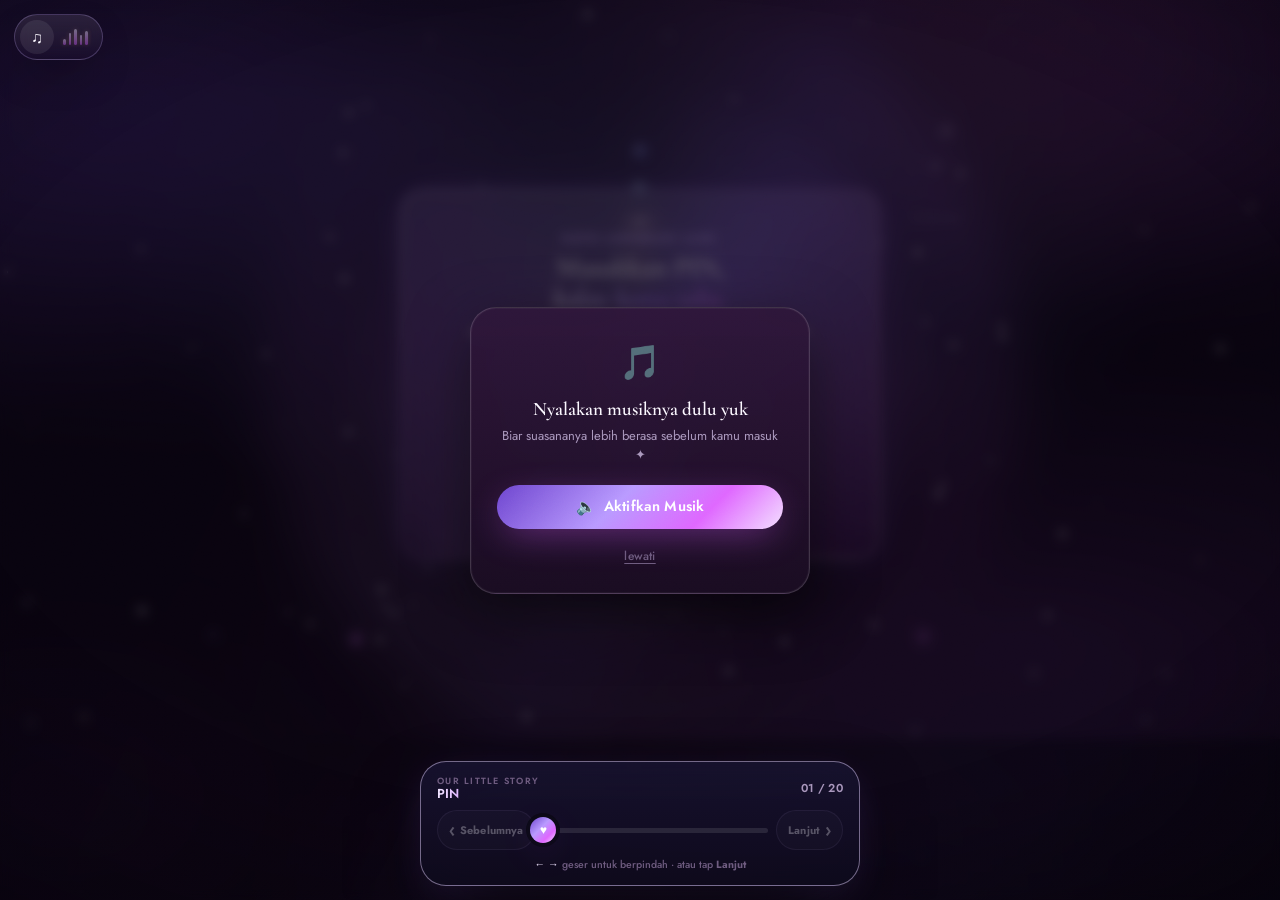
<file: index.html>
<!doctype html>
<html lang="id">
<head>
<meta charset="utf-8">
<meta name="viewport" content="width=device-width, initial-scale=1, viewport-fit=cover">
<meta name="theme-color" content="#180f22">
<title>A Little Something ✦</title>

<!-- ===== Share preview (WhatsApp / Telegram / Twitter) =====
     Crawlers that render link previews (WhatsApp included) read this
     raw HTML file directly and do NOT run script.js — so this preview
     is always the same generic card, it can't pick up ?to= per person.
     Edit og:title / og:description / og:image / og:url below if you
     change the domain or want different preview copy. -->
<meta name="description" content="Bukan link biasa — Ada something nih buat kamu, dibaca pelan-pelan. Yuk, buka sendiri✦">
<meta property="og:type" content="website">
<meta property="og:site_name" content="Esa Adecsa">
<meta property="og:title" content="A Little Something ✦">
<meta property="og:description" content="Bukan link biasa — Ada something nih buat kamu, dibaca pelan-pelan. Yuk, buka sendiri✦">
<meta property="og:image" content="https://esaadecsa.github.io/Little-Something/img/og-image.jpg">
<meta property="og:image:width" content="1200">
<meta property="og:image:height" content="630">
<meta property="og:url" content="https://esaadecsa.github.io/Little-Something/">
<meta name="twitter:card" content="summary_large_image">
<meta name="twitter:url" content="https://esaadecsa.github.io/Little-Something/">
<meta name="twitter:title" content="A Little Something ✦">
<meta name="twitter:description" content="Bukan link biasa — Ada something nih buat kamu, dibaca pelan-pelan. Yuk, buka sendiri✦">
<meta name="twitter:image" content="https://esaadecsa.github.io/Little-Something/img/og-image.jpg">

<link rel="preconnect" href="https://fonts.googleapis.com">
<link rel="preconnect" href="https://fonts.gstatic.com" crossorigin>
<link href="https://fonts.googleapis.com/css2?family=Cormorant+Garamond:ital,wght@0,500;0,600;1,500;1,600&family=Jost:wght@400;500;600;700&family=Archivo+Black&display=swap" rel="stylesheet">
<link rel="stylesheet" href="style.css?v=78">
<link rel="stylesheet" href="style-enhance.css?v=4">
</head>
<body>
<!-- ============ CINEMATIC INTRO ============
     Muncul sekali setiap halaman dibuka/di-reload, sebelum layar PIN
     kelihatan penuh: letterbox turun ala film, judul singkat + sapaan
     (ikut jam WIB) muncul, lens flare menyapu, lalu letterbox naik lagi
     sambil card PIN berdenyut cahaya. Dihapus dari DOM begitu selesai
     (lihat runCinematicIntro() di script.js). Menghormati
     prefers-reduced-motion — lihat .cine-reduced di style.css. -->
<div id="cinematicIntro" class="cinematic-intro" aria-hidden="true">
  <div class="cine-letterbox cine-letterbox-top"></div>
  <div class="cine-letterbox cine-letterbox-bottom"></div>
  <div class="cine-dust" id="cinematicDust"></div>
  <div class="cine-title">
    <span class="cine-kicker">OUR LITTLE STORY</span>
    <span class="cine-titletext">A Little Something</span>
    <span class="cine-greeting" id="cinematicGreeting">✦</span>
  </div>
  <div class="cine-flare"></div>
</div>

<!-- ============ MICRO-TRANSITIONS ============
     Overlay wipe/curtain dipakai di beberapa momen (goCandle,
     openLetter, goFarewell) supaya berasa "cut" sinematik, bukan
     fade biasa. Lihat playWipeTransition() di script.js. -->
<div id="wipeOverlay" class="wipe-overlay" aria-hidden="true">
  <div class="wipe-panel"></div>
</div>

<!-- ============ ACCESS GRANTED STAMP ============
     Muncul sekejap begitu PIN benar, sebelum masuk ke playlist. -->
<div id="accessStamp" class="access-stamp" aria-hidden="true">
  <div class="access-stamp-inner">
    <span class="access-stamp-ring"></span>
    <span class="access-stamp-text">ACCESS<br>GRANTED</span>
    <span class="access-stamp-sub">selamat datang kembali ✦</span>
  </div>
</div>

<!-- ============ CANDLE COUNTDOWN ============
     3...2...1 sesaat sebelum mikrofon mulai mendengarkan tiupan. -->
<div id="candleCountdown" class="candle-countdown" hidden aria-hidden="true"></div>

<!-- ============ CUSTOM CURSOR ============
     Ikon kecil (desktop) yang mengikuti pointer, dengan jejak
     percikan cahaya halus (desktop & sentuhan). -->
<div id="customCursor" class="custom-cursor" aria-hidden="true">✦</div>

<div class="silk-sheen" aria-hidden="true"></div>
<div id="stars" class="stars" aria-hidden="true"></div>
<div id="deepSpace" class="deep-space" aria-hidden="true">
  <div class="solar-system">
    <div class="solar-sun"><span>☀</span><i class="solar-flare flare-a"></i><i class="solar-flare flare-b"></i></div>
    <div class="asteroid-belt" aria-hidden="true"></div>
    <div class="constellation-progress" id="constellationProgress" aria-hidden="true">
      <svg viewBox="0 0 64 58" class="const-svg">
        <path class="const-outline" d="M32,14 L18,4 L6,14 L4,28 L32,54 L60,28 L58,14 L46,4 Z"></path>
        <line class="const-seg" data-seg="0" pathLength="1" x1="32" y1="14" x2="18" y2="4"></line>
        <line class="const-seg" data-seg="1" pathLength="1" x1="18" y1="4" x2="6" y2="14"></line>
        <line class="const-seg" data-seg="2" pathLength="1" x1="6" y1="14" x2="4" y2="28"></line>
        <line class="const-seg" data-seg="3" pathLength="1" x1="4" y1="28" x2="32" y2="54"></line>
        <line class="const-seg" data-seg="4" pathLength="1" x1="32" y1="54" x2="60" y2="28"></line>
        <line class="const-seg" data-seg="5" pathLength="1" x1="60" y1="28" x2="58" y2="14"></line>
        <line class="const-seg" data-seg="6" pathLength="1" x1="58" y1="14" x2="46" y2="4"></line>
        <line class="const-seg const-seg-close" data-seg="7" pathLength="1" x1="46" y1="4" x2="32" y2="14"></line>
        <circle class="const-star" data-star="0" cx="32" cy="14" r="2.3"></circle>
        <circle class="const-star" data-star="1" cx="18" cy="4" r="2.3"></circle>
        <circle class="const-star" data-star="2" cx="6" cy="14" r="2.3"></circle>
        <circle class="const-star" data-star="3" cx="4" cy="28" r="2.3"></circle>
        <circle class="const-star" data-star="4" cx="32" cy="54" r="2.3"></circle>
        <circle class="const-star" data-star="5" cx="60" cy="28" r="2.3"></circle>
        <circle class="const-star" data-star="6" cx="58" cy="14" r="2.3"></circle>
        <circle class="const-star" data-star="7" cx="46" cy="4" r="2.3"></circle>
      </svg>
      <b id="constellationLabel">1/8 bintang</b>
    </div>
    <div class="solar-orbit orbit-mercury"><i class="solar-planet mercury" data-planet="Mercury" data-fact="the smallest planet, quick around the Sun."></i></div>
    <div class="solar-orbit orbit-venus"><i class="solar-planet venus" data-planet="Venus" data-fact="the brightest planet in our night sky."></i></div>
    <div class="solar-orbit orbit-earth"><i class="solar-planet earth" data-planet="Earth" data-fact="the only world here we know has you. ♡"></i></div>
    <div class="solar-orbit orbit-mars"><i class="solar-planet mars" data-planet="Mars" data-fact="the red planet, still looking for stories."></i></div>
    <div class="solar-orbit orbit-jupiter"><i class="solar-planet jupiter" data-planet="Jupiter" data-fact="the giant of the solar system."></i></div>
    <div class="solar-orbit orbit-saturn"><i class="solar-planet saturn" data-planet="Saturn" data-fact="the one with the most iconic rings."><b></b></i></div>
    <div class="solar-orbit orbit-uranus"><i class="solar-planet uranus" data-planet="Uranus" data-fact="a blue world tilted on its side."></i></div>
    <div class="solar-orbit orbit-neptune"><i class="solar-planet neptune" data-planet="Neptune" data-fact="the far blue edge of this little system."></i></div>
  </div>
  <button id="shootingStar" class="shooting-star" type="button" aria-label="Tangkap bintang jatuh untuk membuat harapan">
    <span class="shooting-star-tail"></span><span class="shooting-star-head">✦</span>
  </button>
  <div id="wishSpark" class="wish-spark" aria-hidden="true"><span>✦</span><b>Wish received.</b><small>semoga menemukan jalannya.</small></div>
  <div id="planetInfo" class="planet-info" aria-live="polite" aria-hidden="true">
    <span class="planet-info-kicker">A LITTLE UNIVERSE</span>
    <b id="planetInfoName">Earth</b>
    <small id="planetInfoFact">the only world here we know has you. ♡</small>
  </div>
</div>
<div id="hearts" class="hearts-layer" aria-hidden="true"></div>
<div class="grain" aria-hidden="true"></div>
<div id="confetti" class="confetti-layer" aria-hidden="true"></div>
<div id="cursorGlow" class="cursor-glow" aria-hidden="true"></div>
<div id="moodGlow" class="mood-glow" aria-hidden="true"></div>
<div id="toast" class="toast" role="status" aria-live="polite"></div>

<div id="musicToggle" class="music-toggle">
  <button id="musicBtn" class="icon-btn" aria-label="Musik">♫</button>
  <div id="visualizer" class="visualizer" aria-hidden="true"><i></i><i></i><i></i><i></i><i></i></div>
</div>

<nav id="progressNav" class="progress-nav" aria-label="Navigasi cerita">
  <div class="progress-head">
    <div class="progress-title">
      <span class="progress-kicker">OUR LITTLE STORY</span>
      <span id="progressLabel" class="progress-label">PIN</span>
    </div>
    <span id="progressCounter" class="progress-counter">01 / 17</span>
  </div>

  <div class="progress-controls">
    <button id="progressPrev" class="progress-arrow" type="button" aria-label="Halaman sebelumnya"><span class="nav-arrow">‹</span><span class="nav-text">Sebelumnya</span></button>

    <div class="love-slider" id="loveSlider">
      <div class="slider-track" aria-hidden="true">
        <span id="sliderFill" class="slider-fill"></span>
      </div>
      <input id="progressSlider" class="progress-slider" type="range" min="0" max="0" value="0" step="1" aria-label="Geser untuk memilih halaman">
      <div id="sliderHeart" class="slider-heart" aria-hidden="true">♥</div>
    </div>

    <button id="progressNext" class="progress-arrow" type="button" aria-label="Halaman berikutnya"><span class="nav-text">Lanjut</span><span class="nav-arrow">›</span></button>
  </div>

  <div class="progress-hint"><span>← →</span> geser untuk berpindah · atau tap <b>Lanjut</b></div>
</nav>

<main class="app">

<!-- ============ PIN GATE ============
     Halaman ini universal dan bisa dibuka kapan saja.
     1 September hanya menjadi momen khusus untuk konten ulang tahun;
     PIN tetap menjadi gerbang utama menuju seluruh cerita. -->
<section id="pin" class="screen active">
  <div class="galaxy-bg" id="pinGalaxy" aria-hidden="true">
    <div class="galaxy-spiral"></div>
    <div class="galaxy-spiral galaxy-spiral-2"></div>
    <div class="galaxy-core"></div>
    <div class="galaxy-dust"></div>
    <div class="galaxy-star-field" id="galaxyStars"></div>
  </div>
  <div id="pinMusicOverlay" class="pin-music-overlay" hidden>
    <div class="pin-music-modal">
      <div class="pmm-icon">🎵</div>
      <div class="pmm-title">Nyalakan musiknya dulu yuk</div>
      <p class="pmm-copy">Biar suasananya lebih berasa sebelum kamu masuk ✦</p>
      <button id="pinMusicFallback" class="pin-music-fallback" type="button">
        <span class="pmf-icon">🔈</span><span>Aktifkan Musik</span>
      </button>
      <p id="pinMusicBlockedNote" class="pmm-blocked-note" hidden>Browser masih memblokir audio (mis. Brave Shields). Tap ikon 🛡️/gembok di address bar → izinkan Sound/Autoplay untuk situs ini, lalu coba lagi. Atau lanjut aja tanpa musik ✦</p>
      <button id="pinMusicSkip" class="pmm-skip" type="button">lewati</button>
    </div>
  </div>
  <div class="scene-aura peach"></div>
  <div class="card wish-inner pin-inner" id="pinCard">
    <div class="eyebrow" id="pinEyebrow">Good to See You Again ✦</div>
    <h2 id="pinHeading">Take your time, <br><em>there’s something waiting for you.</em></h2>
    <p id="pinSub">Datanglah untuk cerita baru kamu hari ini.</p>
    <p id="pinTimeNote" class="pin-time-note" aria-live="off"></p>
    <p class="pin-date-note">
      <button type="button" id="dateDisplayText" class="date-display-text"></button><input type="date" id="datePreviewInput" class="date-display-input" hidden><button type="button" id="dateDisplayReset" class="date-display-reset" hidden aria-label="kembali ke tanggal otomatis">↺</button>
    </p>

    <div id="pinInputGroup" class="pin-input-group">
      <input id="pinInput" class="pin-input" type="tel" inputmode="numeric" pattern="[0-9]*" maxlength="8" placeholder="••••" autocomplete="off">
      <div id="pinError" class="pin-error" aria-live="polite"></div>
      <div class="pin-actions">
        <button id="pinSubmitBtn" class="primary-btn"><span>Masuk</span><span class="arrow">→</span></button>
        <a id="pinWhatsappBtn" class="ghost-btn pin-whatsapp-btn" href="https://wa.me/6281291606767?text=Halo%2C%20aku%20mau%20minta%20PIN%20buat%20buka%20hadiahnya%20ya%20%E2%99%A1" target="_blank" rel="noopener noreferrer">minta PIN</a>
      </div>
      <div class="micro-copy">cuma yang tahu PIN-nya yang bisa lanjut ✦</div>
    </div>

  </div>
</section>

<!-- ============ PLAYLIST ============ -->
<section id="playlist" class="screen">
  <div class="scene-aura peach"></div>
  <div class="card wish-inner playlist-inner">
    <div class="corner tl"></div><div class="corner tr"></div><div class="corner bl"></div><div class="corner br"></div>
    <div class="eyebrow">TEMANI DENGAN LAGU</div>
    <h2>Pilih lagu yang mau<br><em>menemani cerita ini.</em></h2>
    <p class="playlist-sub">Lagu pertama sudah main dari tadi ✦ ketuk lagu lain kalau mau ganti, atau langsung lanjutkan.</p>
    <div class="playlist-list" id="playlistList"></div>
    <div id="playlistNow" class="playlist-now" style="display:none">
      <span class="playlist-now-dot"></span>
      <span id="playlistNowText">Sedang diputar: —</span>
    </div>
    <button id="playlistNextBtn" class="primary-btn" disabled><span>Lanjutkan</span><span class="arrow">→</span></button>

    <div class="micro-copy">lagu ini akan menemani sampai akhir ✦ tap ♫ di pojok buat jeda/lanjut</div>
  </div>
</section>

<!-- ============ MINI GAME HUB ============ -->
<section id="minigame" class="screen">
  <div class="mini-stars" aria-hidden="true"><i></i><i></i><i></i><i></i><i></i><i></i><i></i><i></i></div>
  <div class="mini-moon" aria-hidden="true"></div>
  <div class="mini-lights" aria-hidden="true"><span></span><span></span><span></span><span></span><span></span><span></span><span></span></div>
  <div class="mini-petals" aria-hidden="true"><b>✦</b><b>✧</b><b>✦</b><b>♡</b><b>✧</b></div>

  <div class="card experience-card minigame-inner mini-luxe-card">
    <div class="mini-vine mini-vine-left" aria-hidden="true">❧</div>
    <div class="mini-vine mini-vine-right" aria-hidden="true">❧</div>

    <div id="minigameMenu" class="minigame-panel active">
      <div class="mini-brand">Little Something <span>♡</span></div>
      <div class="eyebrow">A LITTLE BREAK FROM THE STORY</div>
      <h2>MINI <em>GAME</em></h2>
      <div class="mini-rule"><span>✦</span><i></i><span>✦</span></div>
      <p class="minigame-lead">Pilih permainan kecil yang ingin kamu mainkan ♡</p>

      <div class="minigame-choices single-game-choice">
        <button class="minigame-choice mini-choice-memory" id="memoryChoice" type="button">
          <span class="mini-choice-art mini-polaroids" aria-hidden="true"><i></i><i></i><i></i></span>
          <span class="game-copy"><small>A LITTLE MEMORY</small><b>Memory Match</b><em>Temukan pasangan kenangan yang sama, satu per satu.</em></span>
          <span class="game-arrow">→</span>
        </button>
      </div>
      <div class="mini-footer-note">every little game, made with love ♡</div>
    </div>

    <div id="memoryGamePanel" class="minigame-panel">
      <button class="game-back-btn mini-back" id="memoryBackBtn" type="button">← Kembali ke playlist</button>
      <div class="mini-game-heading">
        <div class="eyebrow">MEMORY MATCH</div>
        <h2>Find the <em>little memories.</em></h2>
        <p>Temukan semua pasangan foto yang sama ✦</p>
      </div>
      <div class="memory-grid mini-memory-grid" id="memoryGrid"></div>
      <div class="mini-progress-row"><span id="minigameStatus">0 / 4 pasang ditemukan</span><span>♡</span></div>
      <button id="minigameNextBtn" class="primary-btn mini-cta" disabled><span>Lanjutkan ceritanya</span><span class="arrow">→</span></button>
    </div>

    </div>
  </div>
</section>

<!-- ============ INTRO ============ -->
<section id="intro" class="screen">
  <div class="orb orb-a"></div><div class="orb orb-b"></div>
  <div class="card intro-card">
    <div class="corner tl"></div><div class="corner tr"></div><div class="corner bl"></div><div class="corner br"></div>
    <div class="eyebrow">SEBUAH HADIAH KECIL, KHUSUS</div>

    <button id="sealBtn" class="seal" aria-label="Buka undangan">
      <span class="seal-ring"></span>
      <span class="seal-mark" id="sealMark">♡</span>
    </button>

    <h1>Untuk, <span id="nameIntro">kamu</span></h1>
    <p class="intro-copy">Ada sesuatu yang kecil, tapi sepenuh hati, ingin aku sampaikan hari ini.</p>
    <button id="openBtn" class="primary-btn"><span>Buka hadiahnya</span><span class="arrow">→</span></button>
    <div class="hint">sentuh tombol di atas ini ✦</div>
  </div>
</section>

<!-- ============ LETTER ============ -->
<section id="letter" class="screen">
  <div class="topbar">
    <span class="topbar-title">FOR YOU</span>
    <div class="topbar-right">
      <button id="sfxBtn" class="icon-btn" aria-label="Efek suara">🔔</button>
      <button id="closeBtn" class="icon-btn" aria-label="Tutup">×</button>
    </div>
  </div>
  <div class="letter-wrap">
    <!-- Ganti foto: upload file baru dengan nama sama (img/hbd1.png untuk
         musim ulang tahun, ATAU img/epilogue1.jpg untuk foto versi
         epilogue/di-luar-musim — lihat applyLetterPhoto() di script.js),
         lalu naikkan angka ?v= di src bawah ini (v=2 → v=3, dst). Tanpa
         itu, browser & service worker bisa terus nampilin foto LAMA yang
         ke-cache, walau file di server sudah diganti. -->
    <div class="photo-frame tilt-el">
      <div class="photo-glow"></div>
      <img id="birthdayImage" src="./img/hbd1.png?v=4" alt="Kenangan kecil" style="visibility:hidden">
      <span class="photo-label" id="birthdayImageLabel">a little memory ♡</span>
    </div>
    <article class="card letter-card">
      <div class="corner tl"></div><div class="corner tr"></div>
      <div class="letter-date" id="letterDate">01 · September</div>
      <h2 id="letterHeading">Selamat<br><em>ulang tahun.</em></h2>
      <p id="typeText" class="type-text"></p>
      <div class="signature" id="letterSignature">💕</div>
    </article>
  </div>
  <button id="nextBtn" class="round-btn" aria-label="Lanjut">↓</button>
</section>

<!-- ============ WISH ============ -->
<section id="wish" class="screen">
  <div class="card wish-inner">
    <div class="corner tl"></div><div class="corner tr"></div><div class="corner bl"></div><div class="corner br"></div>
    <div class="eyebrow" id="wishEyebrow">SATU HAL LAGI</div>
    <h2 id="wishHeading">Semoga tahun ini,<br><em>lebih baik dari yang lalu.</em></h2>
    <div class="wish-grid">
      <article class="wish-pill wish-card"><span class="wish-icon">✦</span><span class="wish-index">01</span><span class="wish-copy">lebih banyak alasan untuk tersenyum</span></article>
      <article class="wish-pill wish-card"><span class="wish-icon">☾</span><span class="wish-index">02</span><span class="wish-copy">lebih sedikit ruang untuk overthinking</span></article>
      <article class="wish-pill wish-card"><span class="wish-icon">♡</span><span class="wish-index">03</span><span class="wish-copy">Semua doa baik yang kamu inginkan, aamiin</span></article>
    </div>
    <button id="giftBtn" class="primary-btn"><span>Masih ada satu lagi</span><span class="arrow">→</span></button>
  </div>
</section>

<!-- ============ MOOD CHECK-IN ============ -->
<section id="mood" class="screen">
  <div class="card wish-inner mood-inner">
    <div class="corner tl"></div><div class="corner tr"></div><div class="corner bl"></div><div class="corner br"></div>
    <div class="eyebrow">SEBELUM LANJUT</div>
    <h2>Apa kabar<br><em>hati kamu hari ini?</em></h2>
    <div class="mood-grid" id="moodGrid">
      <button class="mood-btn" data-mood="good"><span class="mood-emoji">😊</span>baik-baik aja</button>
      <button class="mood-btn" data-mood="tired"><span class="mood-emoji">😮‍💨</span>capek</button>
      <button class="mood-btn" data-mood="heavy"><span class="mood-emoji">🥲</span>lagi berat</button>
      <button class="mood-btn" data-mood="neutral"><span class="mood-emoji">🤔</span>biasa aja</button>
    </div>
    <p id="moodResponse" class="mood-response"></p>
    <button id="moodNextBtn" class="primary-btn" disabled><span>Lanjut</span><span class="arrow">→</span></button>
  </div>
</section>

<!-- ============ SPIRIT GENERATOR — KERTAS BETERBANGAN ============ -->
<section id="spirit" class="screen">
  <div class="scene-aura peach"></div>
  <div class="card wish-inner spirit-inner">
    <div class="corner tl"></div><div class="corner tr"></div><div class="corner bl"></div><div class="corner br"></div>
    <div class="eyebrow">SATU KERTAS SEMANGAT</div>
    <h2>Butuh sedikit penyemangat?<br><em>Lempar kertasnya.</em></h2>

    <div class="flock-stage" id="flockStage">
      <div class="flock-papers" id="flockPapers" aria-hidden="true"></div>
      <div class="flock-reveal" id="flockReveal">
        <span class="paper-quote-mark">“</span>
        <p id="spiritText"></p>
      </div>
      <button id="flockBtn" class="flock-btn" aria-label="Lempar kertasnya">
        <span>Kocok &amp; Lempar ✦</span>
      </button>
    </div>

    <div class="spirit-actions">
      <button id="spiritAgainBtn" class="ghost-btn spirit-again" style="display:none">Lempar lagi ✦</button>
      <button id="spiritNextBtn" class="primary-btn"><span>Lanjut</span><span class="arrow">→</span></button>
    </div>
    <div id="spiritHint" class="micro-copy">tekan tombolnya, biar kertas-kertasnya terbang ✦</div>
  </div>
</section>

<!-- ============ MEMORIES ============ -->
<section id="memories" class="screen">
  <div class="card wish-inner">
    <div class="corner tl"></div><div class="corner tr"></div><div class="corner bl"></div><div class="corner br"></div>
    <div class="eyebrow">HAL-HAL KECIL</div>
    <h2>Beberapa hal kecil<br><em>yang selalu aku ingat.</em></h2>
    <div class="wish-grid">
      <article class="wish-pill wish-card memory-item"><span class="wish-icon">☼</span><span class="wish-index">01</span><span class="wish-copy">caramu tertawa yang bikin suasana ikut hangat</span></article>
      <article class="wish-pill wish-card memory-item"><span class="wish-icon">✧</span><span class="wish-index">02</span><span class="wish-copy">caramu tetap kuat, bahkan di hari-hari yang berat</span></article>
      <article class="wish-pill wish-card memory-item"><span class="wish-icon">❋</span><span class="wish-index">03</span><span class="wish-copy">caramu peduli, sekecil apapun itu, selalu terasa besar</span></article>
    </div>
    <button id="memoriesNextBtn" class="primary-btn"><span>Lanjut</span><span class="arrow">→</span></button>
  </div>
</section>

<!-- ============ POLAROID ============ -->
<section id="polaroid" class="screen">
  <div class="scene-aura peach"></div>
  <div class="card wish-inner polaroid-inner">
    <div class="corner tl"></div><div class="corner tr"></div><div class="corner bl"></div><div class="corner br"></div>
    <div class="eyebrow">SEDIKIT KENANGAN</div>
    <h2>Beberapa momen<br><em>yang tersimpan</em></h2>
    <div class="polaroid-stack" id="polaroidStack">
      <figure class="polaroid"><img src="img/polaroid-1.jpg" alt="Kenangan 1" loading="lazy"><figcaption>versi paling anggun ✦</figcaption></figure>
      <figure class="polaroid"><img src="img/polaroid-2.jpg" alt="Kenangan 2" loading="lazy"><figcaption>diem-diem banyak pikiran ✦</figcaption></figure>
      <figure class="polaroid"><img src="img/polaroid-3.jpg" alt="Kenangan 3" loading="lazy"><figcaption>versi random 😂</figcaption></figure>
      <figure class="polaroid"><img src="img/polaroid-4.jpg" alt="Kenangan 4" loading="lazy"><figcaption>gaya bebas, khas kamu ✦</figcaption></figure>
    </div>
    <button id="polaroidNextBtn" class="primary-btn"><span>Lanjut</span><span class="arrow">→</span></button>
    <div class="micro-copy polaroid-hint">empat momen kecil, semuanya di sini ✦</div>
  </div>
</section>

<!-- ============ GIFT ============ -->
<section id="gift" class="screen">
  <div class="scene-aura"></div>
  <div class="card experience-card">
    <div class="corner tl"></div><div class="corner tr"></div><div class="corner bl"></div><div class="corner br"></div>
    <div class="step-label"><span>SECRET</span><i></i><span>✦</span></div>
    <button id="giftObject" class="gift-object tilt-el" aria-label="Buka hadiah">
      <span class="gift-lid"></span><span class="gift-body"></span><span class="gift-ribbon-v"></span><span class="gift-ribbon-h"></span><span class="gift-bow">♡</span>
    </button>
    <div class="eyebrow">HANYA UNTUKMU</div>
    <h2 id="giftTitle">Ada <em>hadiah kecil</em> buat kamu.</h2>
    <p id="giftQuestion">Tapi sebelum itu...<br><strong>kamu mau menerimanya?</strong></p>
    <div class="choices">
      <button id="yesBtn" class="primary-btn yes-btn"><span>MAU ❤️</span><span class="arrow">→</span></button>
      <button id="noBtn" class="ghost-btn no-btn">GA MAU 😛</button>
    </div>
    <div id="choiceHint" class="micro-copy">sentuh hadiahnya dulu ✦</div>
  </div>
</section>

<!-- ============ NOPE ============ -->
<section id="nope" class="screen">
  <div class="scene-aura pink"></div>
  <div class="card nope-card">
    <div class="corner tl"></div><div class="corner tr"></div><div class="corner bl"></div><div class="corner br"></div>
    <div class="reaction">😮‍💨</div>
    <div class="eyebrow">TUNGGU DULU...</div>
    <h2 id="nopeTitle">Serius <em>ga mau?</em></h2>
    <p id="nopeText">Ini sudah aku siapkan khusus buat kamu.<br>Jangan bikin aku baper dong 😭</p>
    <div class="nope-actions">
      <button id="retryBtn" class="primary-btn"><span>Yaudah, mau ❤️</span><span class="arrow">→</span></button>
      <button id="reallyNoBtn" class="text-btn">tetap ga mau</button>
    </div>
    <div id="noCount" class="micro-copy">kesempatan: 2</div>
  </div>
</section>

<!-- ============ CANDLE ============ -->
<section id="candle" class="screen">
  <div class="candle-aura"></div>
  <div class="card candle-card">
    <div class="corner tl"></div><div class="corner tr"></div><div class="corner bl"></div><div class="corner br"></div>
    <div class="eyebrow">BUAT SATU PERMINTAAN</div>
    <h2>Satu permintaan.<br><em>Satu lilin.</em></h2>
    <p>Padamkan apinya untuk membuka kejutan terakhir.</p>

    <div id="wishNote" class="wish-note">
      <div class="wish-note-label">✦ catatan tersegel — tulis permintaanmu dulu ✦</div>
      <textarea id="wishNoteInput" class="wish-note-input" maxlength="500" placeholder="tulis harapanmu di sini, nanti disegel..." rows="3"></textarea>
      <button id="sealWishBtn" class="ghost-btn wish-note-seal">segel harapan 🔒</button>
      <div id="wishNoteStatus" class="micro-copy">tulis dulu, baru bisa niup lilinnya</div>
    </div>

    <div id="cakeScene" class="cake-scene locked">
      <div class="flame-wrap" id="flameTarget" role="button" tabindex="0" aria-label="Tiup atau tap api lilin">
        <div class="flame"><span></span></div>
      </div>
      <div class="wick"></div>
      <div class="candle-stick"></div>
      <div class="cake-top"></div>
      <div class="cake-body"><span class="cream cream1"></span><span class="cream cream2"></span><span class="sprinkles">✦ ✦ ✦ ✦ ✦</span></div>
      <div class="plate"></div>
    </div>
    <div class="candle-actions locked">
      <button id="blowBtn" class="primary-btn" disabled><span>🎙️ Tiup lilinnya</span></button>
      <button id="tapFlameBtn" class="ghost-btn" disabled>atau tap apinya ✦</button>
    </div>
    <div id="micStatus" class="micro-copy">izin mikrofon opsional · tap api selalu bisa</div>
  </div>
</section>

<!-- ============ GIFT MAP — kado belum dikirim, minta jawaban dulu ============ -->
<section id="giftmap" class="screen">
  <div class="scene-aura peach"></div>
  <div class="card giftmap-card gift-request-card">
    <div class="corner tl"></div><div class="corner tr"></div><div class="corner bl"></div><div class="corner br"></div>
    <div class="eyebrow" id="giftmapEyebrow">SEBELUM DIKIRIM</div>
    <h2 id="giftmapHeading">Ada kado buat kamu,<br><em>tapi nunggu jawabanmu.</em></h2>
    <p id="giftmapIntro">Belum aku kirim — kasih tau dulu kamu butuh apa, baru langsung otw ke Jogja ✦</p>

    <div id="giftPlanA">
    <div class="map-scene gift-pending tilt-card" id="giftMapScene">
      <div class="map-sky" aria-hidden="true"></div>
      <div class="map-grid" data-depth="-3" aria-hidden="true"></div>
      <div class="map-watercolor map-watercolor-a" data-depth="8" data-base-transform="translateY(-50%)" aria-hidden="true"></div>
      <div class="map-watercolor map-watercolor-b" data-depth="-7" aria-hidden="true"></div>
      <div class="map-stars" data-depth="5" aria-hidden="true">
        <i></i><i></i><i></i><i></i><i></i><i></i><i></i><i></i><i></i><i></i><i></i><i></i>
      </div>
      <div class="map-texture" aria-hidden="true"></div>

      <div class="map-status-chip" id="mapPendingBadge" data-depth="6">
        <span class="map-status-dot" aria-hidden="true"></span>
        <span id="mapPendingBadgeText">Menunggu Jawaban</span>
      </div>
      <div class="map-compass" aria-hidden="true">✦</div>

      <svg viewBox="0 0 320 170" class="map-svg" data-depth="2" aria-hidden="true">
        <defs>
          <linearGradient id="ribbonGrad" x1="0%" y1="0%" x2="100%" y2="0%">
            <stop offset="0%" stop-color="var(--lavender-soft)"/>
            <stop offset="45%" stop-color="var(--lavender)"/>
            <stop offset="100%" stop-color="var(--magenta)"/>
          </linearGradient>
          <radialGradient id="pinGlowStart" cx="50%" cy="50%" r="50%">
            <stop offset="0%" stop-color="var(--lavender-soft)" stop-opacity=".95"/>
            <stop offset="100%" stop-color="var(--lavender-soft)" stop-opacity="0"/>
          </radialGradient>
          <radialGradient id="pinGlowEnd" cx="50%" cy="50%" r="50%">
            <stop offset="0%" stop-color="var(--magenta)" stop-opacity=".95"/>
            <stop offset="100%" stop-color="var(--magenta)" stop-opacity="0"/>
          </radialGradient>
        </defs>
        <path class="map-route-glow" d="M28,124 Q114,54 202,52 Q250,51 292,74"></path>
        <path class="map-route-remain" d="M28,124 Q114,54 202,52 Q250,51 292,74"></path>
        <path class="map-route-shimmer" d="M28,124 Q114,54 202,52 Q250,51 292,74"></path>
        <circle class="map-pin-halo" cx="28" cy="124" r="13" fill="url(#pinGlowStart)"></circle>
        <circle class="map-pin-halo map-pin-halo-end" cx="292" cy="74" r="15" fill="url(#pinGlowEnd)"></circle>
        <circle class="map-pin-dot map-pin-start" cx="28" cy="124" r="3.5"></circle>
        <circle class="map-pin-dot map-pin-end" cx="292" cy="74" r="3.5"></circle>
      </svg>

      <div class="map-pin map-pin-a" data-depth="13" data-base-transform="translate(-50%,-100%)">
        <span class="map-pin-badge"><span class="map-pin-emoji">📍</span></span>
        <span class="map-pin-tag"><b>Serang</b></span>
      </div>
      <div class="map-pin map-pin-b" data-depth="13" data-base-transform="translate(-50%,-100%)">
        <span class="map-pin-badge map-pin-badge-end"><span class="map-pin-emoji">🏁</span></span>
        <span class="map-pin-tag"><b>Jogja</b></span>
      </div>

      <div class="map-gift-marker map-gift-marker-idle" id="mapGiftMarker" data-depth="17" data-base-transform="translate(-50%,-195%)">
        <span class="map-gift-ring" aria-hidden="true"></span>
        <span class="map-gift-pulse" aria-hidden="true"></span>
        <span class="map-gift-platform"><span class="map-gift-icon">📦</span></span>
      </div>

      <div class="map-eta-chip" data-depth="9" data-base-transform="translateX(-50%)"><span>±450 km</span><i aria-hidden="true"></i><span>nunggu jawabanmu dulu ✦</span></div>
    </div>

    <div class="ship-tracker" aria-hidden="false">
      <div class="ship-step is-active" data-tip="lagi ditimbang-timbang, sabar ya ✦">
        <span class="ship-step-dot"></span>
        <span class="ship-step-label">Nunggu<br>Jawaban</span>
      </div>
      <span class="ship-step-line"></span>
      <div class="ship-step" data-tip="tinggal nunggu jawabanmu buat mulai dikemas 📦">
        <span class="ship-step-dot"></span>
        <span class="ship-step-label">Dikemas</span>
      </div>
      <span class="ship-step-line"></span>
      <div class="ship-step" data-tip="abis dikemas, langsung otw dari Serang ke Jogja 🛵">
        <span class="ship-step-dot"></span>
        <span class="ship-step-label">OTW</span>
      </div>
      <span class="ship-step-line"></span>
      <div class="ship-step" data-tip="sampai di tanganmu, semoga suka ya ♡">
        <span class="ship-step-dot"></span>
        <span class="ship-step-label">Sampai</span>
      </div>
    </div>

    <div class="gift-form-head">
      <div class="gift-form-title"> The desired gift </div>
      <p>kado apa yang bener-bener kamu mau, biar kepakai &amp; bermanfaat ✦</p>
    </div>

    <div class="gift-options" id="giftOptions">
      <button type="button" class="gift-option" data-gift="Tas"><span class="gift-option-icon">👜</span><span class="gift-option-label">TAS</span></button>
      <button type="button" class="gift-option" data-gift="Sepatu"><span class="gift-option-icon">👟</span><span class="gift-option-label">SEPATU</span></button>
      <button type="button" class="gift-option" data-gift="Outerwear"><span class="gift-option-icon">🧥</span><span class="gift-option-label">OUTERWEAR</span></button>
      <button type="button" class="gift-option gift-option-ring" data-gift="Ring">
        <span class="gift-option-badge">Mau? 😝</span>
        <span class="gift-option-icon">💍</span>
        <span class="gift-option-label">RING</span>
      </button>
      <button type="button" class="gift-option gift-option-wide" data-gift="Lainnya"><span class="gift-option-icon">✏️</span><span class="gift-option-label">LAINNYA</span></button>
    </div>

    <div class="gift-field">
      <label for="giftDetailInput">DETAIL <em>(opsional)</em></label>
      <textarea id="giftDetailInput" class="wish-note-input gift-detail-input" maxlength="300" placeholder="ukuran jari? nomor berapa? hehee 😅" rows="3"></textarea>
    </div>
    <div class="gift-field">
      <label for="giftLinkInput">LINK BELANJA <em>(opsional)</em></label>
      <textarea id="giftLinkInput" class="wish-note-input gift-link-input" maxlength="300" placeholder="Shopee / Tokopedia / Instagram, dll" rows="2"></textarea>
    </div>

    <p id="giftRequestStatus" class="micro-copy">pilih salah satu, tambahin detail biar makin pas, terus kirim ✦</p>
    <button id="giftmapNextBtn" class="primary-btn"><span>Kirim</span><span class="arrow">→</span></button>
    </div>

    <div id="giftPlanB">
      <div class="diary-scene tilt-card" aria-hidden="true">
        <div class="diary-glow" data-depth="6"></div>
        <div class="diary-stars" data-depth="10">
          <i></i><i></i><i></i><i></i><i></i><i></i><i></i><i></i>
        </div>
        <span class="diary-icon" id="diaryIcon" data-depth="16">🖋️</span>
      </div>

      <div class="gift-field diary-field">
        <label for="diaryEntryInput">HARI INI <em>(opsional)</em></label>
        <textarea id="diaryEntryInput" class="wish-note-input diary-entry-input" maxlength="600" placeholder="capek, seneng, biasa aja, atau apapun itu — tulis aja di sini..." rows="5"></textarea>
      </div>

      <p id="diaryStatus" class="micro-copy">nggak wajib diisi kok — kalau pengen cerita, aku baca ✦</p>
      <button id="diarySendBtn" class="primary-btn"><span>Titip ke aku</span><span class="arrow">→</span></button>
      <button id="diarySkipBtn" class="ghost-btn">Lewati aja</button>
    </div>
  </div>
</section>

<!-- ============ FLOWER ============ -->
<section id="flower-screen" class="screen">
  <div class="scene-aura peach"></div>
  <div class="card flower-card">
    <div class="corner tl"></div><div class="corner tr"></div><div class="corner bl"></div><div class="corner br"></div>
    <div class="eyebrow" id="flowerEyebrow">KEJUTAN TERAKHIR</div>
    <h2 id="flowerHeading">Sebuket bunga,<br><em>khusus buat kamu.</em></h2>
    <p id="flowerIntro">Semoga harum dan warnanya bikin harimu makin cerah.</p>

    <div class="bouquet-scene" id="bouquetScene">
      <div class="bouquet-glow" aria-hidden="true"></div>
      <div class="bouquet-sparkles" aria-hidden="true">
        <i></i><i></i><i></i><i></i><i></i><i></i><i></i><i></i>
      </div>
      <picture id="bouquetPicture">
        <source srcset="./img/bouquet.webp?v=1" type="image/webp">
        <img class="bouquet-photo" id="bouquetImage" data-cycle-safe="true" src="./img/bouquet.png?v=1" alt="Sebuket bunga mawar pink dan ungu, dibungkus kertas dengan pita" loading="lazy">
      </picture>
    </div>

    <button id="flowerNextBtn" class="primary-btn"><span>Buka kartunya</span><span class="arrow">→</span></button>
    <div class="micro-copy" id="flowerHint">tiap tangkai mewakili satu doa baik ✦</div>
  </div>
</section>

<!-- ============ FAREWELL LETTER ============ -->
<section id="farewell" class="screen">
  <div class="scene-aura pink"></div>
  <div class="card letter-card farewell-card">
    <div class="corner tl"></div><div class="corner tr"></div><div class="corner bl"></div><div class="corner br"></div>
    <div class="eyebrow">SATU SURAT TERAKHIR</div>
    <h2>Ada satu hal,<br><em>yang ingin aku titipkan.</em></h2>
    <p id="farewellType" class="type-text"></p>
    <div class="signature">💕</div>
    <button id="farewellNextBtn" class="primary-btn"><span>Lanjutkan</span><span class="arrow">→</span></button>
  </div>
</section>

<!-- ============ FINAL ============ -->
<section id="final" class="screen">
  <div class="celebrate-aura"></div>
  <div class="final-inner">
    <div class="final-mark">✦</div>
    <div class="eyebrow" id="finalEyebrow">LONG OVERDUE</div>
    <h2 id="finalHeading">Happy Birthday,<br><em id="nameFinal">kamu</em> ♡</h2>
    <p id="finalSub">Semoga semua doa baikmu<br>menemukan jalannya.</p>

    <div class="card secret-card" id="secretCard">
      <div class="corner tl"></div><div class="corner tr"></div>
      <p class="secret-message" id="secretMessage">Pesan kecil yang nggak selalu sempat aku bilang langsung: aku bersyukur kamu ada, dan aku ikut senang setiap kali harimu baik. ♡</p>
      <canvas id="scratchCanvas" class="scratch-canvas"></canvas>
      <div class="secret-hint" id="secretHint">gores kotaknya buat baca pesan rahasia ✦</div>
    </div>

    <div class="final-actions">
      <button id="reactionNextBtn" class="primary-btn"><span>Satu hal lagi</span><span class="arrow">→</span></button>
    </div>
  </div>
</section>

<!-- ============ REACTION ============ -->
<section id="reaction" class="screen">
  <div class="scene-aura pink"></div>
  <div class="card wish-inner reaction-inner">
    <div class="corner tl"></div><div class="corner tr"></div><div class="corner bl"></div><div class="corner br"></div>
    <div class="eyebrow">SATU PERTANYAAN KECIL</div>
    <h2>Gimana perasaanmu<br><em>soal hadiah ini?</em></h2>
    <p>Tap salah satu, biar aku tahu ✦</p>
    <div class="reaction-grid" id="reactionGrid">
      <button class="reaction-btn" data-reaction="love" data-emoji="🥹"><span class="reaction-emoji">🥹</span></button>
      <button class="reaction-btn" data-reaction="happy" data-emoji="❤️"><span class="reaction-emoji">❤️</span></button>
      <button class="reaction-btn" data-reaction="excited" data-emoji="🥳"><span class="reaction-emoji">🥳</span></button>
      <button class="reaction-btn" data-reaction="touched" data-emoji="😭"><span class="reaction-emoji">😭</span></button>
      <button class="reaction-btn" data-reaction="shy" data-emoji="🙈"><span class="reaction-emoji">🙈</span></button>
    </div>
    <p id="reactionThanks" class="reaction-thanks"></p>
    <button id="replyNextBtn" class="primary-btn"><span>Lanjut</span><span class="arrow">→</span></button>
  </div>
</section>

<!-- ============ REPLY LETTER ============ -->
<section id="reply" class="screen">
  <div class="scene-aura peach"></div>
  <div class="card wish-inner reply-inner">
    <div class="corner tl"></div><div class="corner tr"></div><div class="corner bl"></div><div class="corner br"></div>
    <div class="eyebrow">GILIRAN KAMU</div>
    <h2>Ada yang mau<br><em>kamu bilang balik?</em></h2>
    <p>Nggak wajib, tapi kalau mau, aku baca semuanya ✦</p>
    <textarea id="replyInput" class="wish-note-input reply-input" maxlength="600" placeholder="tulis balasanmu di sini..." rows="4"></textarea>
    <div class="reply-actions">
      <button id="sendReplyBtn" class="ghost-btn">kirim balasan ✉️</button>
    </div>
    <div id="replyStatus" class="micro-copy">balasanmu akan dikirimkan untuk di baca pengirim letter✦</div>
    <div class="reply-final-actions">
      <button id="replyToShareBtn" class="primary-btn"><span>Selesai ✦</span></button>
    </div>
  </div>
</section>

<!-- ============ LITTLE KEEPSAKE ============ -->
<section id="keepsake" class="screen">
  <div class="keepsake-stars" aria-hidden="true"><i>✦</i><i>·</i><i>✧</i><i>·</i><i>✦</i><i>♡</i></div>
  <div class="scene-aura peach"></div>
  <div class="card keepsake-card">
    <div class="corner tl"></div><div class="corner tr"></div><div class="corner bl"></div><div class="corner br"></div>
    <div class="keepsake-seal">♡</div>
    <div class="eyebrow">A LITTLE KEEPSAKE</div>
    <h2>Before you go,<br><em>keep these little things.</em></h2>
    <p class="keepsake-intro">Bukan sesuatu yang harus kamu balas.<br>Just a few things I genuinely hope you remember.</p>
    <div class="keepsake-notes">
      <button class="keepsake-note" type="button"><span>01</span><b>YOU ARE LOVED</b><em>bahkan di hari ketika kamu sendiri lupa caranya percaya itu.</em><i>♡</i></button>
      <button class="keepsake-note" type="button"><span>02</span><b>TAKE YOUR TIME</b><em>nggak semua hal harus selesai hari ini. pelan-pelan juga tetap maju.</em><i>☾</i></button>
      <button class="keepsake-note" type="button"><span>03</span><b>KEEP SMILING</b><em>semoga selalu ada alasan kecil yang datang diam-diam untuk membuatmu tersenyum.</em><i>✦</i></button>
    </div>
    <div class="keepsake-hint">tap a note to open it ✦</div>
    <button id="keepsakeNextBtn" class="primary-btn keepsake-next" disabled><span>Lanjut ke akhir cerita</span><span class="arrow">→</span></button>
  </div>
</section>

<!-- ============ END SCREEN ============ -->
<section id="endscreen" class="screen">
  <div class="end-orbit end-orbit-a"></div>
  <div class="end-orbit end-orbit-b"></div>
  <div class="end-inner">
    <div class="end-kicker">A LITTLE SOMETHING</div>
    <div class="end-mark">✦</div>
    <h2>That’s all.<br><em>for now.</em></h2>
    <p class="end-sub">Makasih sudah sampai di halaman terakhir.</p>

    <div id="afterglow" class="afterglow" aria-hidden="true">
      <div class="afterglow-stars"></div>
      <div class="afterglow-heart">♥</div>
      <div class="afterglow-copy">
        <span>WAIT… ONE LAST THING.</span>
        <b>I hope this little universe<br>made your day a little brighter.</b>
      </div>
    </div>
    <button id="shakeHint" class="shake-hint" type="button" aria-label="Coba goyangkan HP untuk pesan rahasia">✦ psst… shake your phone</button>

    <div class="end-actions">
      <button id="endReplayBtn" class="end-action end-action-primary"><span class="end-action-icon">↻</span><span><b>Replay</b><small>mulai lagi dari awal</small></span></button>
      <button id="endCloseBtn" class="end-action"><span class="end-action-icon">×</span><span><b>Close</b><small>tutup cerita ini</small></span></button>
    </div>
    <div class="end-signature">Esa Adecsa <span>♥</span></div>
  </div>
</section>

<!-- ============ LIVING STORY / ONE YEAR COMPANION ============ -->
<div id="livingNoteBackdrop" class="living-note-backdrop" aria-hidden="true">
  <div id="livingNote" class="living-note" role="dialog" aria-modal="true" aria-labelledby="livingNoteTitle">
    <div class="living-note-sparkles" aria-hidden="true"><i>✦</i><i>·</i><i>✧</i><i>♡</i></div>
    <div id="livingNoteKicker" class="living-note-kicker">A LITTLE NOTE FOR TODAY</div>
    <div id="livingNoteDay" class="living-note-day">just for today ✦</div>
    <h3 id="livingNoteTitle">Hey, <em>you.</em></h3>
    <p id="livingNoteCopy" class="living-note-copy">Aku cuma mau ninggalin sedikit semangat buat harimu.</p>
    <div class="living-note-divider"><span>✦</span><i></i><span>♡</span><i></i><span>✦</span></div>
    <button id="livingNoteClose" class="living-note-close" type="button">Aku baca. ✦</button>
  </div>
</div>

</main>

<audio id="pin-music" preload="auto"></audio>

<script src="config/living-story.config.js" defer></script>
<script src="living-story-engine.js" defer></script>
<script src="script.js?v=79" defer></script>
</body>
</html>
</file>
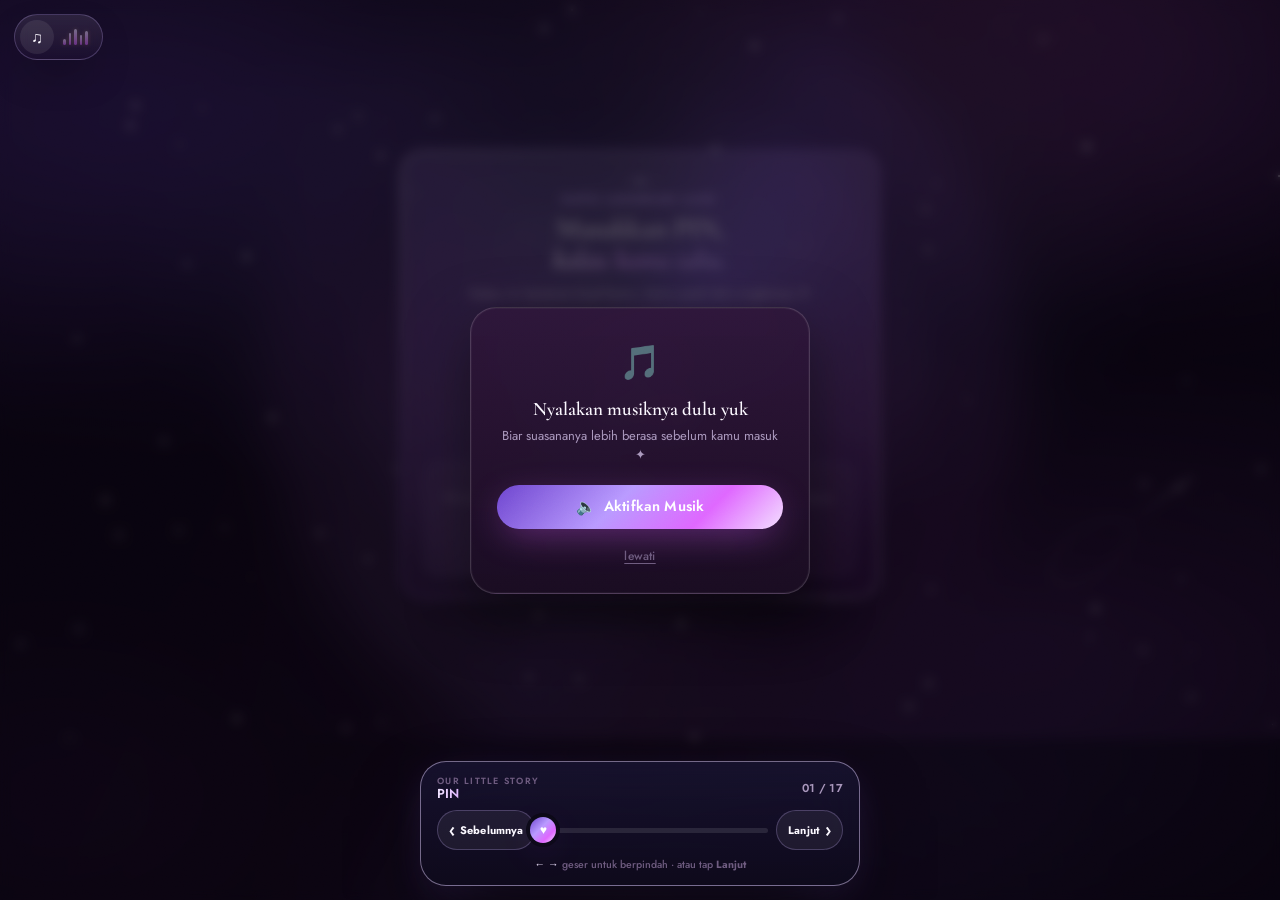
<file: index-47.html>
<!doctype html>
<html lang="id">
<head>
<meta charset="utf-8">
<meta name="viewport" content="width=device-width, initial-scale=1, viewport-fit=cover">
<meta name="theme-color" content="#180f22">
<title>A Little Something ✦</title>

<!-- ===== Share preview (WhatsApp / Telegram / Twitter) =====
     Crawlers that render link previews (WhatsApp included) read this
     raw HTML file directly and do NOT run script.js — so this preview
     is always the same generic card, it can't pick up ?to= per person.
     Edit og:title / og:description / og:image / og:url below if you
     change the domain or want different preview copy. -->
<meta name="description" content="Bukan link biasa — ada cerita kecil, playlist, sampai kejutan yang disusun pelan-pelan, cuma buat kamu. Tinggal buka dan ikuti alurnya ✦">
<meta property="og:type" content="website">
<meta property="og:site_name" content="Esa Adecsa">
<meta property="og:title" content="A Little Something, dari aku buat kamu ✦">
<meta property="og:description" content="Ada cerita kecil, playlist, sampai kejutan yang disusun pelan-pelan — semuanya cuma buat kamu. Yuk, buka sendiri.">
<meta property="og:image" content="https://esaadecsa.github.io/Little-Something/img/og-image.jpg">
<meta property="og:image:width" content="1200">
<meta property="og:image:height" content="630">
<meta property="og:url" content="https://esaadecsa.github.io/Little-Something/">
<meta name="twitter:card" content="summary_large_image">
<meta name="twitter:title" content="A Little Something, dari aku buat kamu ✦">
<meta name="twitter:description" content="Ada cerita kecil, playlist, sampai kejutan yang disusun pelan-pelan — semuanya cuma buat kamu. Yuk, buka sendiri.">
<meta name="twitter:image" content="https://esaadecsa.github.io/Little-Something/img/og-image.jpg">

<link rel="preconnect" href="https://fonts.googleapis.com">
<link rel="preconnect" href="https://fonts.gstatic.com" crossorigin>
<link href="https://fonts.googleapis.com/css2?family=Cormorant+Garamond:ital,wght@0,500;0,600;1,500;1,600&family=Jost:wght@400;500;600;700&family=Archivo+Black&display=swap" rel="stylesheet">
<link rel="stylesheet" href="style.css?v=47">
</head>
<body>
<div class="silk-sheen" aria-hidden="true"></div>
<div id="stars" class="stars" aria-hidden="true"></div>
<div id="deepSpace" class="deep-space" aria-hidden="true">
  <div class="distant-planet" id="dpA" data-slot="a"><span class="planet-ring"></span></div>
  <div class="distant-planet" id="dpB" data-slot="b"><span class="planet-ring"></span></div>
  <div class="distant-planet" id="dpC" data-slot="c"><span class="planet-ring"></span></div>
</div>
<div id="hearts" class="hearts-layer" aria-hidden="true"></div>
<div class="grain" aria-hidden="true"></div>
<div id="confetti" class="confetti-layer" aria-hidden="true"></div>
<div id="cursorGlow" class="cursor-glow" aria-hidden="true"></div>
<div id="moodGlow" class="mood-glow" aria-hidden="true"></div>
<div id="toast" class="toast" role="status" aria-live="polite"></div>

<div id="musicToggle" class="music-toggle">
  <button id="musicBtn" class="icon-btn" aria-label="Musik">♫</button>
  <div id="visualizer" class="visualizer" aria-hidden="true"><i></i><i></i><i></i><i></i><i></i></div>
</div>

<nav id="progressNav" class="progress-nav" aria-label="Navigasi cerita">
  <div class="progress-head">
    <div class="progress-title">
      <span class="progress-kicker">OUR LITTLE STORY</span>
      <span id="progressLabel" class="progress-label">PIN</span>
    </div>
    <span id="progressCounter" class="progress-counter">01 / 17</span>
  </div>

  <div class="progress-controls">
    <button id="progressPrev" class="progress-arrow" type="button" aria-label="Halaman sebelumnya"><span class="nav-arrow">‹</span><span class="nav-text">Sebelumnya</span></button>

    <div class="love-slider" id="loveSlider">
      <div class="slider-track" aria-hidden="true">
        <span id="sliderFill" class="slider-fill"></span>
      </div>
      <input id="progressSlider" class="progress-slider" type="range" min="0" max="0" value="0" step="1" aria-label="Geser untuk memilih halaman">
      <div id="sliderHeart" class="slider-heart" aria-hidden="true">♥</div>
    </div>

    <button id="progressNext" class="progress-arrow" type="button" aria-label="Halaman berikutnya"><span class="nav-text">Lanjut</span><span class="nav-arrow">›</span></button>
  </div>

  <div class="progress-hint"><span>← →</span> geser untuk berpindah · atau tap <b>Lanjut</b></div>
</nav>

<main class="app">

<!-- ============ PIN GATE ============
     Pengunjung selalu boleh sampai layar PIN.
     Sebelum 1 September, cerita berhenti di sini karena PIN
     belum diberikan. Setelah PIN yang benar dimasukkan, barulah
     seluruh cerita terbuka. -->
<section id="pin" class="screen active">
  <div class="galaxy-bg" id="pinGalaxy" aria-hidden="true">
    <div class="galaxy-spiral"></div>
    <div class="galaxy-spiral galaxy-spiral-2"></div>
    <div class="galaxy-core"></div>
    <div class="galaxy-dust"></div>
    <div class="galaxy-star-field" id="galaxyStars"></div>
  </div>
  <div id="pinMusicOverlay" class="pin-music-overlay" hidden>
    <div class="pin-music-modal">
      <div class="pmm-icon">🎵</div>
      <div class="pmm-title">Nyalakan musiknya dulu yuk</div>
      <p class="pmm-copy">Biar suasananya lebih berasa sebelum kamu masuk ✦</p>
      <button id="pinMusicFallback" class="pin-music-fallback" type="button">
        <span class="pmf-icon">🔈</span><span>Aktifkan Musik</span>
      </button>
      <button id="pinMusicSkip" class="pmm-skip" type="button">lewati</button>
    </div>
  </div>
  <div class="scene-aura peach"></div>
  <div class="card wish-inner pin-inner" id="pinCard">
    <div class="eyebrow" id="pinEyebrow">SATU LANGKAH LAGI</div>
    <h2 id="pinHeading">Masukkan PIN,<br><em>kalau kamu tahu.</em></h2>
    <p id="pinSub">Kalau ini beneran buat kamu, kamu pasti tahu angkanya ✦</p>

    <div id="capsuleNotice" class="capsule-notice" hidden>
      <div id="capsuleCountdown" class="capsule-countdown" aria-live="polite"></div>
      <div class="micro-copy">tersegel sampai harinya tiba ✦</div>
    </div>

    <div id="pinInputGroup" class="pin-input-group">
      <input id="pinInput" class="pin-input" type="tel" inputmode="numeric" pattern="[0-9]*" maxlength="8" placeholder="••••" autocomplete="off">
      <div id="pinError" class="pin-error" aria-live="polite"></div>
      <button id="pinSubmitBtn" class="primary-btn"><span>Masuk</span><span class="arrow">→</span></button>
      <div class="micro-copy">cuma yang tahu PIN-nya yang bisa lanjut ✦</div>
    </div>

    <div class="pin-request-card" id="pinRequestCard">
      <div class="pin-request-eyebrow">BELUM PUNYA PIN?</div>
      <div id="pinCountdown" class="pin-countdown" aria-live="polite"></div>
      <p class="pin-request-copy">PIN akan kamu terima mulai <b>1 September</b>. Kalau sudah punya PIN yang benar, kamu tetap bisa masuk kapan saja.</p>
      <a id="pinWhatsappBtn" class="ghost-btn pin-whatsapp-btn" href="https://wa.me/6281291606767?text=Halo%2C%20aku%20mau%20minta%20PIN%20buat%20buka%20hadiahnya%20ya%20%E2%99%A1" target="_blank" rel="noopener noreferrer">minta PIN lewat WhatsApp 💬</a>
    </div>
  </div>
</section>

<!-- ============ PLAYLIST ============ -->
<section id="playlist" class="screen">
  <div class="scene-aura peach"></div>
  <div class="card wish-inner playlist-inner">
    <div class="corner tl"></div><div class="corner tr"></div><div class="corner bl"></div><div class="corner br"></div>
    <div class="eyebrow">TEMANI DENGAN LAGU</div>
    <h2>Pilih lagu yang mau<br><em>menemani cerita ini.</em></h2>
    <p class="playlist-sub">Lagu pertama sudah main dari tadi ✦ ketuk lagu lain kalau mau ganti, atau langsung lanjutkan.</p>
    <div class="playlist-list" id="playlistList"></div>
    <div id="playlistNow" class="playlist-now" style="display:none">
      <span class="playlist-now-dot"></span>
      <span id="playlistNowText">Sedang diputar: —</span>
    </div>
    <button id="playlistNextBtn" class="primary-btn" disabled><span>Lanjutkan</span><span class="arrow">→</span></button>

    <div class="micro-copy">lagu ini akan menemani sampai akhir ✦ tap ♫ di pojok buat jeda/lanjut</div>
  </div>
</section>

<!-- ============ MINI GAME — MEMORY MATCH ============ -->
<section id="minigame" class="screen">
  <div class="scene-aura"></div>
  <div class="card experience-card minigame-inner">
    <div class="corner tl"></div><div class="corner tr"></div><div class="corner bl"></div><div class="corner br"></div>
    <div class="eyebrow">SATU PERMAINAN KECIL</div>
    <h2>Cocokkan <em>foto yang sama.</em></h2>
    <p>Buka dua kartu, cari pasangannya ✦</p>
    <div class="memory-grid" id="memoryGrid"></div>
    <div id="minigameStatus" class="micro-copy">0 / 4 pasang ditemukan</div>
    <button id="minigameNextBtn" class="primary-btn" disabled><span>Lanjut</span><span class="arrow">→</span></button>
  </div>
</section>

<!-- ============ INTRO ============ -->
<section id="intro" class="screen">
  <div class="orb orb-a"></div><div class="orb orb-b"></div>
  <div class="card intro-card">
    <div class="corner tl"></div><div class="corner tr"></div><div class="corner bl"></div><div class="corner br"></div>
    <div class="eyebrow">SEBUAH HADIAH KECIL, KHUSUS</div>

    <button id="sealBtn" class="seal" aria-label="Buka undangan">
      <span class="seal-ring"></span>
      <span class="seal-mark" id="sealMark">♡</span>
    </button>

    <h1>Untuk, <span id="nameIntro">kamu</span></h1>
    <p class="intro-copy">Ada sesuatu yang kecil, tapi sepenuh hati, ingin aku sampaikan hari ini.</p>
    <button id="openBtn" class="primary-btn"><span>Buka hadiahnya</span><span class="arrow">→</span></button>
    <div class="hint">sentuh tombol di atas ini ✦</div>
  </div>
</section>

<!-- ============ LETTER ============ -->
<section id="letter" class="screen">
  <div class="topbar">
    <span class="topbar-title">FOR YOU</span>
    <div class="topbar-right">
      <button id="sfxBtn" class="icon-btn" aria-label="Efek suara">🔔</button>
      <button id="closeBtn" class="icon-btn" aria-label="Tutup">×</button>
    </div>
  </div>
  <div class="letter-wrap">
    <!-- Ganti foto: upload file baru dengan nama sama (img/hbd1.png), lalu
         naikkan angka ?v= di src bawah ini (v=2 → v=3, dst). Tanpa itu,
         browser & service worker bisa terus nampilin foto LAMA yang
         ke-cache, walau file di server sudah diganti. -->
    <div class="photo-frame tilt-el">
      <div class="photo-glow"></div>
      <img id="birthdayImage" src="./img/hbd1.png?v=4" alt="Kenangan kecil">
      <span class="photo-label">a little memory ♡</span>
    </div>
    <article class="card letter-card">
      <div class="corner tl"></div><div class="corner tr"></div>
      <div class="letter-date">01 · September</div>
      <h2>Selamat<br><em>ulang tahun.</em></h2>
      <p id="typeText" class="type-text"></p>
      <div class="signature">— seseorang yang selalu mendoakanmu 💕</div>
    </article>
  </div>
  <button id="nextBtn" class="round-btn" aria-label="Lanjut">↓</button>
</section>

<!-- ============ WISH ============ -->
<section id="wish" class="screen">
  <div class="card wish-inner">
    <div class="corner tl"></div><div class="corner tr"></div><div class="corner bl"></div><div class="corner br"></div>
    <div class="eyebrow">SATU HAL LAGI</div>
    <h2>Semoga tahun ini,<br><em>lebih baik dari yang lalu.</em></h2>
    <div class="wish-grid">
      <div class="wish-pill"><span>01</span> lebih banyak alasan untuk tersenyum</div>
      <div class="wish-pill"><span>02</span> lebih sedikit ruang untuk overthinking</div>
      <div class="wish-pill"><span>03</span> Semua doa baik yang kamu inginkan, aamiin</div>
    </div>
    <button id="giftBtn" class="primary-btn"><span>Masih ada satu lagi</span><span class="arrow">→</span></button>
  </div>
</section>

<!-- ============ MOOD CHECK-IN ============ -->
<section id="mood" class="screen">
  <div class="card wish-inner mood-inner">
    <div class="corner tl"></div><div class="corner tr"></div><div class="corner bl"></div><div class="corner br"></div>
    <div class="eyebrow">SEBELUM LANJUT</div>
    <h2>Apa kabar<br><em>hati kamu hari ini?</em></h2>
    <div class="mood-grid" id="moodGrid">
      <button class="mood-btn" data-mood="good"><span class="mood-emoji">😊</span>baik-baik aja</button>
      <button class="mood-btn" data-mood="tired"><span class="mood-emoji">😮‍💨</span>capek</button>
      <button class="mood-btn" data-mood="heavy"><span class="mood-emoji">🥲</span>lagi berat</button>
      <button class="mood-btn" data-mood="neutral"><span class="mood-emoji">🤔</span>biasa aja</button>
    </div>
    <p id="moodResponse" class="mood-response"></p>
    <button id="moodNextBtn" class="primary-btn" disabled><span>Lanjut</span><span class="arrow">→</span></button>
  </div>
</section>

<!-- ============ SPIRIT GENERATOR — KERTAS BETERBANGAN ============ -->
<section id="spirit" class="screen">
  <div class="scene-aura peach"></div>
  <div class="card wish-inner spirit-inner">
    <div class="corner tl"></div><div class="corner tr"></div><div class="corner bl"></div><div class="corner br"></div>
    <div class="eyebrow">SATU KERTAS SEMANGAT</div>
    <h2>Butuh sedikit penyemangat?<br><em>Lempar kertasnya.</em></h2>

    <div class="flock-stage" id="flockStage">
      <div class="flock-papers" id="flockPapers" aria-hidden="true"></div>
      <div class="flock-reveal" id="flockReveal">
        <span class="paper-quote-mark">“</span>
        <p id="spiritText"></p>
      </div>
      <button id="flockBtn" class="flock-btn" aria-label="Lempar kertasnya">
        <span>Kocok &amp; Lempar ✦</span>
      </button>
    </div>

    <div class="spirit-actions">
      <button id="spiritAgainBtn" class="ghost-btn spirit-again" style="display:none">Lempar lagi ✦</button>
      <button id="spiritNextBtn" class="primary-btn"><span>Lanjut</span><span class="arrow">→</span></button>
    </div>
    <div id="spiritHint" class="micro-copy">tekan tombolnya, biar kertas-kertasnya terbang ✦</div>
  </div>
</section>

<!-- ============ MEMORIES ============ -->
<section id="memories" class="screen">
  <div class="card wish-inner">
    <div class="corner tl"></div><div class="corner tr"></div><div class="corner bl"></div><div class="corner br"></div>
    <div class="eyebrow">HAL-HAL KECIL</div>
    <h2>Beberapa hal kecil<br><em>yang selalu aku ingat.</em></h2>
    <div class="wish-grid">
      <div class="wish-pill"><span>♡</span> caramu tertawa yang bikin suasana ikut hangat</div>
      <div class="wish-pill"><span>♡</span> caramu tetap kuat, bahkan di hari-hari yang berat</div>
      <div class="wish-pill"><span>♡</span> caramu peduli, sekecil apapun itu, selalu terasa besar</div>
    </div>
    <button id="memoriesNextBtn" class="primary-btn"><span>Lanjut</span><span class="arrow">→</span></button>
  </div>
</section>

<!-- ============ POLAROID ============ -->
<section id="polaroid" class="screen">
  <div class="scene-aura peach"></div>
  <div class="card wish-inner polaroid-inner">
    <div class="corner tl"></div><div class="corner tr"></div><div class="corner bl"></div><div class="corner br"></div>
    <div class="eyebrow">SEDIKIT KENANGAN</div>
    <h2>Beberapa momen<br><em>yang tersimpan</em></h2>
    <div class="polaroid-stack" id="polaroidStack">
      <figure class="polaroid"><img src="img/polaroid-1.jpg" alt="Kenangan 1" loading="lazy"><figcaption>versi paling anggun ✦</figcaption></figure>
      <figure class="polaroid"><img src="img/polaroid-2.jpg" alt="Kenangan 2" loading="lazy"><figcaption>diem-diem banyak pikiran ✦</figcaption></figure>
      <figure class="polaroid"><img src="img/polaroid-3.jpg" alt="Kenangan 3" loading="lazy"><figcaption>versi random 😂</figcaption></figure>
      <figure class="polaroid"><img src="img/polaroid-4.jpg" alt="Kenangan 4" loading="lazy"><figcaption>gaya bebas, khas kamu ✦</figcaption></figure>
    </div>
    <button id="polaroidNextBtn" class="primary-btn"><span>Lanjut</span><span class="arrow">→</span></button>
    <div class="micro-copy polaroid-hint">geser buat lihat semuanya ✦</div>
  </div>
</section>

<!-- ============ GIFT ============ -->
<section id="gift" class="screen">
  <div class="scene-aura"></div>
  <div class="card experience-card">
    <div class="corner tl"></div><div class="corner tr"></div><div class="corner bl"></div><div class="corner br"></div>
    <div class="step-label"><span>SECRET</span><i></i><span>✦</span></div>
    <button id="giftObject" class="gift-object tilt-el" aria-label="Buka hadiah">
      <span class="gift-lid"></span><span class="gift-body"></span><span class="gift-ribbon-v"></span><span class="gift-ribbon-h"></span><span class="gift-bow">♡</span>
    </button>
    <div class="eyebrow">HANYA UNTUKMU</div>
    <h2 id="giftTitle">Ada <em>hadiah kecil</em> buat kamu.</h2>
    <p id="giftQuestion">Tapi sebelum itu...<br><strong>kamu mau menerimanya?</strong></p>
    <div class="choices">
      <button id="yesBtn" class="primary-btn yes-btn"><span>MAU ❤️</span><span class="arrow">→</span></button>
      <button id="noBtn" class="ghost-btn no-btn">GA MAU 😛</button>
    </div>
    <div id="choiceHint" class="micro-copy">sentuh hadiahnya dulu ✦</div>
  </div>
</section>

<!-- ============ NOPE ============ -->
<section id="nope" class="screen">
  <div class="scene-aura pink"></div>
  <div class="card nope-card">
    <div class="corner tl"></div><div class="corner tr"></div><div class="corner bl"></div><div class="corner br"></div>
    <div class="reaction">😮‍💨</div>
    <div class="eyebrow">TUNGGU DULU...</div>
    <h2 id="nopeTitle">Serius <em>ga mau?</em></h2>
    <p id="nopeText">Ini sudah aku siapkan khusus buat kamu.<br>Jangan bikin aku baper dong 😭</p>
    <div class="nope-actions">
      <button id="retryBtn" class="primary-btn"><span>Yaudah, mau ❤️</span><span class="arrow">→</span></button>
      <button id="reallyNoBtn" class="text-btn">tetap ga mau</button>
    </div>
    <div id="noCount" class="micro-copy">kesempatan: 2</div>
  </div>
</section>

<!-- ============ CANDLE ============ -->
<section id="candle" class="screen">
  <div class="candle-aura"></div>
  <div class="card candle-card">
    <div class="corner tl"></div><div class="corner tr"></div><div class="corner bl"></div><div class="corner br"></div>
    <div class="eyebrow">BUAT SATU PERMINTAAN</div>
    <h2>Satu permintaan.<br><em>Satu lilin.</em></h2>
    <p>Padamkan apinya untuk membuka kejutan terakhir.</p>

    <div id="wishNote" class="wish-note">
      <div class="wish-note-label">✦ catatan tersegel — tulis permintaanmu dulu ✦</div>
      <textarea id="wishNoteInput" class="wish-note-input" maxlength="500" placeholder="tulis harapanmu di sini, nanti disegel..." rows="3"></textarea>
      <button id="sealWishBtn" class="ghost-btn wish-note-seal">segel harapan 🔒</button>
      <div id="wishNoteStatus" class="micro-copy">tulis dulu, baru bisa niup lilinnya</div>
    </div>

    <div id="cakeScene" class="cake-scene locked">
      <div class="flame-wrap" id="flameTarget" role="button" tabindex="0" aria-label="Tiup atau tap api lilin">
        <div class="flame"><span></span></div>
      </div>
      <div class="wick"></div>
      <div class="candle-stick"></div>
      <div class="cake-top"></div>
      <div class="cake-body"><span class="cream cream1"></span><span class="cream cream2"></span><span class="sprinkles">✦ ✦ ✦ ✦ ✦</span></div>
      <div class="plate"></div>
    </div>
    <div class="candle-actions locked">
      <button id="blowBtn" class="primary-btn" disabled><span>🎙️ Tiup lilinnya</span></button>
      <button id="tapFlameBtn" class="ghost-btn" disabled>atau tap apinya ✦</button>
    </div>
    <div id="micStatus" class="micro-copy">izin mikrofon opsional · tap api selalu bisa</div>
  </div>
</section>

<!-- ============ GIFT MAP — kado sedang dalam perjalanan ============ -->
<section id="giftmap" class="screen">
  <div class="scene-aura peach"></div>
  <div class="card giftmap-card">
    <div class="corner tl"></div><div class="corner tr"></div><div class="corner bl"></div><div class="corner br"></div>
    <div class="eyebrow">SEDANG DALAM PERJALANAN</div>
    <h2>Ada kado fisik,<br><em>lagi menuju Jogja.</em></h2>
    <p>Dikirim langsung dari Serang — sabar ya, dikit lagi sampai ✦</p>

    <div class="map-scene" id="giftMapScene">
      <svg viewBox="0 0 320 160" class="map-svg" aria-hidden="true">
        <path class="map-route-remain" d="M200.5,48.8 Q247.75,49 295,70"></path>
        <path class="map-route-done" id="mapRouteDone" d="M25,120 Q112.75,48.5 200.5,48.8"></path>
        <circle class="map-pin-dot map-pin-start" cx="25" cy="120" r="4.5"></circle>
        <circle class="map-pin-dot map-pin-end" cx="295" cy="70" r="4.5"></circle>
      </svg>
      <div class="map-pin map-pin-a"><span class="map-pin-icon">📍</span><span class="map-pin-label">Serang</span></div>
      <div class="map-pin map-pin-b"><span class="map-pin-icon">🏁</span><span class="map-pin-label">Jogja</span></div>
      <div class="map-gift-marker" id="mapGiftMarker">
        <span class="map-gift-pulse"></span>
        <span class="map-gift-icon">🎁</span>
      </div>
    </div>

    <div class="map-progress">
      <div class="map-progress-track"><span class="map-progress-fill" id="mapProgressFill"></span></div>
      <div class="map-progress-label"><b id="mapProgressPct">65%</b> perjalanan</div>
    </div>

    <p class="micro-copy map-note">posisi diperbarui manual oleh pengirim ✦ bukan pelacakan real-time</p>
    <button id="giftmapNextBtn" class="primary-btn"><span>Lanjutkan</span><span class="arrow">→</span></button>
  </div>
</section>

<!-- ============ FLOWER ============ -->
<section id="flower-screen" class="screen">
  <div class="scene-aura peach"></div>
  <div class="card flower-card">
    <div class="corner tl"></div><div class="corner tr"></div><div class="corner bl"></div><div class="corner br"></div>
    <div class="eyebrow">KEJUTAN TERAKHIR</div>
    <h2>Sebuket bunga,<br><em>khusus buat kamu.</em></h2>
    <p>Semoga harum dan warnanya bikin harimu makin cerah.</p>

    <div class="bouquet-scene" id="bouquetScene">
      <div class="bouquet-glow" aria-hidden="true"></div>
      <div class="bouquet-sparkles" aria-hidden="true">
        <i></i><i></i><i></i><i></i><i></i><i></i><i></i><i></i>
      </div>
      <picture>
        <source srcset="./img/bouquet.webp?v=1" type="image/webp">
        <img class="bouquet-photo" src="./img/bouquet.png?v=1" alt="Sebuket bunga mawar pink dan ungu, dibungkus kertas dengan pita" loading="lazy">
      </picture>
    </div>

    <button id="flowerNextBtn" class="primary-btn"><span>Buka kartunya</span><span class="arrow">→</span></button>
    <div class="micro-copy">tiap tangkai mewakili satu doa baik ✦</div>
  </div>
</section>

<!-- ============ FAREWELL LETTER ============ -->
<section id="farewell" class="screen">
  <div class="scene-aura pink"></div>
  <div class="card letter-card farewell-card">
    <div class="corner tl"></div><div class="corner tr"></div><div class="corner bl"></div><div class="corner br"></div>
    <div class="eyebrow">SATU SURAT TERAKHIR</div>
    <h2>Ada satu hal,<br><em>yang ingin aku titipkan.</em></h2>
    <p id="farewellType" class="type-text"></p>
    <div class="signature">— aku, yang masih mendoakan yang terbaik untukmu 🤍</div>
    <button id="farewellNextBtn" class="primary-btn"><span>Lanjutkan</span><span class="arrow">→</span></button>
  </div>
</section>

<!-- ============ FINAL ============ -->
<section id="final" class="screen">
  <div class="celebrate-aura"></div>
  <div class="final-inner">
    <div class="final-mark">✦</div>
    <div class="eyebrow">LONG OVERDUE</div>
    <h2>Happy Birthday,<br><em id="nameFinal">kamu</em> ♡</h2>
    <p>Semoga semua doa baikmu<br>menemukan jalannya.</p>

    <div class="card secret-card" id="secretCard">
      <div class="corner tl"></div><div class="corner tr"></div>
      <p class="secret-message" id="secretMessage">Pesan kecil yang nggak selalu sempat aku bilang langsung: aku bersyukur kamu ada, dan aku ikut senang setiap kali harimu baik. ♡</p>
      <canvas id="scratchCanvas" class="scratch-canvas"></canvas>
      <div class="secret-hint" id="secretHint">gores kotaknya buat baca pesan rahasia ✦</div>
    </div>

    <div class="final-actions">
      <button id="reactionNextBtn" class="primary-btn"><span>Satu hal lagi</span><span class="arrow">→</span></button>
    </div>
  </div>
</section>

<!-- ============ REACTION ============ -->
<section id="reaction" class="screen">
  <div class="scene-aura pink"></div>
  <div class="card wish-inner reaction-inner">
    <div class="corner tl"></div><div class="corner tr"></div><div class="corner bl"></div><div class="corner br"></div>
    <div class="eyebrow">SATU PERTANYAAN KECIL</div>
    <h2>Gimana perasaanmu<br><em>soal hadiah ini?</em></h2>
    <p>Tap salah satu, biar aku tahu ✦</p>
    <div class="reaction-grid" id="reactionGrid">
      <button class="reaction-btn" data-reaction="love" data-emoji="🥹"><span class="reaction-emoji">🥹</span></button>
      <button class="reaction-btn" data-reaction="happy" data-emoji="❤️"><span class="reaction-emoji">❤️</span></button>
      <button class="reaction-btn" data-reaction="excited" data-emoji="🥳"><span class="reaction-emoji">🥳</span></button>
      <button class="reaction-btn" data-reaction="touched" data-emoji="😭"><span class="reaction-emoji">😭</span></button>
      <button class="reaction-btn" data-reaction="shy" data-emoji="🙈"><span class="reaction-emoji">🙈</span></button>
    </div>
    <p id="reactionThanks" class="reaction-thanks"></p>
    <button id="replyNextBtn" class="primary-btn"><span>Lanjut</span><span class="arrow">→</span></button>
  </div>
</section>

<!-- ============ REPLY LETTER ============ -->
<section id="reply" class="screen">
  <div class="scene-aura peach"></div>
  <div class="card wish-inner reply-inner">
    <div class="corner tl"></div><div class="corner tr"></div><div class="corner bl"></div><div class="corner br"></div>
    <div class="eyebrow">GILIRAN KAMU</div>
    <h2>Ada yang mau<br><em>kamu bilang balik?</em></h2>
    <p>Nggak wajib, tapi kalau mau, aku baca semuanya ✦</p>
    <textarea id="replyInput" class="wish-note-input reply-input" maxlength="600" placeholder="tulis balasanmu di sini..." rows="4"></textarea>
    <div class="reply-actions">
      <button id="sendReplyBtn" class="ghost-btn">kirim balasan ✉️</button>
    </div>
    <div id="replyStatus" class="micro-copy">balasanmu tidak terkirim ke mana pun sebelum tujuan pengiriman diatur ✦</div>
    <div class="reply-final-actions">
      <button id="replyToShareBtn" class="primary-btn"><span>Selesai ✦</span></button>
      <button id="againBtn" class="ghost-btn">ulang dari awal ↗</button>
    </div>
  </div>
</section>

</main>

<audio id="pin-music" preload="auto" loop></audio>

<script src="script.js?v=44" defer></script>
</body>
</html>
</file>
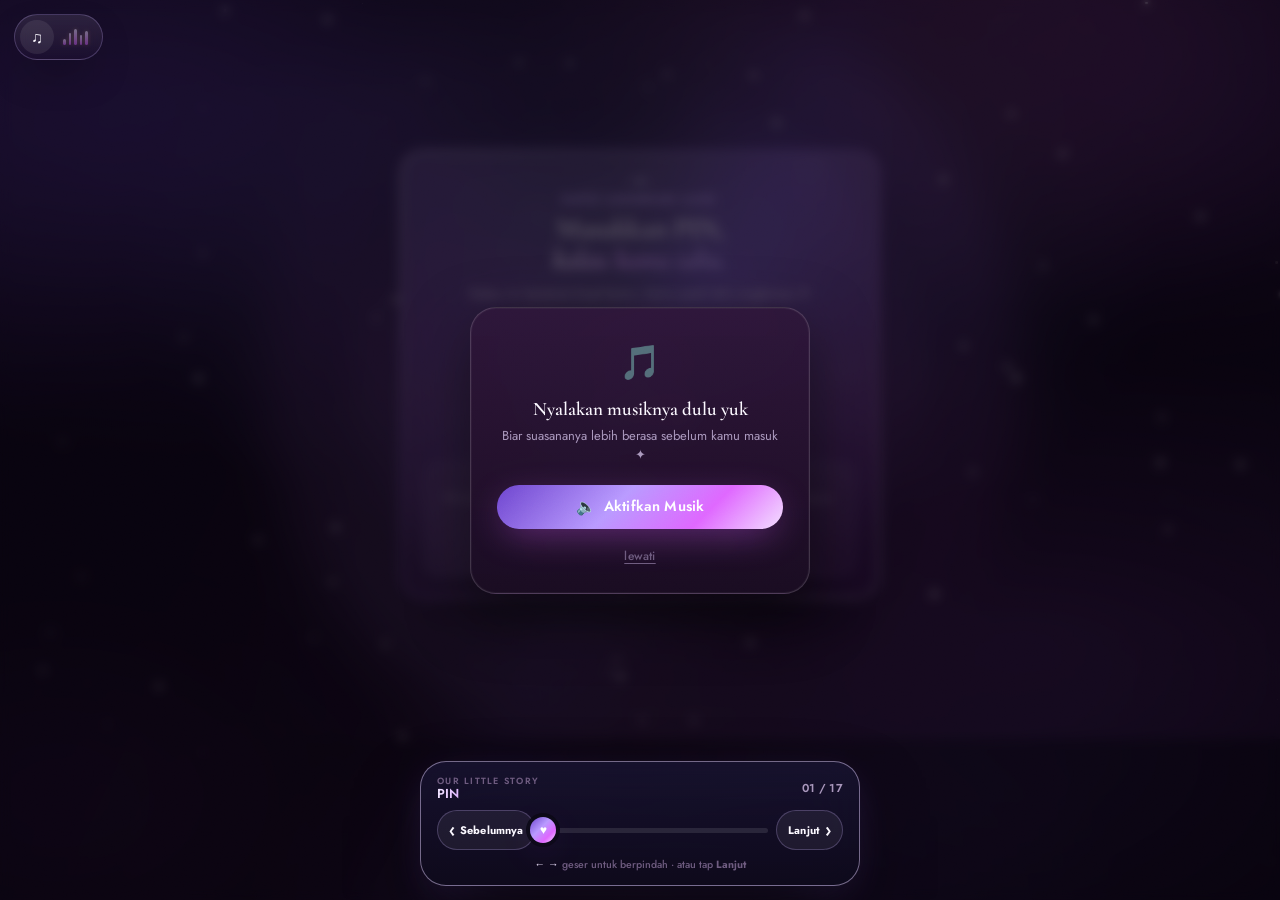
<file: index-62.html>
<!doctype html>
<html lang="id">
<head>
<meta charset="utf-8">
<meta name="viewport" content="width=device-width, initial-scale=1, viewport-fit=cover">
<meta name="theme-color" content="#180f22">
<title>A Little Something ✦</title>

<!-- ===== Share preview (WhatsApp / Telegram / Twitter) =====
     Crawlers that render link previews (WhatsApp included) read this
     raw HTML file directly and do NOT run script.js — so this preview
     is always the same generic card, it can't pick up ?to= per person.
     Edit og:title / og:description / og:image / og:url below if you
     change the domain or want different preview copy. -->
<meta name="description" content="Bukan link biasa — Ada something nih buat kamu, dibaca pelan-pelan. Yuk, buka sendiri✦">
<meta property="og:type" content="website">
<meta property="og:site_name" content="Esa Adecsa">
<meta property="og:title" content="A Little Something ✦">
<meta property="og:description" content="Bukan link biasa — Ada something nih buat kamu, dibaca pelan-pelan. Yuk, buka sendiri✦">
<meta property="og:image" content="https://esaadecsa.github.io/Little-Something/img/og-image.jpg">
<meta property="og:image:width" content="1200">
<meta property="og:image:height" content="630">
<meta property="og:url" content="https://esaadecsa.github.io/Little-Something/">
<meta name="twitter:card" content="summary_large_image">
<meta name="twitter:url" content="https://esaadecsa.github.io/Little-Something/">
<meta name="twitter:title" content="A Little Something ✦">
<meta name="twitter:description" content="Bukan link biasa — Ada something nih buat kamu, dibaca pelan-pelan. Yuk, buka sendiri✦">
<meta name="twitter:image" content="https://esaadecsa.github.io/Little-Something/img/og-image.jpg">

<link rel="preconnect" href="https://fonts.googleapis.com">
<link rel="preconnect" href="https://fonts.gstatic.com" crossorigin>
<link href="https://fonts.googleapis.com/css2?family=Cormorant+Garamond:ital,wght@0,500;0,600;1,500;1,600&family=Jost:wght@400;500;600;700&family=Archivo+Black&display=swap" rel="stylesheet">
<link rel="stylesheet" href="style.css?v=47">
</head>
<body>
<div class="silk-sheen" aria-hidden="true"></div>
<div id="stars" class="stars" aria-hidden="true"></div>
<div id="deepSpace" class="deep-space" aria-hidden="true">
  <div class="distant-planet" id="dpA" data-slot="a"><span class="planet-ring"></span></div>
  <div class="distant-planet" id="dpB" data-slot="b"><span class="planet-ring"></span></div>
  <div class="distant-planet" id="dpC" data-slot="c"><span class="planet-ring"></span></div>
</div>
<div id="hearts" class="hearts-layer" aria-hidden="true"></div>
<div class="grain" aria-hidden="true"></div>
<div id="confetti" class="confetti-layer" aria-hidden="true"></div>
<div id="cursorGlow" class="cursor-glow" aria-hidden="true"></div>
<div id="moodGlow" class="mood-glow" aria-hidden="true"></div>
<div id="toast" class="toast" role="status" aria-live="polite"></div>

<div id="musicToggle" class="music-toggle">
  <button id="musicBtn" class="icon-btn" aria-label="Musik">♫</button>
  <div id="visualizer" class="visualizer" aria-hidden="true"><i></i><i></i><i></i><i></i><i></i></div>
</div>

<nav id="progressNav" class="progress-nav" aria-label="Navigasi cerita">
  <div class="progress-head">
    <div class="progress-title">
      <span class="progress-kicker">OUR LITTLE STORY</span>
      <span id="progressLabel" class="progress-label">PIN</span>
    </div>
    <span id="progressCounter" class="progress-counter">01 / 17</span>
  </div>

  <div class="progress-controls">
    <button id="progressPrev" class="progress-arrow" type="button" aria-label="Halaman sebelumnya"><span class="nav-arrow">‹</span><span class="nav-text">Sebelumnya</span></button>

    <div class="love-slider" id="loveSlider">
      <div class="slider-track" aria-hidden="true">
        <span id="sliderFill" class="slider-fill"></span>
      </div>
      <input id="progressSlider" class="progress-slider" type="range" min="0" max="0" value="0" step="1" aria-label="Geser untuk memilih halaman">
      <div id="sliderHeart" class="slider-heart" aria-hidden="true">♥</div>
    </div>

    <button id="progressNext" class="progress-arrow" type="button" aria-label="Halaman berikutnya"><span class="nav-text">Lanjut</span><span class="nav-arrow">›</span></button>
  </div>

  <div class="progress-hint"><span>← →</span> geser untuk berpindah · atau tap <b>Lanjut</b></div>
</nav>

<main class="app">

<!-- ============ PIN GATE ============
     Pengunjung selalu boleh sampai layar PIN.
     Sebelum 1 September, cerita berhenti di sini karena PIN
     belum diberikan. Setelah PIN yang benar dimasukkan, barulah
     seluruh cerita terbuka. -->
<section id="pin" class="screen active">
  <div class="galaxy-bg" id="pinGalaxy" aria-hidden="true">
    <div class="galaxy-spiral"></div>
    <div class="galaxy-spiral galaxy-spiral-2"></div>
    <div class="galaxy-core"></div>
    <div class="galaxy-dust"></div>
    <div class="galaxy-star-field" id="galaxyStars"></div>
  </div>
  <div id="pinMusicOverlay" class="pin-music-overlay" hidden>
    <div class="pin-music-modal">
      <div class="pmm-icon">🎵</div>
      <div class="pmm-title">Nyalakan musiknya dulu yuk</div>
      <p class="pmm-copy">Biar suasananya lebih berasa sebelum kamu masuk ✦</p>
      <button id="pinMusicFallback" class="pin-music-fallback" type="button">
        <span class="pmf-icon">🔈</span><span>Aktifkan Musik</span>
      </button>
      <button id="pinMusicSkip" class="pmm-skip" type="button">lewati</button>
    </div>
  </div>
  <div class="scene-aura peach"></div>
  <div class="card wish-inner pin-inner" id="pinCard">
    <div class="eyebrow" id="pinEyebrow">SATU LANGKAH LAGI</div>
    <h2 id="pinHeading">Masukkan PIN,<br><em>kalau kamu tahu.</em></h2>
    <p id="pinSub">Kalau ini beneran buat kamu, kamu pasti tahu angkanya ✦</p>

    <div id="capsuleNotice" class="capsule-notice" hidden>
      <div id="capsuleCountdown" class="capsule-countdown" aria-live="polite"></div>
      <div class="micro-copy">tersegel sampai harinya tiba ✦</div>
    </div>

    <div id="pinInputGroup" class="pin-input-group">
      <input id="pinInput" class="pin-input" type="tel" inputmode="numeric" pattern="[0-9]*" maxlength="8" placeholder="••••" autocomplete="off">
      <div id="pinError" class="pin-error" aria-live="polite"></div>
      <button id="pinSubmitBtn" class="primary-btn"><span>Masuk</span><span class="arrow">→</span></button>
      <div class="micro-copy">cuma yang tahu PIN-nya yang bisa lanjut ✦</div>
    </div>

    <div class="pin-request-card" id="pinRequestCard">
      <div class="pin-request-eyebrow">BELUM PUNYA PIN?</div>
      <div id="pinCountdown" class="pin-countdown" aria-live="polite"></div>
      <p class="pin-request-copy">PIN akan kamu terima mulai <b>1 September</b>. Kalau sudah punya PIN yang benar, kamu tetap bisa masuk kapan saja.</p>
      <a id="pinWhatsappBtn" class="ghost-btn pin-whatsapp-btn" href="https://wa.me/6281291606767?text=Halo%2C%20aku%20mau%20minta%20PIN%20buat%20buka%20hadiahnya%20ya%20%E2%99%A1" target="_blank" rel="noopener noreferrer">minta PIN lewat WhatsApp 💬</a>
    </div>
  </div>
</section>

<!-- ============ PLAYLIST ============ -->
<section id="playlist" class="screen">
  <div class="scene-aura peach"></div>
  <div class="card wish-inner playlist-inner">
    <div class="corner tl"></div><div class="corner tr"></div><div class="corner bl"></div><div class="corner br"></div>
    <div class="eyebrow">TEMANI DENGAN LAGU</div>
    <h2>Pilih lagu yang mau<br><em>menemani cerita ini.</em></h2>
    <p class="playlist-sub">Lagu pertama sudah main dari tadi ✦ ketuk lagu lain kalau mau ganti, atau langsung lanjutkan.</p>
    <div class="playlist-list" id="playlistList"></div>
    <div id="playlistNow" class="playlist-now" style="display:none">
      <span class="playlist-now-dot"></span>
      <span id="playlistNowText">Sedang diputar: —</span>
    </div>
    <button id="playlistNextBtn" class="primary-btn" disabled><span>Lanjutkan</span><span class="arrow">→</span></button>

    <div class="micro-copy">lagu ini akan menemani sampai akhir ✦ tap ♫ di pojok buat jeda/lanjut</div>
  </div>
</section>

<!-- ============ MINI GAME — MEMORY MATCH ============ -->
<section id="minigame" class="screen">
  <div class="scene-aura"></div>
  <div class="card experience-card minigame-inner">
    <div class="corner tl"></div><div class="corner tr"></div><div class="corner bl"></div><div class="corner br"></div>
    <div class="eyebrow">SATU PERMAINAN KECIL</div>
    <h2>Cocokkan <em>foto yang sama.</em></h2>
    <p>Buka dua kartu, cari pasangannya ✦</p>
    <div class="memory-grid" id="memoryGrid"></div>
    <div id="minigameStatus" class="micro-copy">0 / 4 pasang ditemukan</div>
    <button id="minigameNextBtn" class="primary-btn" disabled><span>Lanjut</span><span class="arrow">→</span></button>
  </div>
</section>

<!-- ============ INTRO ============ -->
<section id="intro" class="screen">
  <div class="orb orb-a"></div><div class="orb orb-b"></div>
  <div class="card intro-card">
    <div class="corner tl"></div><div class="corner tr"></div><div class="corner bl"></div><div class="corner br"></div>
    <div class="eyebrow">SEBUAH HADIAH KECIL, KHUSUS</div>

    <button id="sealBtn" class="seal" aria-label="Buka undangan">
      <span class="seal-ring"></span>
      <span class="seal-mark" id="sealMark">♡</span>
    </button>

    <h1>Untuk, <span id="nameIntro">kamu</span></h1>
    <p class="intro-copy">Ada sesuatu yang kecil, tapi sepenuh hati, ingin aku sampaikan hari ini.</p>
    <button id="openBtn" class="primary-btn"><span>Buka hadiahnya</span><span class="arrow">→</span></button>
    <div class="hint">sentuh tombol di atas ini ✦</div>
  </div>
</section>

<!-- ============ LETTER ============ -->
<section id="letter" class="screen">
  <div class="topbar">
    <span class="topbar-title">FOR YOU</span>
    <div class="topbar-right">
      <button id="sfxBtn" class="icon-btn" aria-label="Efek suara">🔔</button>
      <button id="closeBtn" class="icon-btn" aria-label="Tutup">×</button>
    </div>
  </div>
  <div class="letter-wrap">
    <!-- Ganti foto: upload file baru dengan nama sama (img/hbd1.png), lalu
         naikkan angka ?v= di src bawah ini (v=2 → v=3, dst). Tanpa itu,
         browser & service worker bisa terus nampilin foto LAMA yang
         ke-cache, walau file di server sudah diganti. -->
    <div class="photo-frame tilt-el">
      <div class="photo-glow"></div>
      <img id="birthdayImage" src="./img/hbd1.png?v=4" alt="Kenangan kecil">
      <span class="photo-label">a little memory ♡</span>
    </div>
    <article class="card letter-card">
      <div class="corner tl"></div><div class="corner tr"></div>
      <div class="letter-date">01 · September</div>
      <h2>Selamat<br><em>ulang tahun.</em></h2>
      <p id="typeText" class="type-text"></p>
      <div class="signature">— seseorang yang selalu mendoakanmu 💕</div>
    </article>
  </div>
  <button id="nextBtn" class="round-btn" aria-label="Lanjut">↓</button>
</section>

<!-- ============ WISH ============ -->
<section id="wish" class="screen">
  <div class="card wish-inner">
    <div class="corner tl"></div><div class="corner tr"></div><div class="corner bl"></div><div class="corner br"></div>
    <div class="eyebrow">SATU HAL LAGI</div>
    <h2>Semoga tahun ini,<br><em>lebih baik dari yang lalu.</em></h2>
    <div class="wish-grid">
      <div class="wish-pill"><span>01</span> lebih banyak alasan untuk tersenyum</div>
      <div class="wish-pill"><span>02</span> lebih sedikit ruang untuk overthinking</div>
      <div class="wish-pill"><span>03</span> Semua doa baik yang kamu inginkan, aamiin</div>
    </div>
    <button id="giftBtn" class="primary-btn"><span>Masih ada satu lagi</span><span class="arrow">→</span></button>
  </div>
</section>

<!-- ============ MOOD CHECK-IN ============ -->
<section id="mood" class="screen">
  <div class="card wish-inner mood-inner">
    <div class="corner tl"></div><div class="corner tr"></div><div class="corner bl"></div><div class="corner br"></div>
    <div class="eyebrow">SEBELUM LANJUT</div>
    <h2>Apa kabar<br><em>hati kamu hari ini?</em></h2>
    <div class="mood-grid" id="moodGrid">
      <button class="mood-btn" data-mood="good"><span class="mood-emoji">😊</span>baik-baik aja</button>
      <button class="mood-btn" data-mood="tired"><span class="mood-emoji">😮‍💨</span>capek</button>
      <button class="mood-btn" data-mood="heavy"><span class="mood-emoji">🥲</span>lagi berat</button>
      <button class="mood-btn" data-mood="neutral"><span class="mood-emoji">🤔</span>biasa aja</button>
    </div>
    <p id="moodResponse" class="mood-response"></p>
    <button id="moodNextBtn" class="primary-btn" disabled><span>Lanjut</span><span class="arrow">→</span></button>
  </div>
</section>

<!-- ============ SPIRIT GENERATOR — KERTAS BETERBANGAN ============ -->
<section id="spirit" class="screen">
  <div class="scene-aura peach"></div>
  <div class="card wish-inner spirit-inner">
    <div class="corner tl"></div><div class="corner tr"></div><div class="corner bl"></div><div class="corner br"></div>
    <div class="eyebrow">SATU KERTAS SEMANGAT</div>
    <h2>Butuh sedikit penyemangat?<br><em>Lempar kertasnya.</em></h2>

    <div class="flock-stage" id="flockStage">
      <div class="flock-papers" id="flockPapers" aria-hidden="true"></div>
      <div class="flock-reveal" id="flockReveal">
        <span class="paper-quote-mark">“</span>
        <p id="spiritText"></p>
      </div>
      <button id="flockBtn" class="flock-btn" aria-label="Lempar kertasnya">
        <span>Kocok &amp; Lempar ✦</span>
      </button>
    </div>

    <div class="spirit-actions">
      <button id="spiritAgainBtn" class="ghost-btn spirit-again" style="display:none">Lempar lagi ✦</button>
      <button id="spiritNextBtn" class="primary-btn"><span>Lanjut</span><span class="arrow">→</span></button>
    </div>
    <div id="spiritHint" class="micro-copy">tekan tombolnya, biar kertas-kertasnya terbang ✦</div>
  </div>
</section>

<!-- ============ MEMORIES ============ -->
<section id="memories" class="screen">
  <div class="card wish-inner">
    <div class="corner tl"></div><div class="corner tr"></div><div class="corner bl"></div><div class="corner br"></div>
    <div class="eyebrow">HAL-HAL KECIL</div>
    <h2>Beberapa hal kecil<br><em>yang selalu aku ingat.</em></h2>
    <div class="wish-grid">
      <div class="wish-pill"><span>♡</span> caramu tertawa yang bikin suasana ikut hangat</div>
      <div class="wish-pill"><span>♡</span> caramu tetap kuat, bahkan di hari-hari yang berat</div>
      <div class="wish-pill"><span>♡</span> caramu peduli, sekecil apapun itu, selalu terasa besar</div>
    </div>
    <button id="memoriesNextBtn" class="primary-btn"><span>Lanjut</span><span class="arrow">→</span></button>
  </div>
</section>

<!-- ============ POLAROID ============ -->
<section id="polaroid" class="screen">
  <div class="scene-aura peach"></div>
  <div class="card wish-inner polaroid-inner">
    <div class="corner tl"></div><div class="corner tr"></div><div class="corner bl"></div><div class="corner br"></div>
    <div class="eyebrow">SEDIKIT KENANGAN</div>
    <h2>Beberapa momen<br><em>yang tersimpan</em></h2>
    <div class="polaroid-stack" id="polaroidStack">
      <figure class="polaroid"><img src="img/polaroid-1.jpg" alt="Kenangan 1" loading="lazy"><figcaption>versi paling anggun ✦</figcaption></figure>
      <figure class="polaroid"><img src="img/polaroid-2.jpg" alt="Kenangan 2" loading="lazy"><figcaption>diem-diem banyak pikiran ✦</figcaption></figure>
      <figure class="polaroid"><img src="img/polaroid-3.jpg" alt="Kenangan 3" loading="lazy"><figcaption>versi random 😂</figcaption></figure>
      <figure class="polaroid"><img src="img/polaroid-4.jpg" alt="Kenangan 4" loading="lazy"><figcaption>gaya bebas, khas kamu ✦</figcaption></figure>
    </div>
    <button id="polaroidNextBtn" class="primary-btn"><span>Lanjut</span><span class="arrow">→</span></button>
    <div class="micro-copy polaroid-hint">geser buat lihat semuanya ✦</div>
  </div>
</section>

<!-- ============ GIFT ============ -->
<section id="gift" class="screen">
  <div class="scene-aura"></div>
  <div class="card experience-card">
    <div class="corner tl"></div><div class="corner tr"></div><div class="corner bl"></div><div class="corner br"></div>
    <div class="step-label"><span>SECRET</span><i></i><span>✦</span></div>
    <button id="giftObject" class="gift-object tilt-el" aria-label="Buka hadiah">
      <span class="gift-lid"></span><span class="gift-body"></span><span class="gift-ribbon-v"></span><span class="gift-ribbon-h"></span><span class="gift-bow">♡</span>
    </button>
    <div class="eyebrow">HANYA UNTUKMU</div>
    <h2 id="giftTitle">Ada <em>hadiah kecil</em> buat kamu.</h2>
    <p id="giftQuestion">Tapi sebelum itu...<br><strong>kamu mau menerimanya?</strong></p>
    <div class="choices">
      <button id="yesBtn" class="primary-btn yes-btn"><span>MAU ❤️</span><span class="arrow">→</span></button>
      <button id="noBtn" class="ghost-btn no-btn">GA MAU 😛</button>
    </div>
    <div id="choiceHint" class="micro-copy">sentuh hadiahnya dulu ✦</div>
  </div>
</section>

<!-- ============ NOPE ============ -->
<section id="nope" class="screen">
  <div class="scene-aura pink"></div>
  <div class="card nope-card">
    <div class="corner tl"></div><div class="corner tr"></div><div class="corner bl"></div><div class="corner br"></div>
    <div class="reaction">😮‍💨</div>
    <div class="eyebrow">TUNGGU DULU...</div>
    <h2 id="nopeTitle">Serius <em>ga mau?</em></h2>
    <p id="nopeText">Ini sudah aku siapkan khusus buat kamu.<br>Jangan bikin aku baper dong 😭</p>
    <div class="nope-actions">
      <button id="retryBtn" class="primary-btn"><span>Yaudah, mau ❤️</span><span class="arrow">→</span></button>
      <button id="reallyNoBtn" class="text-btn">tetap ga mau</button>
    </div>
    <div id="noCount" class="micro-copy">kesempatan: 2</div>
  </div>
</section>

<!-- ============ CANDLE ============ -->
<section id="candle" class="screen">
  <div class="candle-aura"></div>
  <div class="card candle-card">
    <div class="corner tl"></div><div class="corner tr"></div><div class="corner bl"></div><div class="corner br"></div>
    <div class="eyebrow">BUAT SATU PERMINTAAN</div>
    <h2>Satu permintaan.<br><em>Satu lilin.</em></h2>
    <p>Padamkan apinya untuk membuka kejutan terakhir.</p>

    <div id="wishNote" class="wish-note">
      <div class="wish-note-label">✦ catatan tersegel — tulis permintaanmu dulu ✦</div>
      <textarea id="wishNoteInput" class="wish-note-input" maxlength="500" placeholder="tulis harapanmu di sini, nanti disegel..." rows="3"></textarea>
      <button id="sealWishBtn" class="ghost-btn wish-note-seal">segel harapan 🔒</button>
      <div id="wishNoteStatus" class="micro-copy">tulis dulu, baru bisa niup lilinnya</div>
    </div>

    <div id="cakeScene" class="cake-scene locked">
      <div class="flame-wrap" id="flameTarget" role="button" tabindex="0" aria-label="Tiup atau tap api lilin">
        <div class="flame"><span></span></div>
      </div>
      <div class="wick"></div>
      <div class="candle-stick"></div>
      <div class="cake-top"></div>
      <div class="cake-body"><span class="cream cream1"></span><span class="cream cream2"></span><span class="sprinkles">✦ ✦ ✦ ✦ ✦</span></div>
      <div class="plate"></div>
    </div>
    <div class="candle-actions locked">
      <button id="blowBtn" class="primary-btn" disabled><span>🎙️ Tiup lilinnya</span></button>
      <button id="tapFlameBtn" class="ghost-btn" disabled>atau tap apinya ✦</button>
    </div>
    <div id="micStatus" class="micro-copy">izin mikrofon opsional · tap api selalu bisa</div>
  </div>
</section>

<!-- ============ GIFT MAP — kado sedang dalam perjalanan ============ -->
<section id="giftmap" class="screen">
  <div class="scene-aura peach"></div>
  <div class="card giftmap-card">
    <div class="corner tl"></div><div class="corner tr"></div><div class="corner bl"></div><div class="corner br"></div>
    <div class="eyebrow">SEDANG DALAM PERJALANAN</div>
    <h2>Ada kado fisik,<br><em>lagi menuju Jogja.</em></h2>
    <p>Sabar ya, dikit lagi sampai ✦</p>

    <div class="map-scene" id="giftMapScene">
      <svg viewBox="0 0 320 160" class="map-svg" aria-hidden="true">
        <path class="map-route-remain" d="M200.5,48.8 Q247.75,49 295,70"></path>
        <path class="map-route-done" id="mapRouteDone" d="M25,120 Q112.75,48.5 200.5,48.8"></path>
        <circle class="map-pin-dot map-pin-start" cx="25" cy="120" r="4.5"></circle>
        <circle class="map-pin-dot map-pin-end" cx="295" cy="70" r="4.5"></circle>
      </svg>
      <div class="map-pin map-pin-a"><span class="map-pin-icon">📍</span><span class="map-pin-label">Serang</span></div>
      <div class="map-pin map-pin-b"><span class="map-pin-icon">🏁</span><span class="map-pin-label">Jogja</span></div>
      <div class="map-gift-marker" id="mapGiftMarker">
        <span class="map-gift-pulse"></span>
        <span class="map-gift-icon">🎁</span>
      </div>
    </div>

    <div class="map-progress">
      <div class="map-progress-track"><span class="map-progress-fill" id="mapProgressFill"></span></div>
      <div class="map-progress-label"><b id="mapProgressPct">65%</b> perjalanan</div>
    </div>

    <p class="micro-copy map-note">posisi diperbarui oleh pengirim ✦ bukan pelacakan real-time</p>
    <button id="giftmapNextBtn" class="primary-btn"><span>Lanjutkan</span><span class="arrow">→</span></button>
  </div>
</section>

<!-- ============ FLOWER ============ -->
<section id="flower-screen" class="screen">
  <div class="scene-aura peach"></div>
  <div class="card flower-card">
    <div class="corner tl"></div><div class="corner tr"></div><div class="corner bl"></div><div class="corner br"></div>
    <div class="eyebrow">KEJUTAN TERAKHIR</div>
    <h2>Sebuket bunga,<br><em>khusus buat kamu.</em></h2>
    <p>Semoga harum dan warnanya bikin harimu makin cerah.</p>

    <div class="bouquet-scene" id="bouquetScene">
      <div class="bouquet-glow" aria-hidden="true"></div>
      <div class="bouquet-sparkles" aria-hidden="true">
        <i></i><i></i><i></i><i></i><i></i><i></i><i></i><i></i>
      </div>
      <picture>
        <source srcset="./img/bouquet.webp?v=1" type="image/webp">
        <img class="bouquet-photo" src="./img/bouquet.png?v=1" alt="Sebuket bunga mawar pink dan ungu, dibungkus kertas dengan pita" loading="lazy">
      </picture>
    </div>

    <button id="flowerNextBtn" class="primary-btn"><span>Buka kartunya</span><span class="arrow">→</span></button>
    <div class="micro-copy">tiap tangkai mewakili satu doa baik ✦</div>
  </div>
</section>

<!-- ============ FAREWELL LETTER ============ -->
<section id="farewell" class="screen">
  <div class="scene-aura pink"></div>
  <div class="card letter-card farewell-card">
    <div class="corner tl"></div><div class="corner tr"></div><div class="corner bl"></div><div class="corner br"></div>
    <div class="eyebrow">SATU SURAT TERAKHIR</div>
    <h2>Ada satu hal,<br><em>yang ingin aku titipkan.</em></h2>
    <p id="farewellType" class="type-text"></p>
    <div class="signature">— aku, yang masih mendoakan yang terbaik untukmu 🤍</div>
    <button id="farewellNextBtn" class="primary-btn"><span>Lanjutkan</span><span class="arrow">→</span></button>
  </div>
</section>

<!-- ============ FINAL ============ -->
<section id="final" class="screen">
  <div class="celebrate-aura"></div>
  <div class="final-inner">
    <div class="final-mark">✦</div>
    <div class="eyebrow">LONG OVERDUE</div>
    <h2>Happy Birthday,<br><em id="nameFinal">kamu</em> ♡</h2>
    <p>Semoga semua doa baikmu<br>menemukan jalannya.</p>

    <div class="card secret-card" id="secretCard">
      <div class="corner tl"></div><div class="corner tr"></div>
      <p class="secret-message" id="secretMessage">Pesan kecil yang nggak selalu sempat aku bilang langsung: aku bersyukur kamu ada, dan aku ikut senang setiap kali harimu baik. ♡</p>
      <canvas id="scratchCanvas" class="scratch-canvas"></canvas>
      <div class="secret-hint" id="secretHint">gores kotaknya buat baca pesan rahasia ✦</div>
    </div>

    <div class="final-actions">
      <button id="reactionNextBtn" class="primary-btn"><span>Satu hal lagi</span><span class="arrow">→</span></button>
    </div>
  </div>
</section>

<!-- ============ REACTION ============ -->
<section id="reaction" class="screen">
  <div class="scene-aura pink"></div>
  <div class="card wish-inner reaction-inner">
    <div class="corner tl"></div><div class="corner tr"></div><div class="corner bl"></div><div class="corner br"></div>
    <div class="eyebrow">SATU PERTANYAAN KECIL</div>
    <h2>Gimana perasaanmu<br><em>soal hadiah ini?</em></h2>
    <p>Tap salah satu, biar aku tahu ✦</p>
    <div class="reaction-grid" id="reactionGrid">
      <button class="reaction-btn" data-reaction="love" data-emoji="🥹"><span class="reaction-emoji">🥹</span></button>
      <button class="reaction-btn" data-reaction="happy" data-emoji="❤️"><span class="reaction-emoji">❤️</span></button>
      <button class="reaction-btn" data-reaction="excited" data-emoji="🥳"><span class="reaction-emoji">🥳</span></button>
      <button class="reaction-btn" data-reaction="touched" data-emoji="😭"><span class="reaction-emoji">😭</span></button>
      <button class="reaction-btn" data-reaction="shy" data-emoji="🙈"><span class="reaction-emoji">🙈</span></button>
    </div>
    <p id="reactionThanks" class="reaction-thanks"></p>
    <button id="replyNextBtn" class="primary-btn"><span>Lanjut</span><span class="arrow">→</span></button>
  </div>
</section>

<!-- ============ REPLY LETTER ============ -->
<section id="reply" class="screen">
  <div class="scene-aura peach"></div>
  <div class="card wish-inner reply-inner">
    <div class="corner tl"></div><div class="corner tr"></div><div class="corner bl"></div><div class="corner br"></div>
    <div class="eyebrow">GILIRAN KAMU</div>
    <h2>Ada yang mau<br><em>kamu bilang balik?</em></h2>
    <p>Nggak wajib, tapi kalau mau, aku baca semuanya ✦</p>
    <textarea id="replyInput" class="wish-note-input reply-input" maxlength="600" placeholder="tulis balasanmu di sini..." rows="4"></textarea>
    <div class="reply-actions">
      <button id="sendReplyBtn" class="ghost-btn">kirim balasan ✉️</button>
    </div>
    <div id="replyStatus" class="micro-copy">balasanmu akan dikirimkan untuk di baca pengirim letter✦</div>
    <div class="reply-final-actions">
      <button id="replyToShareBtn" class="primary-btn"><span>Selesai ✦</span></button>
      <button id="againBtn" class="ghost-btn">ulang dari awal ↗</button>
    </div>
  </div>
</section>

</main>

<audio id="pin-music" preload="auto" loop></audio>

<script src="script.js?v=44" defer></script>
</body>
</html>
</file>
<file: style.css>
/* =============================================================
   UNTUKMU — ULANG TAHUN
   Desain: "Édition Privée" — undangan digital mewah & eksklusif.
   Palet: velvet plum gelap + rose dusty + gold foil di atas kartu
   ivory tersamar (glass bertekstur sutra), tipografi serif untuk
   momen emosional + sans halus untuk UI, garis emas tipis ala
   kartu undangan cetak premium.
   ============================================================= */

/* Font sudah dimuat lewat <link> + <link rel="preconnect"> di index.html
   (dengan preconnect ke fonts.googleapis.com & fonts.gstatic.com), jadi
   TIDAK perlu @import lagi di sini — @import blocking dan bikin
   render nunggu 1 request tambahan yang sebenarnya redundan. */

 :root{
  color-scheme: dark;

  /* ---- COSMIC VIOLET — dark, saturated, mewah. Lebih gelap & lebih
     jenuh warnanya dibanding reskin pastel Plan B (lihat blok "ORBIT
     KECIL" / Plan B di bawah), sengaja biar Plan A tetap kerasa paling
     "wow" — bg nyaris hitam tapi violet/magenta/pink-nya lebih hidup
     dan glow-nya lebih kuat. ---- */
  --bg:#0a0614;
  --bg-2:#140b24;
  --bg-3:#221040;

  --violet:#9a5fe8;
  --violet-dim:#6d3fb0;
  --lavender:#c6a4ff;
  --lavender-soft:#ebdaff;
  --magenta:#f0479f;
  --magenta-dim:#c22d80;
  --pink:#ff9cd6;
  --pink-soft:#ffd9f0;
  --cyan:#d8c8ff;

  /* legacy aliases kept for existing JS/CSS */
  --amber:var(--lavender);
  --amber-bright:var(--lavender-soft);
  --gold:var(--lavender);
  --gold-bright:var(--lavender-soft);
  --rose:var(--magenta);
  --peach:var(--violet);

  --ink:#fbf5ff;
  --ink-dim:#e8d9f5;
  --muted:#c2a8d8;
  --muted-2:#8a6f9e;

  --glass-bg:linear-gradient(180deg,rgba(250,242,255,.11),rgba(250,242,255,.03));
  --glass-border:rgba(220,200,255,.3);
  --glass-border-strong:rgba(220,200,255,.55);
  --glass-blur:11px;
  --foil-line:linear-gradient(135deg,rgba(235,218,255,.95) 0%,rgba(154,95,232,.4) 38%,rgba(240,71,159,.45) 68%,rgba(255,217,240,.9) 100%);

  --shadow-lift:0 34px 80px -18px rgba(2,1,6,.85),0 12px 34px -8px rgba(154,95,232,.4);
  --shadow-soft:0 20px 46px -18px rgba(2,1,6,.72);
  --glow-violet:0 0 0 1px rgba(154,95,232,.4),0 10px 36px -6px rgba(154,95,232,.6);
  --glow-magenta:0 10px 32px -6px rgba(240,71,159,.5);
  --glow-gold:0 10px 28px -6px rgba(198,164,255,.5);

  --grad-primary:linear-gradient(135deg,var(--violet) 0%,var(--lavender) 48%,var(--magenta) 100%);
  --grad-primary-hover:linear-gradient(135deg,#b47ff5 0%,#f0e0ff 48%,#ff6fbd 100%);
  --grad-amber:linear-gradient(135deg,var(--violet) 0%,var(--magenta) 100%);
  --grad-text:linear-gradient(100deg,var(--lavender-soft) 0%,var(--magenta) 55%,var(--violet) 100%);

  --radius-xl:22px;
  --radius-lg:18px;
  --radius-md:14px;
  --radius-sm:10px;
  --radius-pill:999px;

  --font-display:'Cormorant Garamond',serif;
  --font-body:'Jost',-apple-system,BlinkMacSystemFont,sans-serif;
  --font-black:'Archivo Black','Jost',sans-serif;

  --ease-out:cubic-bezier(.16,1,.3,1);
  --ease-spring:cubic-bezier(.25,1.12,.36,1);
  --ease-soft:cubic-bezier(.22,1,.36,1);

  --nav-clearance:150px;
  --vh:1vh;

  /* ---- RGB channel triples untuk rgba() dinamis — dipisah dari hex di
     atas supaya bisa di-override per state siklus (lihat blok "ORBIT
     KECIL" di bawah). Nilai default di sini sama persis dengan angka
     literal yang dulu ditulis manual di ratusan tempat di file ini. ---- */
  --violet-rgb:154,95,232;
  --magenta-rgb:240,71,159;
  --gold-rgb:198,164,255;
}

*,*::before,*::after{box-sizing:border-box;margin:0;padding:0}
html{-webkit-tap-highlight-color:transparent}
::selection{background:var(--violet);color:#fff}

/* slim, on-brand scrollbar where supported */
*{scrollbar-width:thin;scrollbar-color:rgba(var(--violet-rgb),.45) transparent}
*::-webkit-scrollbar{width:7px;height:7px}
*::-webkit-scrollbar-thumb{background:rgba(var(--violet-rgb),.45);border-radius:10px}
*::-webkit-scrollbar-track{background:transparent}

html,body{
  width:100%;
  height:calc(var(--vh,1vh) * 100);
  height:100dvh;
  overflow:hidden;
  overscroll-behavior:none;
  background:var(--bg);color:var(--ink);
  font-family:var(--font-body);
  -webkit-font-smoothing:antialiased;
  -webkit-text-size-adjust:100%;
  text-size-adjust:100%;
}
button{font:inherit;-webkit-tap-highlight-color:transparent;color:inherit;background:none;border:none;cursor:pointer}
a{color:inherit}
button:focus-visible,a:focus-visible,[tabindex]:focus-visible,input:focus-visible,textarea:focus-visible{
  outline:2px solid var(--amber-bright);outline-offset:3px;border-radius:6px;
}
img{max-width:100%;display:block}

.app{width:100%;height:100%;position:relative;isolation:isolate}

/* =============================================================
   AMBIENT BACKGROUND — aurora blobs + starfield + grain + hearts
   ============================================================= */
body{
  background:
    radial-gradient(1100px 700px at 82% -6%, rgba(var(--magenta-rgb),.22), transparent 60%),
    radial-gradient(900px 620px at -6% 8%, rgba(var(--violet-rgb),.28), transparent 58%),
    radial-gradient(760px 620px at 50% 112%, rgba(var(--gold-rgb),.13), transparent 60%),
    var(--bg);
  position:relative;
}
/* slow-drifting velvet mesh, always behind everything — deeper/richer
   and less blurred than the old "aurora glow" so it reads as velvet
   texture rather than neon light */
body::before{
  content:"";position:fixed;inset:-10%;z-index:0;pointer-events:none;
  background:
    radial-gradient(38% 30% at 20% 22%, rgba(var(--violet-rgb),.26), transparent 70%),
    radial-gradient(32% 26% at 82% 18%, rgba(var(--magenta-rgb),.16), transparent 70%),
    radial-gradient(36% 30% at 70% 82%, rgba(var(--gold-rgb),.11), transparent 70%),
    radial-gradient(30% 24% at 12% 78%, rgba(var(--gold-rgb),.07), transparent 70%);
  filter:blur(64px) saturate(108%);
  animation:auroraDrift 26s ease-in-out infinite alternate;
}
@keyframes auroraDrift{
  0%{transform:translate3d(0,0,0) rotate(0deg) scale(1)}
  50%{transform:translate3d(2%,-2%,0) rotate(3deg) scale(1.06)}
  100%{transform:translate3d(-2%,1%,0) rotate(-2deg) scale(1.02)}
}

/* silk sheen — a soft diagonal band of light that drifts across the
   whole page very slowly, like light catching woven silk/satin.
   Dulu ini animasiin background-position (trigger repaint TIAP frame,
   nyala terus di semua layar sepanjang sesi). Sekarang gradiennya
   dipindah ke ::before yang ukurannya lebih besar dari viewport, dan
   yang dianimasiin cuma transform (translate3d) — compositor-only,
   jauh lebih ringan di GPU HP, tampilannya sama persis. */
.silk-sheen{
  position:fixed;inset:0;z-index:0;pointer-events:none;mix-blend-mode:soft-light;opacity:.5;
  overflow:hidden;
}
.silk-sheen::before{
  content:"";
  position:absolute;top:-60%;left:-60%;width:220%;height:220%;
  background:linear-gradient(115deg,
    transparent 0%,transparent 38%,
    rgba(238,205,142,.55) 47%,
    rgba(247,236,231,.7) 50%,
    rgba(238,205,142,.55) 53%,
    transparent 62%,transparent 100%);
  will-change:transform;
  animation:silkDrift 16s ease-in-out infinite;
}
@keyframes silkDrift{
  0%{transform:translate3d(0,0,0)}
  50%{transform:translate3d(22%,10%,0)}
  100%{transform:translate3d(0,0,0)}
}
@media(prefers-reduced-motion:reduce){.silk-sheen::before{animation:none}.silk-sheen{opacity:.28}}

.stars,.grain{position:fixed;inset:0;pointer-events:none;z-index:0}
.stars span{will-change:opacity,transform}
.grain{
  z-index:1;opacity:.045;mix-blend-mode:overlay;
  background-image:url("data:image/svg+xml;utf8,<svg xmlns='http://www.w3.org/2000/svg' width='140' height='140'><filter id='n'><feTurbulence type='fractalNoise' baseFrequency='0.9' numOctaves='2' stitchTiles='stitch'/></filter><rect width='100%25' height='100%25' filter='url(%23n)'/></svg>");
}
.hearts-layer{position:fixed;inset:0;pointer-events:none;z-index:2;overflow:hidden}

/* ---------- DEEP SPACE — planet-planet lain yang terlihat di
   kejauhan. Posisi & gerak drift-nya tetap (CSS), tapi warna/ukuran/
   cincinnya diganti bergantian lewat JS supaya terasa seperti
   melihat anggota tata surya berbeda dari waktu ke waktu (Matahari,
   Merkurius, Venus, Bumi, dst) — lihat swapRandomPlanet() di script.js. ---------- */
/* ---------- DEEP SPACE — planet-planet lain yang terlihat di
   kejauhan. Masing-masing benar-benar melintasi seluruh layar secara
   perlahan (seperti awan berjalan), lalu keluar jangkauan pandang di
   satu sisi — bukan menghilang di tempat. Wujud/warna/ukuran/cincinnya
   diganti persis saat sedang di luar layar (tidak terjangkau mata),
   jadi saat "muncul lagi karena putaran orbit"-nya selesai, yang
   terlihat adalah anggota tata surya yang berbeda — lihat listener
   "animationiteration" di script.js. ---------- */
.deep-space{position:fixed;inset:0;pointer-events:none;z-index:0;overflow:hidden}
.distant-planet{
  position:absolute;left:0;border-radius:50%;will-change:transform;
}
.distant-planet[data-slot="a"]{top:8%;width:190px;height:190px;opacity:.56;animation:planetOrbitA 50s linear infinite}
.distant-planet[data-slot="b"]{top:60%;width:130px;height:130px;opacity:.48;animation:planetOrbitB 62s linear infinite}
.distant-planet[data-slot="c"]{top:32%;width:56px;height:56px;opacity:.52;animation:planetOrbitC 38s linear infinite}
.planet-ring{
  display:none;position:absolute;left:50%;top:50%;width:210%;height:34%;
  border:2px solid rgba(216,200,255,.4);border-radius:50%;
  transform:translate(-50%,-50%) rotate(-16deg);pointer-events:none;
}
.planet-ring.show{display:block}
/* lintasan kiri→kanan, melengkung lembut naik-turun seperti busur orbit;
   titik awal & akhir sengaja jauh di luar layar (di luar -40vw/160vw)
   supaya lompatan saat animasi mengulang dari 100% balik ke 0% tidak
   pernah kelihatan (planetnya memang lagi tak terjangkau pandang). */
@keyframes planetOrbitA{
  0%{transform:translate(-40vw,6vh)}
  20%{transform:translate(15vw,-3vh)}
  50%{transform:translate(65vw,5vh)}
  80%{transform:translate(115vw,-4vh)}
  100%{transform:translate(165vw,4vh)}
}
/* lintasan kanan→kiri, arah berlawanan biar terasa variatif */
@keyframes planetOrbitB{
  0%{transform:translate(165vw,-5vh)}
  20%{transform:translate(115vw,3vh)}
  50%{transform:translate(65vw,-4vh)}
  80%{transform:translate(15vw,3vh)}
  100%{transform:translate(-40vw,-5vh)}
}
/* planet kecil, lebih cepat & lintasannya sedikit lebih naik-turun */
@keyframes planetOrbitC{
  0%{transform:translate(-35vw,-6vh)}
  25%{transform:translate(30vw,4vh)}
  50%{transform:translate(95vw,-5vh)}
  75%{transform:translate(145vw,3vh)}
  100%{transform:translate(195vw,-4vh)}
}

/* ---------- ASTEROID — bongkahan batu tumbling yang melintas layar
   dari sisi ke sisi manapun (bukan hanya bawah ke atas), lintasannya
   sedikit melengkung lewat titik tengah acak. ---------- */
.space-asteroid{
  position:absolute;top:0;left:0;z-index:1;pointer-events:none;
  border-radius:42% 58% 55% 45% / 50% 40% 62% 48%;
  background:radial-gradient(circle at 38% 32%, #a898b6, #5c4a6b 60%, #362a42 100%);
  box-shadow:0 0 6px rgba(0,0,0,.45), inset 2px 2px 3px rgba(0,0,0,.4), inset -2px -2px 3px rgba(255,255,255,.08);
  animation:asteroidFly linear forwards;
  animation-duration:inherit;
  will-change:transform,opacity;
}
@keyframes asteroidFly{
  0%{transform:translate(0,0) rotate(0deg);opacity:0}
  7%{opacity:.9}
  50%{transform:translate(var(--dx1),var(--dy1)) rotate(var(--aspin1,420deg))}
  93%{opacity:.75}
  100%{transform:translate(var(--dx2),var(--dy2)) rotate(var(--aspin2,840deg));opacity:0}
}

/* ---------- SATELIT — melintas lebih pelan & tenang, lampu kecil
   berkedip di ujungnya, beda dari asteroid yang tumbling kasar. ---------- */
.space-satellite{
  position:absolute;top:0;left:0;z-index:1;pointer-events:none;
  border-radius:2px;
  background:linear-gradient(135deg, var(--muted), var(--muted-2));
  box-shadow:0 0 5px rgba(0,0,0,.35);
  animation:satelliteFly linear forwards;
  animation-duration:inherit;
  will-change:transform,opacity;
}
.space-satellite::before{
  content:"";position:absolute;right:-2px;top:50%;
  width:3px;height:3px;border-radius:50%;
  background:var(--pink-soft);
  transform:translateY(-50%);
  box-shadow:0 0 5px 1.5px rgba(243,167,202,.9);
  animation:satelliteBlink 1.1s ease-in-out infinite;
}
@keyframes satelliteBlink{0%,100%{opacity:.3}50%{opacity:1}}
@keyframes satelliteFly{
  0%{transform:translate(0,0) rotate(var(--asrot,0deg));opacity:0}
  10%{opacity:.85}
  90%{opacity:.85}
  100%{transform:translate(var(--dx2),var(--dy2)) rotate(var(--asrot,0deg));opacity:0}
}

/* ---------- TABRAKAN ASTEROID — kilatan singkat + percikan yang
   memancar, dipicu tepat saat dua asteroid bertemu di titik yang sama. ---------- */
.space-flash{
  position:absolute;top:0;left:0;width:26px;height:26px;margin:-13px 0 0 -13px;
  border-radius:50%;pointer-events:none;z-index:2;
  background:radial-gradient(circle, rgba(255,255,255,.95), rgba(255,214,255,.45) 42%, transparent 72%);
  animation:flashPop .45s ease-out forwards;
}
@keyframes flashPop{0%{transform:scale(.2);opacity:1}100%{transform:scale(2.4);opacity:0}}
.space-shockwave{
  position:absolute;top:0;left:0;width:16px;height:16px;margin:-8px 0 0 -8px;
  border-radius:50%;pointer-events:none;z-index:2;
  border:2.5px solid rgba(255,255,255,.85);
  box-shadow:0 0 18px rgba(216,200,255,.6), inset 0 0 12px rgba(255,255,255,.45);
  animation:shockwaveExpand .9s ease-out forwards;
}
@keyframes shockwaveExpand{
  0%{transform:scale(.4);opacity:1;border-width:4px}
  70%{opacity:.4}
  100%{transform:scale(13);opacity:0;border-width:.5px}
}
.space-spark{
  position:absolute;top:0;left:0;width:4px;height:4px;border-radius:50%;
  background:#fff;pointer-events:none;z-index:2;
  box-shadow:0 0 8px 2px rgba(255,255,255,.9);
  animation:sparkFly .55s ease-out forwards;
}
@keyframes sparkFly{
  0%{transform:translate(0,0) scale(1);opacity:1}
  100%{transform:translate(var(--sparkx),var(--sparky)) scale(.2);opacity:0}
}

/* ---------- PECAHAN ASTEROID — bongkahan batu kecil yang beterbangan
   dari titik tabrakan, warnanya senada dengan tubuh asteroid supaya
   terlihat seperti benar-benar hancur berkeping-keping, bukan cuma
   percikan cahaya. ---------- */
.space-debris{
  position:absolute;top:0;left:0;pointer-events:none;z-index:2;
  border-radius:40% 60% 55% 45% / 48% 42% 58% 52%;
  background:radial-gradient(circle at 35% 30%, #a898b6, #5c4a6b 55%, #302436 100%);
  box-shadow:0 0 4px rgba(0,0,0,.55), inset 1px 1px 2px rgba(0,0,0,.4);
  animation:debrisFly .85s cubic-bezier(.15,.7,.3,1) forwards;
}
@keyframes debrisFly{
  0%{transform:translate(0,0) rotate(0deg) scale(1);opacity:1}
  100%{transform:translate(var(--debx),var(--deby)) rotate(var(--debrot,540deg)) scale(.25);opacity:0}
}

.shooting-star{
  position:absolute;width:2px;height:2px;border-radius:50%;
  background:#fff;box-shadow:0 0 0 1px rgba(255,255,255,.2);
  animation:shootAcross 1.5s ease-out forwards;
}
.shooting-star::before{
  content:"";position:absolute;top:50%;right:0;width:80px;height:1px;
  background:linear-gradient(90deg,rgba(255,255,255,.9),transparent);
  transform:translateY(-50%) rotate(180deg);transform-origin:right center;
}
@keyframes shootAcross{
  0%{transform:translate(0,0) rotate(-32deg) scale(.4);opacity:0}
  12%{opacity:1}
  100%{transform:translate(160px,110px) rotate(-32deg) scale(1);opacity:0}
}

.cursor-glow{
  position:fixed;top:0;left:0;width:260px;height:260px;z-index:1;
  border-radius:50%;pointer-events:none;
  background:radial-gradient(circle,rgba(var(--violet-rgb),.20),rgba(var(--magenta-rgb),.08) 45%,transparent 72%);
  opacity:0;transition:opacity .4s ease;will-change:transform;
}
.cursor-glow.visible{opacity:1}

.mood-glow{position:fixed;inset:0;z-index:0;pointer-events:none;opacity:0;transition:opacity 1.2s ease}
.mood-glow.on{opacity:1;background:radial-gradient(60% 50% at 50% 30%,hsla(var(--mood-hue,285),75%,68%,.16),transparent 70%)}

/* ---------- PIN TIME NOTE — baris kecil yang mengikuti jam nyata
   pengunjung (WIB), muncul di layar PIN paling pertama. ---------- */
.pin-time-note{opacity:.75;font-style:italic}

/* per-section floating glyph decor (generated by initSectionDecor in JS) */
.section-decor{position:absolute;inset:0;pointer-events:none;overflow:hidden;z-index:0}
.deco-item{
  position:absolute;left:var(--dx);top:var(--dy);font-size:var(--dsize);
  color:var(--dcolor);opacity:var(--dop);line-height:1;
  filter:drop-shadow(0 0 8px currentColor);
  animation:decoFloat var(--ddur) ease-in-out var(--ddelay) infinite alternate;
}
.deco-item.dot{
  width:var(--dsize);height:var(--dsize);border-radius:50%;
  background:var(--dcolor);box-shadow:0 0 10px currentColor;color:var(--dcolor);
}
@keyframes decoFloat{
  0%{transform:translate(0,0) rotate(0deg)}
  100%{transform:translate(var(--dxm),var(--dym)) rotate(var(--drot))}
}
.screen:not(.active) .section-decor .deco-item{animation-play-state:paused}

/* ---------- METEOR — jejak cahaya besar yang melintas panjang secara
   diagonal, beda dari .shooting-star (yang kecil & cepat). Dipakai
   sesekali di layer #stars supaya kelihatan di semua slide. ---------- */
.meteor{
  position:absolute;top:0;left:0;z-index:0;pointer-events:none;
  width:var(--mlen,220px);height:3px;border-radius:999px;
  transform-origin:left center;
  transform:translate(var(--mx0),var(--my0)) rotate(var(--mangle,-34deg)) scaleX(0);
  background:linear-gradient(90deg,
    rgba(255,255,255,0) 0%,
    rgba(255,247,232,.55) 28%,
    rgba(255,236,196,.92) 62%,
    #fff 100%);
  box-shadow:0 0 10px 1px rgba(255,236,196,.55);
  opacity:0;
  animation:meteorFly var(--mdur,2.4s) cubic-bezier(.2,.6,.25,1) forwards;
}
.meteor::before{
  /* bright head of the meteor — dibuat kedip-kedip seperti bara api terbakar */
  content:"";position:absolute;right:-3px;top:50%;width:9px;height:9px;
  border-radius:50%;transform:translateY(-50%);
  background:radial-gradient(circle,#fff 0%,rgba(255,214,140,.95) 40%,rgba(255,140,60,.5) 68%,rgba(255,140,60,0) 78%);
  box-shadow:0 0 16px 5px rgba(255,196,110,.9),0 0 34px 14px rgba(255,110,40,.4),0 0 56px 22px rgba(232,120,177,.16);
  animation:meteorFlicker .16s ease-in-out infinite alternate;
}
@keyframes meteorFlicker{
  0%{filter:brightness(1) saturate(1)}
  100%{filter:brightness(1.3) saturate(1.35)}
}
@keyframes meteorFly{
  0%{transform:translate(var(--mx0),var(--my0)) rotate(var(--mangle,-34deg)) scaleX(0);opacity:0}
  8%{opacity:1}
  60%{transform:translate(var(--mx1),var(--my1)) rotate(var(--mangle,-34deg)) scaleX(1);opacity:1}
  100%{transform:translate(var(--mx2),var(--my2)) rotate(var(--mangle,-34deg)) scaleX(1);opacity:0}
}

/* ---------- BARA API METEOR — percikan api kecil yang tertinggal
   di sepanjang jalur meteor selagi terbang, memberi kesan benda
   terbakar jatuh (bukan cuma jejak cahaya lurus). ---------- */
.meteor-ember{
  position:absolute;top:0;left:0;width:4px;height:4px;border-radius:50%;
  pointer-events:none;z-index:0;
  background:radial-gradient(circle,#fff6cf 0%,#ffb347 42%,#ff5722 75%,transparent 100%);
  box-shadow:0 0 9px 2px rgba(255,110,40,.75);
  animation:emberFall .5s ease-out forwards;
}
@keyframes emberFall{
  0%{transform:translate(0,0) scale(1);opacity:1}
  100%{transform:translate(var(--emx),var(--emy)) scale(.15);opacity:0}
}

/* ---------- KEMBANG API — khusus tampil di layar PIN sambil nunggu
   countdown. Ledakan partikel kecil yang muncul & menyebar lalu
   memudar, posisi & warna acak tiap kemunculan. ---------- */
.firework-burst{position:absolute;left:0;top:0;width:0;height:0;z-index:0;pointer-events:none}
.firework-particle{
  position:absolute;left:0;top:0;width:5px;height:5px;margin:-2.5px 0 0 -2.5px;border-radius:50%;
  background:hsl(var(--fhue,340) 90% 65%);
  box-shadow:0 0 8px 2px hsl(var(--fhue,340) 95% 70% / .8);
  opacity:0;
  animation:fireworkPop .95s var(--fdelay,0s) cubic-bezier(.15,.75,.3,1) forwards;
}
.firework-particle::after{
  content:"";position:absolute;inset:0;border-radius:50%;
  background:radial-gradient(circle,#fff 0%,transparent 70%);opacity:.85;
}
@keyframes fireworkPop{
  0%{transform:translate(0,0) scale(.5);opacity:0}
  10%{opacity:1;transform:translate(0,0) scale(1)}
  70%{opacity:.9}
  100%{transform:translate(var(--fx),var(--fy)) scale(.25);opacity:0}
}

/* ---------- GALAXY BACKGROUND — khusus layar PIN. Nebula spiral yang
   berputar pelan + inti bercahaya + kabut debu bintang + bintang kecil
   berkedip (di-generate JS via #galaxyStars). Diam otomatis begitu
   #pin tidak aktif karena section .screen non-aktif disembunyikan. ---------- */
.galaxy-bg{
  position:absolute;inset:0;z-index:0;pointer-events:none;overflow:hidden;
  border-radius:inherit;
}
.galaxy-spiral{
  position:absolute;top:50%;left:50%;width:min(760px,150vw);height:min(760px,150vw);
  transform:translate(-50%,-50%) rotate(0deg);
  background:
    conic-gradient(from 0deg,
      rgba(var(--violet-rgb),0) 0deg,
      rgba(var(--violet-rgb),.32) 40deg,
      rgba(var(--magenta-rgb),.24) 95deg,
      rgba(var(--violet-rgb),0) 150deg,
      rgba(184,154,242,.26) 220deg,
      rgba(var(--magenta-rgb),.20) 275deg,
      rgba(var(--violet-rgb),0) 330deg,
      rgba(var(--violet-rgb),0) 360deg);
  border-radius:50%;
  filter:blur(26px);
  opacity:.55;
  animation:galaxySpin 70s linear infinite;
  mix-blend-mode:screen;
}
.galaxy-spiral-2{
  width:min(560px,110vw);height:min(560px,110vw);
  opacity:.4;filter:blur(18px);
  animation:galaxySpin 46s linear infinite reverse;
}
@keyframes galaxySpin{
  from{transform:translate(-50%,-50%) rotate(0deg)}
  to{transform:translate(-50%,-50%) rotate(360deg)}
}
.galaxy-core{
  position:absolute;top:50%;left:50%;width:120px;height:120px;
  transform:translate(-50%,-50%);border-radius:50%;
  background:radial-gradient(circle,rgba(255,244,222,.85) 0%,rgba(var(--magenta-rgb),.45) 38%,transparent 72%);
  filter:blur(6px);
  animation:galaxyCorePulse 5.5s ease-in-out infinite;
}
@keyframes galaxyCorePulse{
  0%,100%{opacity:.7;transform:translate(-50%,-50%) scale(1)}
  50%{opacity:1;transform:translate(-50%,-50%) scale(1.18)}
}
.galaxy-dust{
  position:absolute;inset:-10%;
  background:radial-gradient(120% 70% at 30% 20%,rgba(var(--violet-rgb),.18),transparent 60%),
             radial-gradient(100% 60% at 75% 80%,rgba(var(--magenta-rgb),.14),transparent 55%);
  animation:galaxyDustDrift 22s ease-in-out infinite alternate;
}
@keyframes galaxyDustDrift{
  0%{transform:translate(0,0) scale(1)}
  100%{transform:translate(2%,-2%) scale(1.05)}
}
.galaxy-star-field{position:absolute;inset:0}
.galaxy-star{
  position:absolute;border-radius:50%;background:#fff;
  box-shadow:0 0 4px 1px rgba(255,255,255,.75);
  animation:galaxyTwinkle var(--gdur,3s) ease-in-out var(--gdelay,0s) infinite;
}
@keyframes galaxyTwinkle{
  0%,100%{opacity:var(--gmin,.15)}
  50%{opacity:var(--gmax,.95)}
}

/* ---------- FALLBACK POPUP MUSIK — muncul sebagai modal di tengah layar
   (bukan cuma pill kecil di pojok) kalau browser (mis. Brave Shields
   "Block Autoplay") menolak audio otomatis, biar nggak gampang terlewat. ---------- */
.pin-music-overlay{
  position:fixed;inset:0;z-index:80;
  display:flex;align-items:center;justify-content:center;
  padding:24px;
  background:rgba(12,6,18,.62);backdrop-filter:blur(6px);-webkit-backdrop-filter:blur(6px);
  animation:pmoFadeIn .35s ease both;
}
.pin-music-overlay[hidden]{display:none}
@keyframes pmoFadeIn{from{opacity:0}to{opacity:1}}
.pin-music-modal{
  width:min(340px,88vw);text-align:center;
  padding:30px 26px 24px;border-radius:26px;
  border:1px solid rgba(255,255,255,.16);
  background:linear-gradient(180deg,rgba(46,22,58,.96),rgba(26,12,34,.98));
  box-shadow:0 20px 60px rgba(0,0,0,.5),0 0 0 1px rgba(255,255,255,.04) inset;
  animation:pmmPopIn .4s var(--ease-out,cubic-bezier(.2,.8,.2,1)) both;
}
@keyframes pmmPopIn{
  from{opacity:0;transform:translateY(10px) scale(.94)}
  to{opacity:1;transform:translateY(0) scale(1)}
}
.pmm-icon{font-size:34px;margin-bottom:10px;animation:pmfPulse 1.8s ease-in-out infinite}
.pmm-title{font-family:var(--font-display);font-size:19px;font-weight:600;color:var(--ink);margin-bottom:6px}
.pmm-copy{font:400 13px/1.5 var(--font-body);color:var(--muted);margin-bottom:20px}
.pin-music-fallback{
  display:flex;align-items:center;justify-content:center;gap:8px;width:100%;
  padding:14px 18px;border-radius:999px;border:none;
  background:var(--grad-primary);color:#fff;
  font:600 14.5px/1 var(--font-body);letter-spacing:.01em;
  box-shadow:var(--glow-magenta);cursor:pointer;
}
.pmf-icon{font-size:16px}
.pmm-blocked-note{
  margin:12px 0 0;padding:10px 12px;border-radius:12px;text-align:left;
  font:500 11.5px/1.5 var(--font-body);color:var(--amber-bright);
  background:rgba(232,120,177,.1);border:1px solid rgba(232,120,177,.25);
}
.pmm-blocked-note[hidden]{display:none}
.pmm-skip{
  display:block;margin:14px auto 0;padding:4px 8px;background:none;border:none;
  font:500 12px var(--font-body);color:var(--muted-2);letter-spacing:.02em;
  text-decoration:underline;text-underline-offset:3px;cursor:pointer;
}
@keyframes pmfPulse{
  0%,100%{transform:scale(1)}
  50%{transform:scale(1.08)}
}

@media(prefers-reduced-motion:reduce){
  body::before,.deco-item,.space-asteroid,.space-satellite,.space-flash,.space-spark,.space-shockwave,.space-debris,.shooting-star,.meteor,.meteor-ember,.firework-particle{animation:none!important;display:none}
  .distant-planet{animation:none!important}
  .galaxy-spiral,.galaxy-core,.galaxy-dust,.galaxy-star{animation:none!important}
}

/* =============================================================
   LAYOUT / SCREEN
   ============================================================= */
.screen{
  position:absolute;top:0;left:0;right:0;bottom:var(--nav-clearance,150px);
  display:grid;place-items:center;
  padding:30px calc(20px + env(safe-area-inset-right,0px)) 20px calc(20px + env(safe-area-inset-left,0px));
  opacity:0;visibility:hidden;pointer-events:none;
  transform:translateY(14px) scale(.985);
  transition:opacity .6s ease,transform .75s var(--ease-soft),visibility .6s;
  z-index:2;
}
.screen{place-items:safe center;overflow-y:auto}
.screen.active{opacity:1;visibility:visible;pointer-events:auto;transform:none}
.screen.active .card > *{animation:contentRise .55s var(--ease-out) both}
.screen.active .card > *:nth-child(2){animation-delay:.03s}
.screen.active .card > *:nth-child(3){animation-delay:.07s}
.screen.active .card > *:nth-child(4){animation-delay:.11s}
.screen.active .card > *:nth-child(5){animation-delay:.15s}
.screen.active .card > *:nth-child(6){animation-delay:.19s}
.screen.active .card > *:nth-child(7){animation-delay:.23s}
.screen.active .card > *:nth-child(8){animation-delay:.27s}
@keyframes contentRise{from{opacity:0;transform:translateY(12px)}to{opacity:1}}

/* decorative ambient orbs / aura behind specific cards */
.scene-aura,.orb,.candle-aura,.celebrate-aura{position:absolute;pointer-events:none;z-index:0;border-radius:50%;filter:blur(50px)}
.scene-aura{
  width:min(520px,86vw);height:min(520px,86vw);
  background:radial-gradient(circle,rgba(var(--violet-rgb),.30),transparent 68%);
  top:50%;left:50%;transform:translate(-50%,-50%);
}
.scene-aura.peach{background:radial-gradient(circle,rgba(184,154,242,.22),transparent 68%)}
.scene-aura.pink{background:radial-gradient(circle,rgba(var(--magenta-rgb),.26),transparent 68%)}
.orb{width:260px;height:260px;filter:blur(70px);opacity:.55}
.orb-a{background:radial-gradient(circle,rgba(var(--magenta-rgb),.4),transparent 70%);top:8%;left:-8%}
.orb-b{background:radial-gradient(circle,rgba(var(--violet-rgb),.4),transparent 70%);bottom:6%;right:-10%}
.candle-aura{
  width:min(560px,90vw);height:min(560px,90vw);top:38%;left:50%;transform:translate(-50%,-50%);
  background:radial-gradient(circle,rgba(var(--gold-rgb),.24),transparent 65%);
}
.celebrate-aura{
  width:min(700px,120vw);height:min(700px,120vw);top:20%;left:50%;transform:translate(-50%,-50%);
  background:
    radial-gradient(circle,rgba(var(--magenta-rgb),.22),transparent 55%),
    radial-gradient(circle,rgba(var(--violet-rgb),.18),transparent 70%);
  animation:auroraDrift 14s ease-in-out infinite alternate;
}

/* =============================================================
   CARD SYSTEM
   ============================================================= */
.card{
  position:relative;z-index:1;
  width:min(440px,100%);
  background:
    linear-gradient(180deg,rgba(247,236,231,.05),rgba(247,236,231,.02)),
    var(--glass-bg);
  border:1px solid var(--glass-border);
  border-radius:var(--radius-xl);
  backdrop-filter:blur(var(--glass-blur)) saturate(140%);
  -webkit-backdrop-filter:blur(var(--glass-blur)) saturate(140%);
  box-shadow:var(--shadow-lift),inset 0 0 0 1px rgba(238,205,142,.06);
  padding:clamp(30px,8vw,44px) clamp(18px,6vw,30px) clamp(24px,6vw,34px);
  text-align:center;
  overflow:hidden;
}
/* thin gold foil line tracing the card edge, like the deckled edge of a
   printed invitation card */
.card::before{
  content:"";position:absolute;inset:0;border-radius:inherit;padding:1px;
  background:var(--foil-line);
  -webkit-mask:linear-gradient(#fff 0 0) content-box,linear-gradient(#fff 0 0);
  -webkit-mask-composite:xor;mask-composite:exclude;
  pointer-events:none;
  opacity:.85;
}
.card::after{
  content:"";position:absolute;left:50%;top:-40%;width:140%;height:80%;
  background:radial-gradient(closest-side,rgba(var(--violet-rgb),.16),transparent 72%);
  transform:translateX(-50%);pointer-events:none;
}
/* ---------- CARD BORDER SHIMMER — sheen halus yang menyapu SEKALI di
   sepanjang garis foil kartu tiap kali layar itu dibuka (bukan loop
   nonstop — itu yang tadinya bikin berat/glitch di HP Android). Dipicu
   ulang lewat class .page-enter yang sudah ditoggle showScreen() di
   script.js tiap ganti slide, jadi otomatis replay setiap kunjungan
   ke slide manapun, tanpa listener/markup tambahan. ---------- */
body.page-enter .screen.active .card::before{
  background-size:220% 220%;
  animation:cardBorderShimmer 2.4s ease-out 1;
}
@keyframes cardBorderShimmer{
  0%{background-position:0% 15%}
  100%{background-position:160% 165%}
}
/* fleuron — small ornamental gold mark that opens every card, standing
   in for a printed monogram/crest on a formal invitation */
.corner{display:none}
.card .eyebrow::before{
  content:"";display:block;width:34px;height:9px;margin:0 auto 12px;
  background:
    radial-gradient(circle at 50% 50%,var(--amber-bright) 0 2px,transparent 2.5px),
    linear-gradient(90deg,transparent,rgba(var(--gold-rgb),.7) 15%,rgba(var(--gold-rgb),.7) 85%,transparent);
  background-repeat:no-repeat;
  background-size:6px 6px,100% 1px;
  background-position:center,center;
}

/* Padding kartu memakai clamp(min,preferred-vw,max) — jadi mengecil HALUS
   mengikuti lebar layar (seperti "zoom out" bertahap), bukan lompat tiba-
   tiba di satu breakpoint. Aman: cuma angka padding, tidak menyentuh
   position/transform, jadi elemen fixed (music-toggle, progress-nav) sama
   sekali tidak terpengaruh dan tidak mungkin rusak karena ini. */
.experience-card{padding:clamp(32px,8vw,46px) clamp(18px,6vw,30px) clamp(26px,6vw,36px)}
.wish-inner{padding:clamp(30px,8vw,42px) clamp(18px,6vw,28px) clamp(24px,6vw,32px)}

@media(max-width:420px){
  .card{border-radius:var(--radius-lg)}
}

/* =============================================================
   TYPOGRAPHY
   ============================================================= */
.eyebrow{
  display:block;font:600 11px/1 var(--font-body);letter-spacing:.22em;text-transform:uppercase;
  color:transparent;background:var(--grad-text);-webkit-background-clip:text;background-clip:text;
  margin-bottom:14px;position:relative;
}
h1,h2{font-family:var(--font-display);font-weight:600;line-height:1.14;color:var(--ink);letter-spacing:-.01em}
h1{font-size:clamp(30px,7vw,42px);margin-bottom:14px}
h2{font-size:clamp(25px,6.4vw,34px);margin-bottom:14px}
h1 span,h2 em{
  font-style:italic;font-weight:600;
  background:var(--grad-text);-webkit-background-clip:text;background-clip:text;color:transparent;
}
p{font:400 15.5px/1.65 var(--font-body);color:var(--ink-dim)}
.micro-copy{margin-top:14px;font:500 12px/1.5 var(--font-body);letter-spacing:.02em;color:var(--muted)}
.signature{margin-top:18px;font:italic 500 14.5px/1.5 var(--font-display);color:var(--muted)}
.type-text{
  min-height:1.6em;white-space:pre-line;display:block;
  line-height:1.20;letter-spacing:.005em;
}
.type-text::after{content:"▍";color:var(--amber-bright);animation:caretBlink 1s step-end infinite}
@keyframes caretBlink{50%{opacity:0}}

/* =============================================================
   BUTTONS
   ============================================================= */
.primary-btn{
  position:relative;display:inline-flex;align-items:center;justify-content:center;gap:8px;
  padding:15px 26px;border-radius:var(--radius-pill);
  font:600 15px/1 var(--font-body);color:#fff;letter-spacing:.01em;
  background:var(--grad-primary);box-shadow:var(--glow-magenta),0 1px 0 rgba(255,255,255,.25) inset;
  isolation:isolate;overflow:hidden;
  transition:transform .22s var(--ease-spring),box-shadow .3s var(--ease-out),filter .3s;
}
.primary-btn::before{
  content:"";position:absolute;inset:0;border-radius:inherit;
  background:linear-gradient(100deg,transparent 20%,rgba(255,255,255,.35) 40%,transparent 60%);
  transform:translateX(-120%);transition:transform .7s var(--ease-out);z-index:1;pointer-events:none;
}
.primary-btn:hover::before{transform:translateX(120%)}
.primary-btn:hover{transform:translateY(-2px);filter:brightness(1.06)}
.primary-btn:active{transform:translateY(0) scale(.97)}
.primary-btn .arrow{transition:transform .3s var(--ease-spring)}
.primary-btn:hover .arrow{transform:translateX(3px)}
.primary-btn:disabled{
  opacity:.4;filter:grayscale(.3);cursor:not-allowed;box-shadow:none;
  pointer-events:none;
}

.ghost-btn{
  position:relative;display:inline-flex;align-items:center;justify-content:center;gap:8px;
  padding:13px 24px;border-radius:var(--radius-pill);
  font:600 13px/1 var(--font-body);color:var(--ink);letter-spacing:.02em;
  background:rgba(247,236,231,.04);border:1px solid var(--glass-border-strong);
  overflow:hidden;transition:transform .22s var(--ease-spring),background .3s,border-color .3s;
}
.ghost-btn:hover{background:rgba(217,200,255,.08);border-color:var(--amber-bright);transform:translateY(-1px)}
.ghost-btn:active{transform:translateY(0) scale(.97)}
.ghost-btn:disabled{opacity:.4;pointer-events:none}

.text-btn{
  font:600 13px/1 var(--font-body);color:var(--muted);text-decoration:underline;text-underline-offset:3px;
  text-decoration-color:rgba(148,141,189,.5);transition:color .25s;
}
.text-btn:hover{color:var(--ink)}

.icon-btn{
  width:42px;height:42px;border-radius:50%;display:inline-flex;align-items:center;justify-content:center;
  background:rgba(255,255,255,.06);border:1px solid var(--glass-border);
  font-size:16px;transition:transform .22s var(--ease-spring),background .25s;
}
.icon-btn:hover{background:rgba(238,205,142,.1);transform:translateY(-1px)}
.icon-btn:active{transform:scale(.92)}

.round-btn{
  width:52px;height:52px;border-radius:50%;
  background:var(--glass-bg);border:1px solid var(--glass-border-strong);
  color:var(--ink);font-size:18px;display:inline-flex;align-items:center;justify-content:center;
  box-shadow:var(--shadow-soft);animation:bounceHint 2.4s ease-in-out infinite;
  transition:transform .25s var(--ease-spring);
}
.round-btn:hover{transform:scale(1.08)}
@keyframes bounceHint{0%,100%{transform:translateY(0)}50%{transform:translateY(7px)}}

/* material ripple (spawned by JS on .primary-btn/.ghost-btn/etc) */
.md-ripple{
  position:absolute;border-radius:50%;background:rgba(255,255,255,.35);
  transform:scale(0);pointer-events:none;animation:rippleOut .6s var(--ease-out) forwards;
}
@keyframes rippleOut{to{transform:scale(1);opacity:0}}

/* tap sparkle particles (spawned on generic screen taps) */
.tap-spark{
  position:fixed;z-index:40;pointer-events:none;color:var(--amber-bright);
  font-size:var(--tap-size,14px);
  transform:translate(-50%,-50%);
  animation:tapSpark .85s var(--ease-out) forwards;
  filter:drop-shadow(0 0 6px currentColor);
}
@keyframes tapSpark{
  0%{opacity:0;transform:translate(-50%,-50%) scale(.4) rotate(0deg)}
  15%{opacity:1}
  100%{opacity:0;transform:translate(calc(-50% + var(--dx)),calc(-50% + var(--dy))) scale(1) rotate(var(--rot))}
}

/* =============================================================
   MUSIC TOGGLE — satu kapsul kaca menyatu (tombol + equalizer jadi
   satu bentuk, bukan dua elemen terpisah yang ditaruh bersebelahan)
   ============================================================= */
.music-toggle{
  position:fixed;top:calc(14px + env(safe-area-inset-top,0px));left:calc(14px + env(safe-area-inset-left,0px));
  z-index:50;display:flex;align-items:center;gap:9px;
  padding:5px 14px 5px 5px;border-radius:var(--radius-pill);
  background:var(--glass-bg);border:1px solid var(--glass-border);
  box-shadow:var(--shadow-soft);
  backdrop-filter:blur(8px);-webkit-backdrop-filter:blur(8px);
}
.music-toggle .icon-btn{
  width:34px;height:34px;flex:none;
  background:rgba(255,255,255,.08);border:none;box-shadow:none;
}
/* Equalizer versi baru: 5 batang gradasi amber->magenta di dalam kapsul
   yang sama dengan tombol — tinggi & delay tiap batang beda supaya
   gerakannya terasa lebih "hidup" (bukan naik-turun serempak). */
.visualizer{
  display:flex;align-items:flex-end;gap:3px;height:16px;padding:0;
  background:none;border:none;box-shadow:none;
}
.visualizer i{
  width:2.5px;min-height:3px;border-radius:2px;
  background:linear-gradient(180deg,var(--amber-bright),var(--magenta));
  box-shadow:0 0 4px rgba(255,196,120,.5);
  animation:vzBar 1.1s ease-in-out infinite;
}
.visualizer i:nth-child(1){height:6px;animation-delay:0s}
.visualizer i:nth-child(2){height:12px;animation-delay:.12s}
.visualizer i:nth-child(3){height:16px;animation-delay:.24s}
.visualizer i:nth-child(4){height:10px;animation-delay:.36s}
.visualizer i:nth-child(5){height:14px;animation-delay:.48s}
@keyframes vzBar{0%,100%{transform:scaleY(.35)}50%{transform:scaleY(1)}}
body:not(.playing) .visualizer i{animation-play-state:paused;opacity:.4}

/* =============================================================
   PROGRESS NAV — floating glass dock
   ============================================================= */
.progress-nav{
  position:fixed;left:50%;bottom:calc(14px + env(safe-area-inset-bottom,0px));
  transform:translateX(-50%);
  width:min(440px,calc(100% - 24px));
  z-index:45;
  background:linear-gradient(180deg,rgba(24,20,49,.82),rgba(14,11,28,.88));
  border:1px solid var(--glass-border-strong);
  border-radius:26px;
  backdrop-filter:blur(24px) saturate(160%);-webkit-backdrop-filter:blur(24px) saturate(160%);
  box-shadow:var(--shadow-lift);
  padding:14px 16px 12px;
}
.progress-head{display:flex;align-items:center;justify-content:space-between;margin-bottom:10px}
.progress-title{display:flex;flex-direction:column;gap:2px;text-align:left}
.progress-kicker{font:600 9px/1 var(--font-body);letter-spacing:.14em;color:var(--muted-2);text-transform:uppercase}
.progress-label{font:600 13px/1 var(--font-body);color:transparent;background:var(--grad-text);-webkit-background-clip:text;background-clip:text}
.progress-counter{font:600 11.5px/1 var(--font-body);color:var(--muted);letter-spacing:.03em}

.progress-controls{display:flex;align-items:center;gap:10px}
.progress-arrow{
  flex:none;width:38px;height:38px;border-radius:50%;
  background:rgba(255,255,255,.06);border:1px solid var(--glass-border);
  color:var(--ink);font-size:18px;display:flex;align-items:center;justify-content:center;
  transition:transform .2s var(--ease-spring),background .25s;
}
.progress-arrow:hover{background:rgba(255,255,255,.13)}
.progress-arrow:active{transform:scale(.9)}
.progress-arrow:disabled{opacity:.3;pointer-events:none}

.love-slider{position:relative;flex:1;height:38px;display:flex;align-items:center}
.slider-track{position:absolute;left:0;right:0;height:5px;border-radius:999px;background:rgba(255,255,255,.10);overflow:hidden}
.slider-fill{display:block;height:100%;width:0%;border-radius:999px;background:var(--grad-primary);transition:width .35s var(--ease-out)}
.progress-slider{
  position:relative;width:100%;height:38px;margin:0;appearance:none;-webkit-appearance:none;background:transparent;z-index:2;
  outline:none;-webkit-tap-highlight-color:transparent;
}
/* Safari renders a native white box for both the track and the thumb
   unless every layer is explicitly cleared — appearance:none alone
   isn't enough there like it is in Chrome. */
.progress-slider::-webkit-slider-runnable-track{
  -webkit-appearance:none;appearance:none;
  background:transparent;border:none;box-shadow:none;height:38px;
}
.progress-slider::-webkit-slider-thumb{
  -webkit-appearance:none;appearance:none;
  width:38px;height:38px;background:transparent;border:none;box-shadow:none;
  -webkit-box-shadow:none;
}
.progress-slider::-moz-range-track{background:transparent;border:none;box-shadow:none;height:38px}
.progress-slider::-moz-range-thumb{width:38px;height:38px;background:transparent;border:none;box-shadow:none}
.progress-slider::-moz-focus-outer{border:0}
.slider-heart{
  position:absolute;top:50%;left:var(--slider-progress,0%);transform:translate(-50%,-50%);
  width:26px;height:26px;border-radius:50%;pointer-events:none;
  background:var(--grad-primary);color:#fff;display:flex;align-items:center;justify-content:center;
  font-size:12px;box-shadow:var(--glow-magenta),0 0 0 4px rgba(10,9,22,.9);
  transition:left .1s linear;
}
.progress-hint{margin-top:8px;text-align:center;font:500 10.5px/1.4 var(--font-body);color:var(--muted-2)}
.progress-hint span{color:var(--amber-bright);font-weight:600}

/* =============================================================
   PIN SCREEN
   ============================================================= */
.pin-input{
  width:100%;max-width:260px;margin:8px auto 4px;padding:16px;text-align:center;
  font:600 26px/1 var(--font-body);letter-spacing:.5em;color:var(--ink);
  background:rgba(255,255,255,.05);border:1px solid var(--glass-border-strong);border-radius:var(--radius-md);
  transition:border-color .25s,box-shadow .25s;
}
.pin-input:focus{border-color:var(--violet);box-shadow:0 0 0 4px rgba(var(--violet-rgb),.18)}
.pin-input.shaking{animation:shake .45s}
@keyframes shake{
  0%,100%{transform:translateX(0)}
  20%{transform:translateX(-8px)}
  40%{transform:translateX(7px)}
  60%{transform:translateX(-5px)}
  80%{transform:translateX(4px)}
}
.pin-error{min-height:18px;margin-top:8px;font:600 12.5px/1.4 var(--font-body);color:var(--magenta)}

.pin-actions{
  display:flex;align-items:center;justify-content:center;gap:10px;
  margin-top:2px;flex-wrap:wrap;
}
.pin-actions .primary-btn{margin:0}

.pin-request-card{
  margin-top:22px;padding:18px 18px 16px;border-radius:var(--radius-lg);
  background:rgba(255,255,255,.035);border:1px dashed var(--glass-border-strong);
  text-align:center;
}
.pin-request-eyebrow{font:600 10px/1 var(--font-body);letter-spacing:.14em;color:var(--muted-2);text-transform:uppercase;margin-bottom:8px}
.pin-countdown{font:600 20px/1.3 var(--font-display);color:var(--amber-bright);margin-bottom:8px}
.pin-countdown b{color:var(--magenta)}
.pin-request-copy{font-size:13px;line-height:1.55;color:var(--muted);margin-bottom:0}
.pin-request-copy b{color:var(--ink)}
/* ---------- CATATAN TANGGAL — tampil sebagai teks info biasa (mirip
   pin-time-note), TAPI teksnya sendiri (bukan tombol/ikon terpisah)
   bisa ditap buat ganti tanggal manual (lihat initDatePreview() di
   script.js). Sengaja dibikin polos — tanpa underline/border/cursor
   pointer — biar nggak kelihatan kalau itu interaktif. Cuma muncul
   ikon reset kecil kalau tanggal manual sedang aktif. ---------- */
.pin-date-note{margin-top:2px;opacity:.75;font-style:italic;font:400 15.5px/1.65 var(--font-body);color:var(--ink-dim)}
.date-display-text{
  background:none;border:none;padding:0;margin:0;cursor:default;
  font:inherit;color:inherit;text-align:left;
}
.date-display-input{
  font:400 14px/1.5 var(--font-body);color:var(--ink);
  background:none;border:none;border-bottom:1px solid var(--glass-border-strong);
  padding:0 0 1px;color-scheme:dark;
}
.date-display-reset{
  background:none;border:none;cursor:pointer;padding:0 0 0 6px;
  font-size:11px;opacity:.45;color:var(--ink-dim);vertical-align:baseline;
}
.date-display-reset:hover{opacity:.85}

/* ---------- CYCLE THEME ACCENTS — dipicu class di <body> lewat
   applyCycleTheme() di script.js, bukan lagi class di kartu itu sendiri,
   supaya bisa juga mewarnai eyebrow/heading di atas kartu PIN. ---------- */
/* epilogue: >30 hari sebelum 1 September — tenang & reflektif */
body.cycle-epilogue .pin-request-card{border-style:solid;border-color:var(--glass-border)}
body.cycle-epilogue .pin-countdown{color:var(--lavender,#b89af2);font-size:16px;font-style:italic}
body.cycle-epilogue .pin-countdown b{color:var(--lavender-soft,#d9c8ff)}
body.cycle-epilogue #pinEyebrow{color:var(--lavender,#b89af2)}
/* countdown-close: 7 hari terakhir — lebih hidup/heboh */
body.cycle-countdown-close .pin-request-card{border-style:solid;border-color:var(--magenta-dim,#c6538e)}
body.cycle-countdown-close #pinEyebrow,
body.cycle-countdown-close .pin-request-eyebrow{color:var(--magenta,#e878b1);animation:cycleHypePulse 1.8s ease-in-out infinite}
@keyframes cycleHypePulse{0%,100%{opacity:1}50%{opacity:.55}}
@media (prefers-reduced-motion:reduce){
  body.cycle-countdown-close #pinEyebrow,
  body.cycle-countdown-close .pin-request-eyebrow{animation:none!important}
}
.pin-whatsapp-btn{display:inline-flex;width:auto;padding:15px 20px}

/* =============================================================
   ORBIT KECIL — reskin pastel khusus PLAN B (semua state siklus
   SELAIN "today"). Sengaja HANYA menimpa custom property & 2 rule
   background di bawah — nggak nyentuh satupun rule yang scoped ke
   body.cycle-today (Plan A / hari-H asli), jadi tampilan tanggal
   1 September dijamin sama persis kayak sebelumnya.

   Karena hampir semua warna dekoratif di file ini sekarang dibaca
   lewat var(--violet-rgb)/var(--magenta-rgb)/var(--gold-rgb) atau
   token warna lain di :root (--violet, --lavender, --magenta, dst),
   cukup timpa token-token itu di sini dan seluruh layar (starfield,
   asteroid, tombol, kartu kaca, foil shimmer, glow) otomatis ikut
   pindah ke palet pastel — bukan cuma layar PIN. ============= */
body.cycle-epilogue,
body.cycle-countdown-early,
body.cycle-countdown-close{
  --bg:#040308;
  --bg-2:#0a0714;
  --bg-3:#120b20;

  --violet:#9d7bff;
  --violet-dim:#6b4fc9;
  --lavender:#c3aeff;
  --lavender-soft:#e8ddff;
  --magenta:#a855f7;
  --magenta-dim:#7c3aed;
  --pink:#c9a8ff;
  --pink-soft:#efe4ff;
  --cyan:#c9b8ff;

  --amber:var(--lavender);
  --amber-bright:var(--lavender-soft);
  --gold:var(--lavender);
  --gold-bright:var(--lavender-soft);
  --rose:var(--magenta);
  --peach:var(--violet);

  --ink:#f7f3ff;
  --ink-dim:#d8ccf0;
  --muted:#8e84ab;
  --muted-2:#5c5478;

  --violet-rgb:157,123,255;
  --magenta-rgb:168,85,247;
  --gold-rgb:196,168,255;

  --glass-bg:linear-gradient(180deg,rgba(157,123,255,.07),rgba(157,123,255,.015));
  --glass-border:rgba(179,157,255,.20);
  --glass-border-strong:rgba(179,157,255,.4);
  --foil-line:linear-gradient(135deg,rgba(232,221,255,.9) 0%,rgba(157,123,255,.4) 38%,rgba(90,60,160,.35) 68%,rgba(20,10,35,.85) 100%);

  --shadow-lift:0 30px 70px -20px rgba(0,0,0,.85),0 10px 30px -10px rgba(157,123,255,.24);
  --shadow-soft:0 18px 40px -18px rgba(0,0,0,.7);
  --glow-violet:0 0 0 1px rgba(157,123,255,.3),0 8px 30px -6px rgba(157,123,255,.44);
  --glow-magenta:0 8px 26px -6px rgba(168,85,247,.36);
  --glow-gold:0 8px 24px -6px rgba(196,168,255,.36);

  --grad-primary:linear-gradient(135deg,var(--violet) 0%,var(--lavender) 48%,var(--magenta) 100%);
  --grad-primary-hover:linear-gradient(135deg,#b39aff 0%,#f0e6ff 48%,#c281fb 100%);
  --grad-amber:linear-gradient(135deg,var(--violet) 0%,var(--magenta) 100%);
  --grad-text:linear-gradient(100deg,var(--lavender-soft) 0%,var(--magenta) 55%,var(--violet) 100%);
}
/* ambient mesh — hitam gelap dominan + aksen violet cosmic tipis,
   sengaja MINIM magenta/pink/gold supaya "dominan hitam" nya kerasa,
   nggak rame kayak Plan A yang emang serba mewah/ramai */
body.cycle-epilogue,
body.cycle-countdown-early,
body.cycle-countdown-close{
  background:
    radial-gradient(1100px 700px at 82% -6%, rgba(157,123,255,.10), transparent 62%),
    radial-gradient(900px 620px at -6% 8%, rgba(107,79,201,.16), transparent 60%),
    radial-gradient(760px 620px at 50% 112%, rgba(0,0,0,.5), transparent 60%),
    var(--bg);
}
body.cycle-epilogue::before,
body.cycle-countdown-early::before,
body.cycle-countdown-close::before{
  background:
    radial-gradient(38% 30% at 20% 22%, rgba(157,123,255,.20), transparent 72%),
    radial-gradient(32% 26% at 82% 18%, rgba(107,79,201,.14), transparent 72%),
    radial-gradient(36% 30% at 70% 82%, rgba(0,0,0,.4), transparent 72%),
    radial-gradient(30% 24% at 12% 78%, rgba(0,0,0,.3), transparent 72%);
}
/* PIN card border tetap ada bedanya per-state kecil (existing rules di
   atas), tapi sekarang warnanya otomatis ambil dari palet pastel di atas
   karena var(--lavender)/var(--magenta) sudah ketimpa duluan. */

/* =============================================================
   PLAYLIST
   ============================================================= */
.playlist-sub{margin-bottom:16px}
.playlist-list{
  width:100%;max-height:min(44vh,260px);overflow-y:auto;display:flex;flex-direction:column;gap:10px;
  margin-bottom:14px;padding-right:2px;
}
.playlist-item{
  position:relative;display:flex;align-items:center;gap:12px;width:100%;
  padding:11px 14px;border-radius:var(--radius-md);text-align:left;
  background:rgba(255,255,255,.035);border:1px solid var(--glass-border);
  transition:border-color .25s,background .25s,transform .2s var(--ease-spring);
  cursor:pointer;
}
.playlist-item:hover{background:rgba(255,255,255,.07);transform:translateX(2px)}
.playlist-item.picked{border-color:var(--violet);background:rgba(var(--violet-rgb),.12);box-shadow:var(--glow-violet)}
.playlist-cover{
  flex:none;width:42px;height:42px;border-radius:10px;position:relative;overflow:hidden;
  background:linear-gradient(145deg,hsl(var(--item-hue,320) 85% 68%),hsl(calc(var(--item-hue,320) + 45) 80% 55%));
  display:flex;align-items:center;justify-content:center;color:#fff;font-size:15px;
}
.playlist-cover::before{content:"♪";font-size:16px;opacity:.85}
.playlist-item.playing .playlist-cover::after{
  content:"";position:absolute;inset:0;background:rgba(0,0,0,.35);
}
.playlist-title{font:500 14.5px/1.3 var(--font-body);color:var(--ink);white-space:nowrap;overflow:hidden;text-overflow:ellipsis}
.playlist-artist{font-size:11.5px;color:var(--muted);white-space:nowrap;overflow:hidden;text-overflow:ellipsis}
.playlist-meta{flex:1;min-width:0;display:flex;flex-direction:column;gap:2px;text-align:left}
.playlist-play{
  flex:none;width:30px;height:30px;border-radius:50%;display:flex;align-items:center;justify-content:center;
  background:rgba(255,255,255,.08);color:var(--ink);font-size:12px;
}
/* penanda "sedang diputar" — nempel di item yang sedang aktif diputar
   (default-nya item pertama, karena lagu itu sudah main dari layar PIN) */
.playlist-badge{
  display:none;flex:none;align-items:center;font:700 9.5px/1 var(--font-body);
  letter-spacing:.04em;text-transform:uppercase;color:var(--amber-bright);
  padding:4px 8px;border-radius:var(--radius-pill);
  background:rgba(255,196,120,.12);border:1px solid rgba(255,196,120,.35);
  white-space:nowrap;
}
.playlist-now{
  display:flex;align-items:center;gap:8px;justify-content:center;margin-bottom:14px;
  font:600 12px/1 var(--font-body);color:var(--amber-bright);
}
.playlist-now-dot{width:7px;height:7px;border-radius:50%;background:var(--amber-bright);box-shadow:0 0 8px var(--amber-bright);animation:pulseDot 1.2s ease-in-out infinite}
@keyframes pulseDot{50%{opacity:.35;transform:scale(.7)}}

/* =============================================================
   MINIGAME — MEMORY MATCH
   ============================================================= */
.minigame-inner{padding-top:34px}
.memory-grid{
  display:grid;grid-template-columns:repeat(4,1fr);gap:9px;width:100%;margin:18px 0 12px;
  perspective:800px;
}
.memory-card{
  position:relative;aspect-ratio:1;border-radius:var(--radius-sm);cursor:pointer;
  perspective:800px;
}
.memory-card-inner{
  position:relative;width:100%;height:100%;transform-style:preserve-3d;
  transition:transform .5s var(--ease-spring);
}
.memory-card.flipped .memory-card-inner,.memory-card.matched .memory-card-inner{transform:rotateY(180deg)}
.memory-face{
  position:absolute;inset:0;border-radius:var(--radius-sm);backface-visibility:hidden;-webkit-backface-visibility:hidden;
  display:flex;align-items:center;justify-content:center;overflow:hidden;
}
.memory-face.back{
  background:linear-gradient(145deg,rgba(var(--violet-rgb),.35),rgba(var(--magenta-rgb),.25));
  border:1px solid var(--glass-border-strong);color:var(--amber-bright);font-size:18px;
}
.memory-face.front{
  transform:rotateY(180deg);background:rgba(255,255,255,.05);border:1px solid var(--glass-border);
}
.memory-face.front img{width:100%;height:100%;object-fit:cover}
.memory-card.matched .memory-face.front{border-color:var(--amber);box-shadow:0 0 0 2px var(--amber) inset,0 0 16px rgba(184,154,242,.5)}
.memory-card.matched .memory-card-inner{animation:matchPop .5s var(--ease-spring)}
@keyframes matchPop{0%{transform:rotateY(180deg) scale(1)}45%{transform:rotateY(180deg) scale(1.08)}100%{transform:rotateY(180deg) scale(1)}}

/* =============================================================
   INTRO
   ============================================================= */
.intro-card{padding-top:46px}
.seal{
  position:relative;width:84px;height:84px;margin:0 auto 18px;border-radius:50%;
  background:var(--grad-primary);box-shadow:var(--glow-magenta);
  display:flex;align-items:center;justify-content:center;
  animation:sealPulse 2.6s ease-in-out infinite;
}
.seal-ring{
  position:absolute;inset:-8px;border-radius:50%;border:1.5px solid rgba(255,255,255,.35);
  animation:sealRing 2.6s ease-in-out infinite;
}
.seal-mark{font-size:30px;color:#fff}
@keyframes sealPulse{0%,100%{transform:scale(1)}50%{transform:scale(1.06)}}
@keyframes sealRing{0%,100%{opacity:.5;transform:scale(1)}50%{opacity:0;transform:scale(1.35)}}
.intro-copy{margin-bottom:20px}
.hint{margin-top:12px;margin-bottom:4px;font:500 12px var(--font-body);color:var(--muted-2)}

/* =============================================================
   LETTER
   ============================================================= */
.topbar{
  position:fixed;top:0;left:0;right:0;z-index:44;
  display:grid;grid-template-columns:1fr auto 1fr;align-items:center;
  padding:calc(16px + env(safe-area-inset-top,0px)) 18px 14px;
}
.topbar-title{font:600 11px/1 var(--font-body);letter-spacing:.16em;color:var(--muted);grid-column:2;justify-self:center;text-align:center}
.topbar-right{display:flex;gap:8px;grid-column:3;justify-self:end}

.letter-wrap{
  display:grid;grid-template-columns:minmax(0,280px) minmax(0,360px);gap:22px;align-items:center;
  width:min(760px,100%);
}
.photo-frame{
  position:relative;border-radius:var(--radius-lg);overflow:hidden;aspect-ratio:4/5;
  background:rgba(255,255,255,.04);border:1px solid var(--glass-border-strong);
  box-shadow:var(--shadow-lift);
}
.photo-frame img{width:100%;height:100%;object-fit:cover}
/* ---------- Kalau foto epilogue belum di-upload, browser bakal nampilin
   ikon kecil "broken image" di pojok — nggak bisa dihilangkan total lewat
   CSS, tapi background gelap di belakangnya bikin sisa area frame tetap
   terlihat rapi (bukan kotak putih kosong yang nyolok). ---------- */
.photo-frame{background:linear-gradient(160deg,#241533,#160c1f)}
.photo-glow{position:absolute;inset:-30%;background:radial-gradient(circle,rgba(var(--violet-rgb),.3),transparent 65%);pointer-events:none;z-index:-1}
.photo-label{
  position:absolute;left:12px;bottom:12px;padding:6px 12px;border-radius:999px;
  background:rgba(10,9,22,.55);backdrop-filter:blur(8px);-webkit-backdrop-filter:blur(8px);
  font:600 10.5px var(--font-body);letter-spacing:.05em;color:var(--ink);
}
.letter-card{text-align:left;padding:32px 28px}
.letter-date{font:600 11px var(--font-body);letter-spacing:.14em;color:var(--amber-bright);text-transform:uppercase;margin-bottom:10px}
.letter-card h2{text-align:left}
.letter-card p{text-align:left}
.letter-card .signature{text-align:left}

@media(max-width:700px){
  .letter-wrap{grid-template-columns:1fr;max-width:340px;gap:18px}
  .photo-frame{aspect-ratio:16/10}
  .letter-card{text-align:center;padding:28px 24px}
  .letter-card h2,.letter-card p,.letter-card .signature{text-align:center}
}

/* =============================================================
   PIN + TIME CAPSULE — satu layar gabungan
   ============================================================= */
.capsule-notice{
  margin:6px 0 16px;padding:14px 16px 12px;border-radius:var(--radius-lg);
  background:rgba(238,205,142,.05);border:1px solid var(--glass-border);
}
.capsule-countdown{font:600 19px var(--font-display);color:var(--amber-bright)}
.capsule-countdown b{color:var(--magenta);font-family:var(--font-body)}
.pin-input-group{margin-top:2px}

/* ---- compact layout: PIN input + "belum punya PIN" countdown both
   fit on one screen with no scrolling, even on short phones ---- */
.pin-inner{padding:26px 24px 22px}
.pin-inner .eyebrow{margin-bottom:8px}
.pin-inner .eyebrow::before{margin-bottom:8px}
.pin-inner h2{font-size:clamp(22px,6vw,28px);line-height:1.12;margin-bottom:8px}
.pin-inner > p{font-size:13.5px;line-height:1.45;margin-bottom:2px}
.pin-inner .pin-input{padding:11px;margin:8px auto 2px;font-size:22px}
.pin-inner .pin-error{min-height:14px;margin-top:4px;font-size:11.5px}
.pin-inner .primary-btn{padding:12px 24px;font-size:14px;margin-top:2px}
.pin-inner .pin-whatsapp-btn{padding:12px 18px;font-size:13px;margin-top:2px}
.pin-inner .pin-input-group .micro-copy{margin-top:6px;font-size:10.5px}
.pin-request-card{
  margin-top:12px;padding:12px 14px 12px;border-radius:var(--radius-md);
}
.pin-request-eyebrow{margin-bottom:4px}
.pin-countdown{font-size:16px;margin-bottom:4px}
.pin-request-copy{font-size:11.5px;line-height:1.4;margin-bottom:0}
@media(max-height:700px){
  .pin-inner{padding:20px 22px 18px}
  .pin-inner h2{font-size:clamp(20px,5.6vw,25px);margin-bottom:6px}
  .pin-inner .eyebrow{margin-bottom:6px}
  .pin-inner .pin-input{padding:9px;font-size:20px}
  .pin-request-card{margin-top:8px;padding:10px 12px}
}

/* =============================================================
   WISH / MEMORIES (shared "pill list" pattern)
   ============================================================= */
.wish-grid{display:flex;flex-direction:column;gap:10px;width:100%;margin:18px 0 22px}
.wish-pill{
  display:flex;align-items:center;gap:12px;padding:14px 16px;border-radius:var(--radius-md);
  background:rgba(255,255,255,.04);border:1px solid var(--glass-border);
  text-align:left;font:400 14px/1.5 var(--font-body);color:var(--ink-dim);
  transition:transform .3s var(--ease-spring),border-color .3s;
}
.wish-pill:hover{transform:translateX(3px);border-color:var(--glass-border-strong)}
.wish-pill span{
  flex:none;width:26px;height:26px;border-radius:50%;display:flex;align-items:center;justify-content:center;
  background:var(--grad-primary);color:#fff;font:700 11px var(--font-body);
}

/* =============================================================
   MOOD CHECK-IN
   ============================================================= */
.mood-grid{display:grid;grid-template-columns:1fr 1fr;gap:10px;width:100%;margin:18px 0 8px}
.mood-btn{
  display:flex;flex-direction:column;align-items:center;gap:8px;padding:18px 10px;border-radius:var(--radius-md);
  background:rgba(255,255,255,.035);border:1px solid var(--glass-border);
  font:500 12.5px var(--font-body);color:var(--ink-dim);
  transition:transform .25s var(--ease-spring),border-color .25s,background .25s;
}
.mood-btn:hover{transform:translateY(-3px);background:rgba(255,255,255,.07)}
.mood-btn.picked{border-color:var(--violet);background:rgba(var(--violet-rgb),.14);box-shadow:var(--glow-violet);color:var(--ink)}
.mood-emoji{font-size:26px}
.mood-response{min-height:20px;margin:12px 0 4px;font:500 13px var(--font-body);color:var(--amber-bright)}

/* =============================================================
   SPIRIT — flying papers (state machine driven by .thrown/.opened
   on #flockStage; papers get --fx/--fy/--fr set inline per throw)
   ============================================================= */
.flock-stage{position:relative;width:100%;height:190px;margin:14px 0}
.flock-papers{position:absolute;inset:0;pointer-events:none;display:flex;align-items:center;justify-content:center}
.flock-paper{
  position:absolute;width:28px;height:38px;border-radius:4px;
  background:linear-gradient(145deg,#fff,rgba(255,255,255,.8));
  box-shadow:0 8px 18px rgba(0,0,0,.4);
  transform:translate(0,0) rotate(0deg) scale(.3);opacity:0;
  transition:transform .7s var(--ease-spring),opacity .4s ease;
}
.flock-stage.thrown .flock-paper,.flock-stage.opened .flock-paper{
  transform:translate(var(--fx),var(--fy)) rotate(var(--fr)) scale(1);opacity:1;
}
.flock-stage.opened .flock-paper{opacity:0;transition:opacity .5s ease .1s}
.flock-btn{
  position:absolute;left:50%;top:50%;transform:translate(-50%,-50%);
  display:flex;align-items:center;justify-content:center;
  width:max-content;padding:15px 22px;border-radius:var(--radius-pill);
  background:var(--grad-amber);color:#241016;font:700 14px var(--font-body);white-space:nowrap;
  box-shadow:0 10px 26px -6px rgba(var(--gold-rgb),.55);
  transition:transform .3s var(--ease-spring),opacity .3s ease;
}
.flock-btn:hover{transform:translate(-50%,-50%) translateY(-2px) scale(1.02)}
.flock-btn:active{transform:translate(-50%,-50%) scale(.96)}
.flock-stage.thrown .flock-btn,.flock-stage.opened .flock-btn{opacity:0;pointer-events:none;transform:translate(-50%,-50%) scale(.7)}
.flock-reveal{
  position:absolute;inset:0;display:flex;flex-direction:column;align-items:center;justify-content:center;gap:6px;
  padding:16px;border-radius:var(--radius-lg);background:rgba(255,255,255,.05);border:1px solid var(--glass-border-strong);
  opacity:0;transform:scale(.92);transition:opacity .4s var(--ease-out) .15s,transform .4s var(--ease-spring) .15s;pointer-events:none;
}
.flock-stage.opened .flock-reveal{opacity:1;transform:scale(1);pointer-events:auto}
.paper-quote-mark{font-family:var(--font-display);font-size:34px;color:var(--amber-bright);line-height:.6}
.flock-reveal p{font:italic 500 15px/1.5 var(--font-display);color:var(--ink)}
.spirit-actions{display:flex;flex-direction:column;gap:10px;margin-top:16px;align-items:center}

/* =============================================================
   POLAROID GRID — semua foto langsung kelihatan sekaligus tanpa
   perlu discroll (2 kolom × 2 baris), ganti dari carousel geser
   horizontal yang sebelumnya cuma nampilin sebagian di layar sempit.
   ============================================================= */
.polaroid-stack{
  position:relative;display:grid;grid-template-columns:repeat(2,minmax(0,1fr));
  gap:14px;margin:20px 0 10px;
}
.polaroid{
  position:relative;width:100%;
  padding:10px 10px 32px;background:#f4ecdf;border-radius:6px;
  box-shadow:0 16px 32px -10px rgba(0,0,0,.5);color:#2a1c24;
  transition:transform .3s var(--ease-spring);
}
.polaroid:nth-child(odd){transform:rotate(-2deg)}
.polaroid:nth-child(even){transform:rotate(1.6deg)}
.polaroid img{width:100%;aspect-ratio:1;object-fit:cover;border-radius:2px;background:#ddd}
.polaroid figcaption{margin-top:8px;font:italic 500 11.5px var(--font-display);text-align:center;color:#3a2430;line-height:1.25}
.polaroid-hint{opacity:.8}

@media(max-width:360px){
  .polaroid-stack{gap:10px}
  .polaroid{padding:8px 8px 26px}
  .polaroid figcaption{font-size:10.5px;margin-top:6px}
}

/* =============================================================
   GIFT
   ============================================================= */
.step-label{display:flex;align-items:center;justify-content:center;gap:8px;margin-bottom:14px;font:600 11px var(--font-body);color:var(--muted)}
.step-label i{width:26px;height:1px;background:var(--glass-border-strong)}
.gift-object{
  display:block;
  position:relative;width:150px;height:135px;margin:6px auto 20px;
  transition:transform .3s var(--ease-spring);
}
.gift-object:hover{transform:scale(1.05) translateY(-3px)}
.gift-object:active{transform:scale(.96)}
.gift-body{position:absolute;left:15px;right:15px;bottom:0;height:88px;border-radius:8px;background:linear-gradient(155deg,var(--magenta),var(--violet))}
.gift-lid{position:absolute;left:6px;right:6px;top:24px;height:26px;border-radius:8px;background:linear-gradient(155deg,var(--violet),var(--magenta-dim));box-shadow:0 6px 14px rgba(0,0,0,.3)}
.gift-ribbon-v{position:absolute;left:50%;top:0;bottom:0;width:16px;transform:translateX(-50%);background:linear-gradient(180deg,var(--amber-bright),var(--amber))}
.gift-ribbon-h{position:absolute;left:6px;right:6px;top:24px;height:26px;background:linear-gradient(90deg,var(--amber-bright),var(--amber))}
.gift-bow{
  position:absolute;left:50%;top:-6px;transform:translateX(-50%);width:34px;height:34px;border-radius:50%;
  background:var(--grad-amber);display:flex;align-items:center;justify-content:center;color:#241016;font-size:14px;
  box-shadow:0 6px 14px rgba(184,154,242,.5);
}
.choices{display:flex;gap:12px;justify-content:center;flex-wrap:wrap;margin-top:16px}
.choice-hint,#choiceHint{margin-top:12px}

/* =============================================================
   NOPE
   ============================================================= */
.nope-card .reaction{font-size:44px;margin-bottom:10px}
.nope-actions{display:flex;flex-direction:column;gap:10px;align-items:center;margin-top:18px}

/* =============================================================
   CANDLE
   ============================================================= */
.wish-note{
  width:100%;margin:16px auto 18px;padding:16px 18px 14px;border-radius:var(--radius-lg);
  background:rgba(255,255,255,.035);border:1px solid var(--glass-border);text-align:left;
  transition:border-color .3s;
}
.wish-note-label{font:600 10px var(--font-body);letter-spacing:.08em;color:var(--amber-bright);margin-bottom:8px;text-align:center}
.wish-note-input{
  width:100%;min-height:64px;padding:11px 13px;border-radius:var(--radius-sm);resize:vertical;
  background:rgba(0,0,0,.2);border:1px solid var(--glass-border);color:var(--ink);
  font:400 14px/1.5 var(--font-body);
}
.wish-note-input:focus{border-color:var(--violet)}
.wish-note-input::placeholder{color:var(--muted-2)}
.wish-note-seal{display:flex;width:100%;margin-top:10px}
.wish-note.sealed .wish-note-input{opacity:.55;pointer-events:none}
.wish-note.sealed .wish-note-seal{opacity:.5;pointer-events:none}
.wish-note.sealed::after{
  content:"🔒 tersegel";position:absolute;top:10px;right:14px;font:600 10px var(--font-body);color:var(--amber-bright);
}
.wish-note{position:relative}

/* Every piece is positioned absolutely with fixed offsets inside a
   fixed-size stage, instead of relying on normal document flow to
   stack them. This makes the candle sit physically inside the cake
   with no possible gap, on any device or DPR — a flow-based stack
   here was fragile (any stray margin/line-height from the browser
   could visibly separate the candle from the cake). */
.cake-scene{position:relative;width:240px;height:230px;margin:16px auto 4px}
.flame-wrap{position:absolute;left:50%;top:0;transform:translateX(-50%);cursor:pointer;padding:12px;z-index:5}
.flame{
  position:relative;width:13px;height:24px;margin:0 auto;border-radius:50% 50% 50% 50% / 60% 60% 40% 40%;
  background:linear-gradient(180deg,#f5e6c0,var(--amber-bright) 40%,var(--magenta) 100%);
  box-shadow:0 0 18px 4px rgba(var(--gold-rgb),.7);
  animation:flameFlicker 1.4s ease-in-out infinite;transform-origin:bottom center;
}
@keyframes flameFlicker{
  0%,100%{transform:scaleY(1) rotate(-1deg)}
  50%{transform:scaleY(1.08) rotate(2deg)}
}
.cake-scene.blown .flame{animation:blow .7s ease forwards}
@keyframes blow{to{transform:scaleY(0) translateY(20px);opacity:0}}
.cake-scene.blown .flame-wrap{pointer-events:none}
.cake-scene.locked .flame-wrap{pointer-events:none;opacity:.55}
.wick{position:absolute;left:50%;top:36px;transform:translateX(-50%);width:4px;height:14px;background:#3a2b1c;border-radius:1px;z-index:4}
.candle-stick{
  position:absolute;left:50%;top:46px;transform:translateX(-50%);
  width:18px;height:58px;border-radius:4px;z-index:3;
  background:repeating-linear-gradient(180deg,var(--magenta) 0 8px,var(--violet) 8px 16px);
  box-shadow:0 4px 10px rgba(0,0,0,.35);
}
.cake-top{
  position:absolute;left:50%;top:96px;transform:translateX(-50%);
  width:200px;height:30px;border-radius:50%;z-index:2;
  background:linear-gradient(180deg,#fff,#f0dfe6);box-shadow:0 6px 0 rgba(0,0,0,.08);
}
.cake-body{
  position:absolute;left:50%;top:108px;transform:translateX(-50%);
  width:224px;height:88px;border-radius:10px 10px 26px 26px;z-index:1;
  background:linear-gradient(180deg,#f5e3e8,#eccdd6);overflow:hidden;
  box-shadow:0 18px 30px -8px rgba(0,0,0,.4);
}
.cream{position:absolute;left:0;right:0;height:12px;background:#fff}
.cream1{top:0}
.cream2{bottom:20px}
.sprinkles{position:absolute;bottom:5px;left:0;right:0;text-align:center;color:var(--amber);letter-spacing:6px;font-size:11px}
.plate{
  position:absolute;left:50%;top:194px;transform:translateX(-50%);
  width:250px;height:15px;border-radius:50%;
  background:rgba(255,255,255,.08);box-shadow:0 10px 30px rgba(0,0,0,.4);
}
.candle-actions{display:flex;flex-direction:column;gap:10px;align-items:center;margin-top:10px}
.candle-actions.locked .primary-btn,.candle-actions.locked .ghost-btn{opacity:.45}

/* =============================================================
   WISH-STAR MODE — reskin visual "kue+lilin" jadi "bintang harapan"
   dipakai kalau layar kue dibuka pas EPILOGUE (>30 hari sebelum ulang
   tahun berikutnya). Sengaja nggak nambah elemen/markup baru sama
   sekali — cuma nyembunyiin bagian kue (cake-top/cake-body/plate/
   candle-stick/wick) dan menggambar-ulang .flame yang sudah ada jadi
   bentuk bintang bercahaya lewat clip-path. Semua logic tap/tiup di
   script.js (finishCelebration dst) tetap sama persis, cuma kulitnya
   yang beda — jadi nggak ada resiko ngerusak alur unlock yang sudah ada. */
body.candle-epilogue-mode .cake-top,
body.candle-epilogue-mode .cake-body,
body.candle-epilogue-mode .plate,
body.candle-epilogue-mode .candle-stick,
body.candle-epilogue-mode .wick{display:none}
body.candle-epilogue-mode .cake-scene{height:150px}
body.candle-epilogue-mode .flame-wrap{top:38px}
body.candle-epilogue-mode .flame{
  width:34px;height:34px;border-radius:0;margin:0 auto;
  background:linear-gradient(160deg,#fff6df,var(--lavender-soft,#d9c8ff) 45%,var(--lavender,#b89af2) 100%);
  clip-path:polygon(50% 0%,63% 35%,100% 38%,72% 60%,82% 100%,50% 78%,18% 100%,28% 60%,0% 38%,37% 35%);
  box-shadow:0 0 26px 6px rgba(184,154,242,.55);
  animation:wishStarTwinkle 2.2s ease-in-out infinite;
}
@keyframes wishStarTwinkle{
  0%,100%{transform:scale(1) rotate(0deg);opacity:1}
  50%{transform:scale(1.1) rotate(8deg);opacity:.85}
}
body.candle-epilogue-mode .cake-scene.blown .flame{animation:wishStarRelease .7s ease forwards}
@keyframes wishStarRelease{to{transform:scale(.2) translateY(-60px);opacity:0}}
@media (prefers-reduced-motion:reduce){
  body.candle-epilogue-mode .flame{animation:none!important}
}

/* =============================================================
   FLOWER / BOUQUET — real bouquet photo, framed with a glow +
   drifting sparkles so it still feels like part of the card scene
   instead of a plain dropped-in image.
   ============================================================= */
.bouquet-scene{
  position:relative;width:100%;max-width:360px;margin:16px auto -4px;
  display:grid;place-items:center;
}
/* soft luxe glow blooming behind the bouquet */
.bouquet-glow{
  position:absolute;left:50%;top:52%;transform:translate(-50%,-50%);
  width:112%;height:88%;
  background:
    radial-gradient(46% 40% at 50% 46%, rgba(var(--gold-rgb),.30), transparent 72%),
    radial-gradient(60% 52% at 42% 58%, rgba(var(--magenta-rgb),.28), transparent 70%),
    radial-gradient(58% 50% at 62% 40%, rgba(var(--violet-rgb),.26), transparent 70%);
  filter:blur(26px);
  animation:bouquetGlowPulse 5s ease-in-out infinite;
  pointer-events:none;
}
@keyframes bouquetGlowPulse{0%,100%{opacity:.75;transform:translate(-50%,-50%) scale(1)}50%{opacity:1;transform:translate(-50%,-50%) scale(1.06)}}

.bouquet-photo{
  position:relative;z-index:1;width:100%;height:auto;
  filter:drop-shadow(0 18px 30px rgba(0,0,0,.45)) drop-shadow(0 2px 10px rgba(var(--magenta-rgb),.25));
  opacity:0;transform:translateY(34px) scale(.82);
}
/* gated behind .bloom-in (toggled by JS on every screen visit) so the
   entrance replays each time this screen is shown, not just on first load */
.bouquet-scene.bloom-in .bouquet-photo{animation:flowerRise .8s var(--ease-spring) both}
@keyframes flowerRise{from{opacity:0;transform:translateY(34px) scale(.82)}to{opacity:1;transform:translateY(0) scale(1)}}

/* drifting gold sparkles scattered over the bouquet, on top of the photo */
.bouquet-sparkles{position:absolute;inset:0;z-index:2;pointer-events:none}
.bouquet-sparkles i{
  position:absolute;width:5px;height:5px;border-radius:50%;
  background:var(--amber-bright);
  box-shadow:0 0 8px 2px rgba(255,210,122,.85);
  opacity:0;animation:sparkleTwinkle 2.6s ease-in-out infinite;
}
.bouquet-sparkles i:nth-child(1){left:12%;top:18%;animation-delay:.1s}
.bouquet-sparkles i:nth-child(2){left:82%;top:14%;animation-delay:.6s;width:4px;height:4px}
.bouquet-sparkles i:nth-child(3){left:68%;top:32%;animation-delay:1.1s}
.bouquet-sparkles i:nth-child(4){left:22%;top:44%;animation-delay:1.6s;width:4px;height:4px}
.bouquet-sparkles i:nth-child(5){left:88%;top:52%;animation-delay:.35s}
.bouquet-sparkles i:nth-child(6){left:6%;top:60%;animation-delay:1.9s;width:4px;height:4px}
.bouquet-sparkles i:nth-child(7){left:52%;top:10%;animation-delay:.85s}
.bouquet-sparkles i:nth-child(8){left:40%;top:56%;animation-delay:1.4s;width:4px;height:4px}
@keyframes sparkleTwinkle{
  0%,100%{opacity:0;transform:scale(.4) rotate(0deg)}
  50%{opacity:1;transform:scale(1.15) rotate(90deg)}
}
@media (prefers-reduced-motion:reduce){
  .bouquet-glow,.bouquet-sparkles i{animation:none;opacity:.6}
}

/* =============================================================
   GIFT MAP — kado fisik BELUM dikirim (Serang → Jogja)
   "Live tracker" card ala aplikasi kirim premium: langit berlapis,
   grid peta halus, rute putus-putus yang mengalir, dua location-chip
   (Serang/Jogja) dengan halo lembut, kado yang masih "standby" di
   titik asal dikelilingi cincin menunggu, status chip mengambang,
   dan mini stepper pengiriman di bawah peta — semua menegaskan:
   kado sudah siap, tinggal menunggu jawaban form di bawahnya.
   ============================================================= */
.giftmap-card{max-width:420px}

.map-scene{
  position:relative;width:100%;max-width:372px;margin:22px auto 14px;
  aspect-ratio:320/170;border-radius:22px;overflow:hidden;isolation:isolate;
  background:
    radial-gradient(120% 90% at 12% 88%, rgba(184,154,242,.16), transparent 60%),
    radial-gradient(120% 90% at 90% 18%, rgba(232,120,177,.15), transparent 60%),
    linear-gradient(160deg, rgba(250,242,255,.05), rgba(250,242,255,.015));
  border:1px solid var(--glass-border);
  box-shadow:inset 0 0 0 1px rgba(255,255,255,.03), 0 22px 48px -18px rgba(5,2,10,.65);
}

/* deep atmospheric base — subtle aurora bands so the scene reads as
   "night journey" rather than a flat gradient rectangle */
.map-sky{
  position:absolute;inset:0;pointer-events:none;
  background:
    radial-gradient(70% 55% at 20% 100%, rgba(143,98,216,.28), transparent 70%),
    radial-gradient(65% 55% at 100% 0%, rgba(232,120,177,.22), transparent 70%),
    linear-gradient(200deg, var(--bg-3) 0%, var(--bg-2) 55%, var(--bg) 100%);
}

/* faint graticule — concentric "topography" rings + soft crossing
   lines, gives an illustrated-map read without needing a real tile */
.map-grid{
  position:absolute;inset:0;pointer-events:none;opacity:.5;
  background-image:
    repeating-radial-gradient(circle at 18% 92%, rgba(217,200,255,.10) 0 1px, transparent 1px 22px),
    repeating-radial-gradient(circle at 96% 12%, rgba(232,120,177,.09) 0 1px, transparent 1px 24px),
    repeating-linear-gradient(0deg, rgba(255,255,255,.035) 0 1px, transparent 1px 30px),
    repeating-linear-gradient(90deg, rgba(255,255,255,.03) 0 1px, transparent 1px 30px);
  mask-image:radial-gradient(ellipse 80% 75% at 50% 55%, black 45%, transparent 92%);
}

/* watercolor blobs — bercak cat air lembut sebagai "medan" di sekitar kedua kota,
   murni CSS radial-gradient berlapis, tetap di palet lavender/violet/magenta */
.map-watercolor{
  position:absolute;border-radius:50%;filter:blur(18px);mix-blend-mode:screen;opacity:.5;
  pointer-events:none;
}
.map-watercolor-a{
  width:46%;aspect-ratio:1;left:-6%;top:58%;transform:translateY(-50%);
  background:radial-gradient(circle,rgba(184,154,242,.5),rgba(184,154,242,0) 70%);
}
.map-watercolor-b{
  width:52%;aspect-ratio:1;left:64%;top:8%;
  background:radial-gradient(circle,rgba(232,120,177,.42),rgba(232,120,177,0) 70%);
}

/* tiny drifting stars scattered across the sky layer, twinkling like
   the bouquet sparkles elsewhere in the deck — keeps the palette in
   family while adding depth */
.map-stars{position:absolute;inset:0;pointer-events:none;z-index:1}
.map-stars i{
  position:absolute;width:2.5px;height:2.5px;border-radius:50%;
  background:var(--lavender-soft);box-shadow:0 0 6px 1.5px rgba(217,200,255,.8);
  opacity:0;animation:mapStarTwinkle 3.2s ease-in-out infinite;
}
.map-stars i:nth-child(1){left:14%;top:14%;animation-delay:.1s}
.map-stars i:nth-child(2){left:34%;top:22%;animation-delay:1.3s;width:2px;height:2px}
.map-stars i:nth-child(3){left:52%;top:10%;animation-delay:.6s}
.map-stars i:nth-child(4){left:70%;top:20%;animation-delay:2s;width:2px;height:2px}
.map-stars i:nth-child(5){left:86%;top:30%;animation-delay:.9s}
.map-stars i:nth-child(6){left:6%;top:38%;animation-delay:1.7s;width:2px;height:2px}
.map-stars i:nth-child(7){left:46%;top:80%;animation-delay:.4s}
.map-stars i:nth-child(8){left:62%;top:88%;animation-delay:2.3s;width:2px;height:2px}
.map-stars i:nth-child(9){left:24%;top:92%;animation-delay:1.1s}
.map-stars i:nth-child(10){left:96%;top:60%;animation-delay:1.9s;width:2px;height:2px}
.map-stars i:nth-child(11){left:80%;top:70%;animation-delay:.7s}
.map-stars i:nth-child(12){left:38%;top:52%;animation-delay:2.6s;width:2px;height:2px}
@keyframes mapStarTwinkle{0%,100%{opacity:0;transform:scale(.5)}50%{opacity:1;transform:scale(1.15)}}

.map-texture{
  position:absolute;inset:0;opacity:.45;pointer-events:none;
  background-image:
    radial-gradient(rgba(255,255,255,.05) 1px, transparent 1px);
  background-size:14px 14px;
  mask-image:radial-gradient(ellipse at 50% 50%, black 40%, transparent 85%);
}

/* floating status chip — replaces the old circular stamp with a
   live-tracker style pill, pulsing dot up front like a real courier app */
.map-status-chip{
  position:absolute;left:10px;top:10px;z-index:3;
  display:flex;align-items:center;gap:6px;
  padding:6px 12px 6px 9px;border-radius:var(--radius-pill);
  background:rgba(20,12,32,.62);backdrop-filter:blur(10px);-webkit-backdrop-filter:blur(10px);
  border:1px solid var(--glass-border-strong);
  font:600 8.5px/1 var(--font-body);letter-spacing:.06em;color:var(--ink-dim);
  box-shadow:0 8px 20px -10px rgba(5,2,10,.7);
}
.map-status-dot{
  width:6px;height:6px;border-radius:50%;flex:none;
  background:var(--magenta);box-shadow:0 0 0 3px rgba(232,120,177,.22);
  animation:mapStatusPulse 1.7s ease-in-out infinite;
}
@keyframes mapStatusPulse{
  0%,100%{box-shadow:0 0 0 3px rgba(232,120,177,.22)}
  50%{box-shadow:0 0 0 6px rgba(232,120,177,.06)}
}

.map-compass{
  position:absolute;right:10px;top:10px;z-index:3;font-size:13px;color:var(--lavender-soft);
  opacity:.6;animation:mapCompassSpin 12s linear infinite;
}
@keyframes mapCompassSpin{to{transform:rotate(360deg)}}

.map-svg{position:absolute;inset:0;width:100%;height:100%;overflow:visible;z-index:1}
.map-route-glow{
  fill:none;stroke:var(--lavender);stroke-width:8;stroke-linecap:round;
  opacity:.16;filter:blur(3px);
}
.map-route-remain{
  fill:none;stroke:rgba(229,214,238,.3);stroke-width:2;
  stroke-dasharray:1 8;stroke-linecap:round;
}
.map-route-shimmer{
  fill:none;stroke:url(#ribbonGrad);stroke-width:2.8;stroke-linecap:round;
  stroke-dasharray:9 16;
  filter:drop-shadow(0 0 6px rgba(184,154,242,.5));
  animation:mapFlow 2.6s linear infinite;
}
@keyframes mapFlow{to{stroke-dashoffset:-50}}
.map-pin-halo{animation:mapHaloBreathe 2.8s ease-in-out infinite;transform-origin:center}
.map-pin-halo-end{animation-delay:.5s}
@keyframes mapHaloBreathe{0%,100%{opacity:.55;transform:scale(.85)}50%{opacity:1;transform:scale(1.15)}}
.map-pin-dot{fill:var(--ink);opacity:.9}
.map-pin-dot.map-pin-start{fill:var(--lavender-soft)}
.map-pin-dot.map-pin-end{fill:var(--magenta)}

/* location chips — small glass badge (emoji) + stacked label,
   anchored the same way the old text-only pins were, just dressed up */
.map-pin{
  position:absolute;z-index:2;display:flex;flex-direction:column;align-items:center;gap:4px;
  transform:translate(-50%,-100%);text-align:center;
}
.map-pin-a{left:8.75%;top:73%}
.map-pin-b{left:91.25%;top:43.5%}
.map-pin-badge{
  display:grid;place-items:center;width:24px;height:24px;border-radius:50%;
  background:rgba(20,12,32,.7);border:1.5px solid var(--lavender-soft);
  box-shadow:0 0 0 3px rgba(184,154,242,.14),0 6px 14px -6px rgba(5,2,10,.7);
}
.map-pin-badge-end{border-color:var(--magenta);box-shadow:0 0 0 3px rgba(232,120,177,.16),0 6px 14px -6px rgba(5,2,10,.7)}
.map-pin-emoji{font-size:11.5px;line-height:1}
.map-pin-tag{white-space:nowrap;text-shadow:0 2px 8px rgba(5,2,10,.8)}
.map-pin-tag b{font:600 11px var(--font-body);color:var(--ink);letter-spacing:.01em}

/* kado masih "standby" persis di titik asal (Serang) — dikelilingi
   cincin putus-putus yang berputar pelan, seolah menunggu sinyal kirim */
.map-gift-marker{
  position:absolute;left:8.75%;top:73%;transform:translate(-50%,-195%);
  display:grid;place-items:center;z-index:2;
}
.map-gift-ring{
  position:absolute;width:38px;height:38px;border-radius:50%;
  border:1.5px dashed rgba(217,200,255,.55);
  animation:mapGiftRingSpin 7s linear infinite;
}
@keyframes mapGiftRingSpin{to{transform:rotate(360deg)}}
.map-gift-pulse{
  position:absolute;width:30px;height:30px;border-radius:50%;
  background:radial-gradient(circle,rgba(184,154,242,.5),transparent 70%);
  animation:mapGiftPulse 1.8s ease-out infinite;
}
@keyframes mapGiftPulse{0%{transform:scale(.6);opacity:.9}100%{transform:scale(1.9);opacity:0}}
.map-gift-platform{
  position:relative;z-index:1;display:grid;place-items:center;width:26px;height:26px;border-radius:50%;
  background:linear-gradient(155deg,rgba(184,154,242,.28),rgba(232,120,177,.2));
  border:1px solid var(--glass-border-strong);
  box-shadow:0 8px 16px -6px rgba(5,2,10,.7);
}
.map-gift-icon{
  font-size:14px;line-height:1;display:inline-block;
  filter:drop-shadow(0 4px 6px rgba(0,0,0,.45));
  animation:mapGiftBob 2.4s ease-in-out infinite;
}
@keyframes mapGiftBob{0%,100%{transform:translateY(0) rotate(-4deg)}50%{transform:translateY(-3px) rotate(4deg)}}

/* eta / status pill floating at the bottom of the scene */
.map-eta-chip{
  position:absolute;left:50%;bottom:9px;transform:translateX(-50%);z-index:3;
  display:flex;align-items:center;gap:6px;max-width:88%;
  padding:6px 13px;border-radius:var(--radius-pill);white-space:nowrap;
  background:rgba(20,12,32,.66);backdrop-filter:blur(10px);-webkit-backdrop-filter:blur(10px);
  border:1px solid var(--glass-border);
  font:500 9.5px/1 var(--font-body);letter-spacing:.01em;color:var(--ink-dim);
  box-shadow:0 10px 22px -12px rgba(5,2,10,.75);
}
.map-eta-chip span:first-child{font-weight:700;color:var(--lavender-soft)}
.map-eta-chip i{width:3px;height:3px;border-radius:50%;background:var(--muted);flex:none}

.map-note{margin-top:4px}

/* mini shipping stepper — echoes real courier-app tracking, makes
   explicit that the gift is staged and simply waiting on the form */
.ship-tracker{
  display:flex;align-items:flex-start;justify-content:center;gap:0;
  max-width:340px;margin:0 auto 4px;padding:2px 4px;
}
.ship-step{display:flex;flex-direction:column;align-items:center;gap:6px;flex:none;width:52px}
.ship-step-dot{
  width:9px;height:9px;border-radius:50%;
  background:rgba(255,255,255,.08);border:1.5px solid var(--glass-border-strong);
}
.ship-step-label{font:600 7.5px/1.25 var(--font-body);letter-spacing:.05em;text-transform:uppercase;color:var(--muted-2)}
.ship-step-line{
  flex:1 1 auto;height:1.5px;margin:4px -2px 0;min-width:12px;
  background-image:linear-gradient(90deg, rgba(217,200,255,.28) 0 4px, transparent 4px 9px);
  background-size:9px 1.5px;
}
.ship-step.is-active .ship-step-dot{
  background:var(--grad-amber);border-color:transparent;
  box-shadow:0 0 0 4px rgba(232,120,177,.2);
  animation:mapStatusPulse 1.7s ease-in-out infinite;
}
.ship-step.is-active .ship-step-label{color:var(--lavender-soft)}

@media (max-width:480px){
  .map-scene{max-width:300px}
  .map-status-chip{left:8px;top:8px;padding:5px 10px 5px 8px;font-size:8px}
  .map-compass{right:8px;top:8px}
  .map-eta-chip{font-size:8.5px;padding:5px 11px}
  .ship-tracker{max-width:280px}
  .ship-step{width:46px}
}
@media (prefers-reduced-motion:reduce){
  .map-route-shimmer,.map-gift-icon,.map-gift-pulse,.map-gift-ring,.map-compass,
  .map-status-dot,.map-pin-halo,.map-stars i,.ship-step.is-active .ship-step-dot{animation:none;opacity:1}
}

/* =============================================================
   GIFT REQUEST FORM — pilihan kado + detail, di bawah peta
   ============================================================= */
.gift-form-head{margin-top:20px}
.gift-form-head .gift-form-title{
  font:700 11px var(--font-body);letter-spacing:.18em;color:var(--lavender-soft);margin-bottom:6px;
}
.gift-form-head p{font-size:13.5px}

.gift-options{
  display:grid;grid-template-columns:1fr 1fr;gap:10px;margin:16px 0 4px;
}
.gift-option{
  position:relative;display:flex;flex-direction:column;align-items:center;justify-content:center;gap:6px;
  padding:16px 10px;border-radius:var(--radius-md);
  background:rgba(255,255,255,.035);border:1px solid var(--glass-border);
  font:600 11.5px var(--font-body);letter-spacing:.04em;color:var(--ink-dim);
  transition:transform .22s var(--ease-spring),border-color .25s,background .25s,box-shadow .25s;
  overflow:hidden;isolation:isolate;
}
.gift-option-icon{font-size:22px;line-height:1}
.gift-option-wide{grid-column:1 / -1}
.gift-option:hover{transform:translateY(-2px);border-color:var(--glass-border-strong)}
.gift-option.picked{
  border-color:var(--lavender);background:rgba(184,154,242,.14);
  box-shadow:0 0 0 3px rgba(184,154,242,.22);color:var(--ink);
}

/* RING — sengaja dibuat lebih menyorot dari opsi lain, border kelap-kelip */
.gift-option-ring{
  border-width:1.5px;
  border-color:var(--magenta);
  background:linear-gradient(155deg,rgba(232,120,177,.16),rgba(143,98,216,.12));
  box-shadow:0 0 0 1px rgba(232,120,177,.3),0 10px 22px -10px rgba(232,120,177,.5);
  animation:ringBlink 1.3s ease-in-out infinite;
}
.gift-option-ring .gift-option-label{color:var(--ink)}
.gift-option-ring.picked{
  border-color:var(--magenta);background:linear-gradient(155deg,rgba(232,120,177,.26),rgba(143,98,216,.2));
  box-shadow:0 0 0 3px rgba(232,120,177,.32),0 10px 22px -10px rgba(232,120,177,.6);
}
@keyframes ringBlink{
  0%,100%{
    border-color:var(--magenta);
    box-shadow:0 0 0 1px rgba(232,120,177,.3),0 10px 22px -10px rgba(232,120,177,.5);
  }
  50%{
    border-color:var(--lavender-soft);
    box-shadow:0 0 0 2.5px rgba(217,200,255,.75),0 0 18px 2px rgba(232,120,177,.85),0 12px 28px -8px rgba(232,120,177,.8);
  }
}
.gift-option-badge{
  position:absolute;top:-11px;right:-8px;
  padding:3px 9px;border-radius:var(--radius-pill);
  background:var(--grad-amber);color:#fff;font:700 10.5px/1 var(--font-body);
  box-shadow:0 4px 10px -3px rgba(232,120,177,.6);
  animation:badgeWiggle 1.6s ease-in-out infinite;
  transform-origin:bottom center;
}
@keyframes badgeWiggle{
  0%,100%{transform:rotate(-6deg) scale(1)}
  25%{transform:rotate(7deg) scale(1.08)}
  50%{transform:rotate(-4deg) scale(1)}
  75%{transform:rotate(6deg) scale(1.05)}
}
@media (prefers-reduced-motion:reduce){
  .gift-option-ring{animation:none}
  .gift-option-badge{animation:none}
}

.gift-field{margin-top:14px;text-align:left}
.gift-field label{
  display:block;font:600 10px var(--font-body);letter-spacing:.08em;color:var(--amber-bright);margin-bottom:6px;
}
.gift-field label em{font-style:normal;color:var(--muted-2);font-weight:500;letter-spacing:0}
.gift-detail-input{min-height:64px}
.gift-link-input{min-height:44px}

#giftRequestStatus{margin-top:14px}

/* =============================================================
   PLAN B — TITIP CERITA (diary/vent screen, ganti total form kado
   pas bukan musim ulang tahun; reuse .gift-field/.wish-note-input/
   .primary-btn/.ghost-btn yang sudah ada biar konsisten)
   ============================================================= */
.diary-scene{
  position:relative;width:100%;max-width:340px;height:120px;margin:18px auto 4px;
  border-radius:20px;overflow:hidden;
  background:radial-gradient(120% 140% at 50% 100%,rgba(217,200,255,.14),transparent 70%),
    linear-gradient(180deg,rgba(255,255,255,.03),rgba(255,255,255,.01));
  border:1px solid rgba(217,200,255,.16);
  display:flex;align-items:center;justify-content:center;
}
.diary-glow{
  position:absolute;inset:0;
  background:radial-gradient(60% 80% at 50% 50%,rgba(216,163,255,.22),transparent 70%);
  animation:diaryPulse 5s ease-in-out infinite;
}
@keyframes diaryPulse{0%,100%{opacity:.55}50%{opacity:1}}
@keyframes twinkle{0%,100%{opacity:.2;transform:scale(.8)}50%{opacity:1;transform:scale(1.3)}}
.diary-stars{position:absolute;inset:0}
.diary-stars i{
  position:absolute;width:2px;height:2px;border-radius:50%;background:#fff;opacity:.6;
  animation:twinkle 3.2s ease-in-out infinite;
}
.diary-stars i:nth-child(1){top:18%;left:12%;animation-delay:.1s}
.diary-stars i:nth-child(2){top:65%;left:22%;animation-delay:.6s}
.diary-stars i:nth-child(3){top:30%;left:78%;animation-delay:1.1s}
.diary-stars i:nth-child(4){top:75%;left:70%;animation-delay:1.6s}
.diary-stars i:nth-child(5){top:12%;left:52%;animation-delay:2s}
.diary-stars i:nth-child(6){top:85%;left:40%;animation-delay:.4s}
.diary-stars i:nth-child(7){top:45%;left:8%;animation-delay:1.4s}
.diary-stars i:nth-child(8){top:55%;left:90%;animation-delay:2.4s}
.diary-icon{position:relative;font-size:34px;filter:drop-shadow(0 0 12px rgba(216,163,255,.55))}
.diary-field{margin-top:16px}
.diary-entry-input{min-height:110px}
#diaryStatus{margin-top:14px}
#giftPlanB .ghost-btn{margin-top:10px;width:100%}
@media (max-width:480px){
  .diary-scene{max-width:300px;height:104px}
  .diary-icon{font-size:28px}
}

/* =============================================================
   FAREWELL
   ============================================================= */
.farewell-card{padding-top:36px}

/* =============================================================
   FINAL
   ============================================================= */
.final-inner{position:relative;z-index:1;width:min(440px,100%);text-align:center;padding:20px 10px}
.final-mark{font-size:26px;color:var(--amber-bright);margin-bottom:10px;animation:sparklePulse 2s ease-in-out infinite}
@keyframes sparklePulse{0%,100%{opacity:.6;transform:scale(1)}50%{opacity:1;transform:scale(1.2)}}
.final-inner h2{font-size:clamp(28px,7vw,38px)}
.secret-card{
  position:relative;width:min(400px,100%);margin:22px auto 0;border-radius:var(--radius-lg);
  background:var(--glass-bg);border:1px solid var(--glass-border-strong);box-shadow:var(--shadow-lift);
  overflow:hidden;padding:0;
}
.secret-message{padding:26px 22px;font:italic 500 15px/1.6 var(--font-display);color:var(--ink)}
.scratch-canvas{
  position:absolute;inset:0;cursor:pointer;touch-action:none;
  -webkit-user-select:none;user-select:none;-webkit-touch-callout:none;
  transition:opacity .6s var(--ease-out);
}
/* Once enough is scratched away we fade the whole overlay out, instead
   of leaving whatever partial dabs the person happened to make — a
   patchy destination-out canvas can never guarantee full, clean
   coverage of the text underneath on its own. */
.scratch-canvas.revealed{opacity:0;pointer-events:none}
.secret-hint{position:absolute;left:0;right:0;bottom:12px;font:500 11px var(--font-body);color:var(--muted);pointer-events:none}
.final-actions{margin-top:22px}

/* =============================================================
   REACTION
   ============================================================= */
.reaction-grid{display:flex;gap:10px;justify-content:center;flex-wrap:wrap;margin:18px 0 10px}
.reaction-btn{
  width:56px;height:56px;border-radius:50%;display:flex;align-items:center;justify-content:center;
  background:rgba(255,255,255,.04);border:1px solid var(--glass-border);font-size:24px;
  transition:transform .25s var(--ease-spring),border-color .25s,background .25s;
}
.reaction-btn:hover{transform:translateY(-4px) scale(1.08)}
.reaction-btn.picked{border-color:var(--amber);background:rgba(184,154,242,.14);box-shadow:0 0 0 3px rgba(var(--gold-rgb),.25)}
.reaction-thanks{min-height:20px;margin:6px 0 4px;font:500 13px var(--font-body);color:var(--amber-bright)}

/* =============================================================
   REPLY
   ============================================================= */
.reply-input{min-height:110px;width:100%;margin:14px 0}
.reply-actions{display:flex;justify-content:center;margin-bottom:14px}
.reply-final-actions{display:flex;flex-direction:column;gap:10px;align-items:center;margin-top:16px}

/* =============================================================
   TOAST
   ============================================================= */
.toast{
  position:fixed;left:50%;bottom:calc(var(--nav-clearance,150px) + 14px);transform:translate(-50%,20px);
  z-index:60;padding:12px 20px;border-radius:var(--radius-pill);
  background:linear-gradient(180deg,rgba(24,20,49,.92),rgba(14,11,28,.95));
  border:1px solid var(--glass-border-strong);box-shadow:var(--shadow-lift);
  font:600 13px var(--font-body);color:var(--ink);opacity:0;pointer-events:none;
  transition:opacity .3s var(--ease-out),transform .3s var(--ease-spring);
  max-width:min(340px,86vw);text-align:center;
}
.toast.show{opacity:1;transform:translate(-50%,0)}

/* =============================================================
   CONFETTI  (JS sets inline: left/top, --x, background,
   animation-delay/-duration — CSS only supplies the motion path)
   ============================================================= */
.confetti-layer{position:fixed;inset:0;pointer-events:none;z-index:20;overflow:hidden}
.confetti{
  position:absolute;top:-5vh;width:8px;height:14px;
  border-radius:2px;opacity:.95;
  animation-name:confettiFall;animation-timing-function:linear;animation-fill-mode:forwards;
}
.confetti-emoji{background:none!important;width:auto;height:auto;font-size:18px}
@keyframes confettiFall{
  0%{transform:translate(0,0) rotate(0deg);opacity:1}
  100%{transform:translate(var(--x,0),105vh) rotate(680deg);opacity:.2}
}

/* body.celebrating: extra shimmer while final confetti bursts */
body.celebrating::after{
  content:"";position:fixed;inset:0;z-index:5;pointer-events:none;
  background:radial-gradient(60% 40% at 50% 0%,rgba(var(--gold-rgb),.12),transparent 70%);
  animation:celebrateGlow 2.4s ease-in-out infinite;
}
@keyframes celebrateGlow{0%,100%{opacity:.4}50%{opacity:.9}}

/* =============================================================
   RESPONSIVE
   ============================================================= */
@media(max-width:700px){
  .card{padding:32px 22px 26px}
  .experience-card,.wish-inner{padding:28px 20px 24px}
  .cake-scene{transform:scale(.82);transform-origin:top center;margin:16px auto -41px}
  .gift-object{transform:scale(.92)}
}
@media(max-height:760px){
  .card{padding:26px 20px 22px}
  h1{font-size:clamp(26px,7vw,34px)}
  h2{font-size:clamp(22px,6vw,28px)}
  .cake-scene{transform:scale(.62);transform-origin:top center;margin:8px auto -87px}
  .wish-note{margin:10px auto 12px;padding:12px 14px 10px}
  .wish-note-input{min-height:44px}
  .bouquet-scene{max-width:280px;margin:0 auto -20px}
  .memory-grid{margin:12px 0 8px}
}
@media(max-width:380px){
  .mood-grid{grid-template-columns:1fr 1fr}
  .reaction-grid{gap:8px}
  .reaction-btn{width:50px;height:50px;font-size:20px}
  .progress-nav{width:calc(100% - 16px)}
  /* Layar sangat sempit (mis. iPhone SE/mini): kecilkan sedikit dua elemen
     fixed (kapsul musik & dock bawah) supaya proporsinya tetap pas dan
     tidak terasa menumpuk/kebesaran dibanding kontennya. Cuma ukuran &
     padding yang berubah — posisi & strukturnya tetap sama persis, jadi
     tidak ada risiko rusak/bug. Tombol musik tetap ≥38px, masih nyaman
     disentuh jari. */
  .music-toggle{gap:7px;padding:4px 11px 4px 4px}
  .music-toggle .icon-btn{width:38px;height:38px;font-size:14px}
  .visualizer{height:14px}
  .visualizer i:nth-child(1){height:5px}
  .visualizer i:nth-child(2){height:10px}
  .visualizer i:nth-child(3){height:14px}
  .visualizer i:nth-child(4){height:9px}
  .visualizer i:nth-child(5){height:12px}
  .progress-nav{padding:11px 12px 10px}
}
@media(min-width:860px){
  .card{width:min(480px,100%)}
}

@media(prefers-reduced-motion:reduce){
  *{animation-duration:.01ms!important;animation-iteration-count:1!important;transition-duration:.01ms!important}
}


/* =============================================================
   POLISH PATCH v31 — mobile navigation + richer motion
   ============================================================= */
.progress-controls{gap:8px}
.progress-arrow{
  width:auto;min-width:42px;height:40px;padding:0 11px;border-radius:999px;
  gap:5px;font:700 11px/1 var(--font-body);letter-spacing:.01em;white-space:nowrap;
}
.progress-arrow .nav-arrow{font-size:18px;line-height:1}
.progress-arrow:not(:disabled):hover{transform:translateY(-2px)}
.progress-arrow:active{transform:scale(.95)!important}
.progress-hint{transition:opacity .3s ease,transform .3s ease}
.progress-nav:hover .progress-hint{opacity:.95;transform:translateY(-1px)}

/* A little more depth when each page enters. */
.screen.active .card{
  animation:screenCardIn .72s var(--ease-soft) both;
}
.screen.active .scene-aura,
.screen.active .celebrate-aura,
.screen.active .candle-aura{
  animation:auraEnter .9s var(--ease-out) both, auraFloat 7s ease-in-out 1s infinite;
}
@keyframes screenCardIn{
  0%{opacity:0;transform:translateY(22px) scale(.965);filter:blur(4px)}
  65%{opacity:1;transform:translateY(-3px) scale(1.006);filter:blur(0)}
  100%{opacity:1;transform:none;filter:none}
}
@keyframes auraEnter{
  from{opacity:0;transform:translate(-50%,-50%) scale(.72)}
  to{opacity:1;transform:translate(-50%,-50%) scale(1)}
}
@keyframes auraFloat{
  0%,100%{margin-top:0}
  50%{margin-top:-10px}
}

/* subtle ambient shimmer across glass cards — reads as light catching
   a foil-edged card rather than a generic white glare */
.card::after{
  content:"";position:absolute;inset:0;border-radius:inherit;pointer-events:none;
  background:linear-gradient(115deg,transparent 30%,rgba(238,205,142,.16) 48%,transparent 66%);
  background-size:220% 100%;opacity:0;
}
.screen.active .card::after{animation:glassShimmer 4.8s ease 1.1s both}
@keyframes glassShimmer{0%{background-position:120% 0;opacity:0}18%{opacity:.65}52%,100%{background-position:-40% 0;opacity:0}}

/* Bouquet: tiny living motion without distorting the photo. */
.bouquet-scene.bloom-in .bouquet-photo{animation:flowerRise .85s var(--ease-spring) both, bouquetBreathe 4.8s ease-in-out 1s infinite}
@keyframes bouquetBreathe{0%,100%{filter:drop-shadow(0 18px 30px rgba(0,0,0,.45)) drop-shadow(0 2px 10px rgba(var(--magenta-rgb),.25));transform:translateY(0) scale(1)}50%{filter:drop-shadow(0 23px 34px rgba(0,0,0,.42)) drop-shadow(0 4px 16px rgba(var(--magenta-rgb),.34));transform:translateY(-5px) scale(1.012)}}

/* Scratch card gives a tactile cue. */
.secret-card{isolation:isolate}
.scratch-canvas{z-index:3}
.secret-card::before{
  content:"";position:absolute;inset:0;border-radius:inherit;pointer-events:none;z-index:4;
  box-shadow:inset 0 0 0 1px rgba(255,255,255,.06), inset 0 0 35px rgba(255,190,120,.06);
}

@media (max-width:560px){
  .progress-nav{padding:11px 11px 9px;border-radius:22px;bottom:calc(9px + env(safe-area-inset-bottom,0px))}
  .progress-head{margin-bottom:7px}
  .progress-controls{gap:6px}
  .progress-arrow{min-width:38px;height:36px;padding:0 8px}
  .progress-arrow .nav-text{display:none}
  .progress-arrow .nav-arrow{font-size:20px}
  .love-slider{height:36px}
  .progress-slider{height:36px}
  .slider-heart{width:30px;height:30px}
  .progress-hint{font-size:9px;margin-top:5px}
}

/* =============================================================
   LAYAR LEBAR TAPI PENDEK — landscape hp/tablet, atau jendela browser
   yang di-resize jadi pipih. Tidak mengubah posisi/tata letak elemen
   manapun — hanya mengecilkan clearance dock bawah, padding layar,
   dan sedikit densitas dock, supaya kartu tetap pas & tidak
   "kemakan" oleh dock bawah yang jadi kegedean secara relatif.
   Semua elemen tetap di posisi & urutan yang sama, cuma lebih ringkas.
   ============================================================= */
@media (max-height:640px){
  :root{--nav-clearance:118px}
  .screen{padding-top:18px;padding-bottom:14px}
  .progress-nav{padding:10px 14px 8px}
  .progress-head{margin-bottom:6px}
  .progress-hint{margin-top:5px}
}
@media (max-height:480px){
  :root{--nav-clearance:100px}
  .screen{padding-top:12px;padding-bottom:10px}
  .progress-nav{padding:8px 12px 7px;border-radius:20px}
  .progress-head{margin-bottom:4px}
  .progress-kicker{display:none}
  .progress-hint{display:none}
  .progress-arrow{width:32px;height:32px;font-size:15px}
  .love-slider,.progress-slider{height:32px}
  .slider-heart{width:22px;height:22px;font-size:10px}
}
@media (max-height:400px){
  :root{--nav-clearance:86px}
  .progress-nav{padding:6px 10px 6px}
}

@media (prefers-reduced-motion:reduce){
  .screen.active .card,.screen.active .scene-aura,.screen.active .celebrate-aura,.screen.active .candle-aura,
  .screen.active .card::after,.bouquet-scene.bloom-in .bouquet-photo{animation:none!important}
}



/* =============================================================
   PERFORMANCE / MOBILE POLISH
   ============================================================= */
@media (prefers-reduced-motion:reduce){
  *,*::before,*::after{animation-duration:.001ms!important;animation-iteration-count:1!important;scroll-behavior:auto!important;transition-duration:.001ms!important}
  .cursor-glow,.silk-sheen{display:none!important}
}

@media (max-width:600px){
  /* Keep the dreamy look, but reduce GPU-heavy layers on small screens.
     backdrop-filter blur is one of the most expensive things a mobile
     GPU can do, especially stacked with the scene-aura filter:blur(50px)
     glow behind every card — this is a common cause of phones (iPhone
     Safari especially) heating up on visually-rich pages. Threshold
     bumped from 390px to 600px so it actually covers real iPhone CSS
     widths (390–430px), not just the smallest devices. */
  .cursor-glow{display:none!important}
  .silk-sheen{opacity:.45}
  .grain{opacity:.28}
  :root{--glass-blur:7px}
  .scene-aura,.orb,.candle-aura,.celebrate-aura{filter:blur(28px)}
}

/* Avoid accidentally trapping keyboard users on decorative controls. */
.memory-card[aria-disabled="true"]{pointer-events:none}


/* =============================================================
   LUXURY PASS — wish / memories / playlist / cinematic transitions
   Lightweight: transform + opacity + shadows only.
   ============================================================= */
.wish-grid{gap:13px;margin:20px 0 24px}
.wish-card{
  position:relative; display:grid; grid-template-columns:38px 34px 1fr; align-items:center;
  min-height:66px; padding:12px 15px; overflow:hidden; flex-shrink:0;
  border:1px solid rgba(255,255,255,.10); border-radius:18px;
  background:linear-gradient(135deg,rgba(255,255,255,.085),rgba(255,255,255,.035));
  box-shadow:0 14px 30px rgba(0,0,0,.18), inset 0 1px 0 rgba(255,255,255,.07);
  backdrop-filter:blur(14px); -webkit-backdrop-filter:blur(14px);
  transform:translateY(14px); opacity:0;
  transition:transform .35s var(--ease-out),border-color .35s ease,box-shadow .35s ease,background .35s ease;
}
.screen.active .wish-card{animation:luxuryCardIn .68s var(--ease-out) both}
.screen.active .wish-card:nth-child(1){animation-delay:.12s}.screen.active .wish-card:nth-child(2){animation-delay:.22s}.screen.active .wish-card:nth-child(3){animation-delay:.32s}
.wish-card::before{content:"";position:absolute;inset:-40% 55% -40% -25%;background:radial-gradient(circle,hsla(var(--mood-hue,285),85%,72%,.14),transparent 68%);pointer-events:none}
.wish-card::after{content:"";position:absolute;top:0;bottom:0;left:-35%;width:25%;background:linear-gradient(90deg,transparent,rgba(255,255,255,.13),transparent);transform:skewX(-18deg);opacity:0}
.screen.active .wish-card::after{animation:cardReflection 1.1s ease .65s both}
.wish-icon{position:relative;z-index:1;width:30px;height:30px;display:grid;place-items:center;border-radius:10px;background:rgba(255,255,255,.07);color:var(--amber-bright);font-size:15px;box-shadow:inset 0 1px 0 rgba(255,255,255,.08)}
.wish-index{position:relative;z-index:1;font-size:9px;letter-spacing:.16em;color:rgba(255,255,255,.38);font-weight:700}
.wish-copy{position:relative;z-index:1;display:block;min-width:0;width:auto;flex:none;font-size:13px;line-height:1.45;color:rgba(255,255,255,.86)}
/* Override the legacy .wish-pill span rule: copy text is a full grid column,
   not a 26px icon. This prevents extreme one-word-per-line wrapping on mobile.
   FIX: .wish-pill span (below) juga men-set background gradient bulat,
   border-radius:50%, dan height:26px — properti itu TIDAK di-reset di sini
   sebelumnya, jadi nempel ke teks (bikin bentuk pil pink aneh di belakang
   tulisan begitu tinggi barisnya lebih dari 26px). Sekarang direset penuh. */
.wish-card .wish-icon{width:30px;height:30px;min-width:30px;flex:none;border-radius:10px;background:rgba(255,255,255,.07);color:var(--amber-bright)}
.wish-card .wish-index{width:auto;min-width:0;height:auto;flex:none;display:block;border-radius:0;background:none;color:rgba(255,255,255,.38)}
.wish-card .wish-copy{width:auto;min-width:0;height:auto;display:block;flex:initial;border-radius:0;background:none;color:rgba(255,255,255,.86)}
.wish-card:hover,.wish-card:focus-visible{transform:translateY(-2px) translateX(2px);border-color:rgba(238,205,142,.28);box-shadow:0 18px 38px rgba(0,0,0,.24),0 0 24px rgba(var(--violet-rgb),.10),inset 0 1px 0 rgba(255,255,255,.09)}
/* FIX: sebelumnya elemen di atas juga diberi class "memory-card" yang
   bentrok dengan class minigame Memory Match (position:relative;
   aspect-ratio:1;...) di bagian atas file ini — itu memaksa kartu jadi
   kotak raksasa (lebar = tinggi) dan bikin layout berantakan. Sekarang
   pakai class unik ".memory-item" supaya tidak ketiban style minigame. */
.memory-item{min-height:76px;grid-template-columns:40px 34px 1fr}
@keyframes luxuryCardIn{0%{opacity:0;transform:translateY(18px) scale(.985);filter:blur(5px)}65%{opacity:1;filter:blur(0);transform:translateY(-2px) scale(1.005)}100%{opacity:1;transform:translateY(0) scale(1);filter:blur(0)}}
@keyframes cardReflection{0%{left:-35%;opacity:0}20%{opacity:1}100%{left:125%;opacity:0}}

/* Playlist: feels like a soundtrack chapter, not a plain list. */
/* FIX: overflow:hidden di atas membuat browser meng-nol-kan tinggi minimum
   otomatis item ini (perilaku standar flexbox). Akibatnya .playlist-list
   (flex column, max-height terbatas) bisa menyusutkan tiap item lebih kecil
   dari kontennya sendiri (cover 42px + judul+artis+chapter), sehingga judul
   lagu ke-crop di bagian atas/bawah. flex-shrink:0 mengunci item supaya
   selalu setinggi kontennya dan biarkan .playlist-list yang scroll. */
.playlist-item{position:relative;overflow:hidden;flex-shrink:0}
.playlist-item::before{content:"";position:absolute;inset:0;background:linear-gradient(100deg,hsla(var(--item-hue),70%,65%,.10),transparent 55%);opacity:0;transition:opacity .3s ease}
.playlist-item:hover::before,.playlist-item.picked::before{opacity:1}
.playlist-chapter{display:block;margin-top:3px;font-size:8px;letter-spacing:.17em;color:rgba(255,255,255,.34);text-transform:uppercase}
.playlist-now{border-color:rgba(238,205,142,.20)!important;box-shadow:0 0 28px rgba(238,205,142,.07),inset 0 1px 0 rgba(255,255,255,.07)}

/* Chapter transitions and the candle/final hand-off. */
body.scene-cinematic .screen.active .card{animation:luxuryScreenIn .72s var(--ease-out) both}
@keyframes luxuryScreenIn{0%{opacity:.2;transform:translateY(10px) scale(.992)}100%{opacity:1;transform:none}}
body.candle-climax #candle{transition:filter .9s ease,opacity .9s ease}
body.candle-climax #candle{filter:brightness(.48) saturate(.82)}
body.candle-climax #candle .card{transform:scale(.985);transition:transform 1.2s ease}
body.final-cinematic .final-inner{animation:finalArrival 1.1s var(--ease-out) both}
@keyframes finalArrival{0%{opacity:0;transform:translateY(12px) scale(.985);filter:blur(8px)}55%{opacity:1;filter:blur(0)}100%{opacity:1;transform:none}}
body.final-cinematic .final-mark{animation:sparklePulse 2.2s ease-in-out infinite,finalMarkIn 1.2s .15s both}
@keyframes finalMarkIn{0%{opacity:0;transform:scale(.5) rotate(-20deg)}100%{opacity:1;transform:scale(1) rotate(0)}}

/* Touch feedback: subtle luxury, not game-like. */
.md-ripple{background:rgba(238,205,142,.22)!important}

@media (prefers-reduced-motion:reduce){
  .wish-card,.screen.active .wish-card,body.scene-cinematic .screen.active .card,body.final-cinematic .final-inner{animation:none!important;transition:none!important;filter:none!important;transform:none!important;opacity:1!important}
}
@media (max-width:560px){
  .wish-card{grid-template-columns:34px 28px 1fr;min-height:64px;padding:11px 12px;border-radius:16px}
  .wish-copy{font-size:12.5px;min-width:0;width:auto}.wish-icon{width:27px;height:27px;min-width:27px}
}

/* =============================================================
   CINEMATIC INTRO — pembuka ala film, muncul tiap kali halaman
   dibuka/reload, sebelum layar PIN sepenuhnya kelihatan.
   Urutan: letterbox turun -> judul + sapaan (ikut jam WIB) muncul
   -> lens flare menyapu -> letterbox naik lagi & overlay hilang,
   dibarengi card PIN berdenyut cahaya (lihat .cine-glow-pulse).
   ============================================================= */
.cinematic-intro{
  position:fixed;inset:0;z-index:200;
  background:#050308;
  overflow:hidden;pointer-events:none;
  opacity:1;
}
.cinematic-intro.cine-done{
  opacity:0;transition:opacity .65s ease;
}

.cine-letterbox{
  position:absolute;left:0;width:100%;height:14vh;min-height:64px;
  background:#000;
  z-index:2;
}
.cine-letterbox-top{top:0;transform:translateY(-100%)}
.cine-letterbox-bottom{bottom:0;transform:translateY(100%)}
.cinematic-intro.cine-play .cine-letterbox-top{
  animation:cineLetterboxInTop .6s .05s cubic-bezier(.2,.8,.2,1) forwards,
            cineLetterboxOutTop .6s 3.15s cubic-bezier(.4,0,.2,1) forwards;
}
.cinematic-intro.cine-play .cine-letterbox-bottom{
  animation:cineLetterboxInBottom .6s .05s cubic-bezier(.2,.8,.2,1) forwards,
            cineLetterboxOutBottom .6s 3.15s cubic-bezier(.4,0,.2,1) forwards;
}
@keyframes cineLetterboxInTop{to{transform:translateY(0)}}
@keyframes cineLetterboxInBottom{to{transform:translateY(0)}}
@keyframes cineLetterboxOutTop{to{transform:translateY(-100%)}}
@keyframes cineLetterboxOutBottom{to{transform:translateY(100%)}}

.cine-dust{position:absolute;inset:0;z-index:1;pointer-events:none}
.cine-dust-item{position:absolute;width:2px;height:2px;border-radius:50%;background:var(--lavender-soft,#d9c8ff);opacity:0}
.cinematic-intro.cine-play .cine-dust-item{
  animation:cineDustFloat var(--cdur,4s) var(--cdelay,0s) ease-in-out infinite;
}
@keyframes cineDustFloat{
  0%{opacity:0;transform:translateY(0)}
  15%{opacity:.75}
  85%{opacity:.4}
  100%{opacity:0;transform:translateY(-40px)}
}

.cine-title{
  position:absolute;inset:0;z-index:3;
  display:flex;flex-direction:column;align-items:center;justify-content:center;
  gap:10px;text-align:center;padding:0 24px;
  opacity:0;
}
.cine-kicker{
  font-family:'Jost',sans-serif;font-size:11px;letter-spacing:.42em;
  color:var(--lavender-soft,#d9c8ff);text-transform:uppercase;opacity:0;
}
.cine-titletext{
  font-family:'Cormorant Garamond',serif;font-style:italic;font-weight:600;
  font-size:clamp(28px,8vw,42px);color:#fff;opacity:0;
  text-shadow:0 0 24px rgba(184,154,242,.55),0 0 60px rgba(184,154,242,.25);
  transform:scale(.92);
}
.cine-greeting{
  font-family:'Jost',sans-serif;font-size:13px;letter-spacing:.06em;
  color:var(--muted,#b9a2c7);opacity:0;
}
.cinematic-intro.cine-play .cine-title{opacity:1}
.cinematic-intro.cine-play .cine-kicker{
  animation:cineFadeUp .6s .45s cubic-bezier(.2,.8,.2,1) forwards,
            cineFadeOut .4s 2.5s ease forwards;
}
.cinematic-intro.cine-play .cine-titletext{
  animation:cineTitleIn .8s .75s cubic-bezier(.2,.8,.2,1) forwards,
            cineFadeOut .4s 2.5s ease forwards;
}
.cinematic-intro.cine-play .cine-greeting{
  animation:cineFadeUp .6s 1.55s cubic-bezier(.2,.8,.2,1) forwards,
            cineFadeOut .4s 2.5s ease forwards;
}
@keyframes cineFadeUp{0%{opacity:0;transform:translateY(8px)}100%{opacity:1;transform:none}}
@keyframes cineTitleIn{0%{opacity:0;transform:scale(.92)}100%{opacity:1;transform:scale(1)}}
@keyframes cineFadeOut{to{opacity:0}}

.cine-flare{
  position:absolute;top:0;left:-40%;width:55%;height:100%;z-index:4;
  background:linear-gradient(115deg,
    rgba(255,255,255,0) 0%,
    rgba(255,255,255,.05) 35%,
    rgba(255,240,255,.55) 50%,
    rgba(255,255,255,.05) 65%,
    rgba(255,255,255,0) 100%);
  transform:skewX(-18deg) translateX(0);
  opacity:0;
  filter:blur(2px);
}
.cinematic-intro.cine-play .cine-flare{
  animation:cineFlareSweep 1s 2.95s cubic-bezier(.4,0,.2,1) forwards;
}
@keyframes cineFlareSweep{
  0%{opacity:0;transform:skewX(-18deg) translateX(0)}
  12%{opacity:1}
  70%{opacity:.85}
  100%{opacity:0;transform:skewX(-18deg) translateX(340%)}
}

/* Reduced motion: satu fade singkat, tanpa letterbox/flare/dust */
.cinematic-intro.cine-reduced{transition:opacity .3s ease}
.cinematic-intro.cine-reduced.cine-done{opacity:0}
.cinematic-intro.cine-reduced .cine-letterbox,
.cinematic-intro.cine-reduced .cine-flare,
.cinematic-intro.cine-reduced .cine-title{display:none}

@media (prefers-reduced-motion:reduce){
  .cinematic-intro{transition:opacity .3s ease}
  .cine-letterbox,.cine-flare,.cine-title,.cine-dust-item{animation:none!important;display:none!important}
}

/* Denyut cahaya lembut di card PIN begitu cerita "dibuka" — respons
   dari fitur cinematic intro, dipicu lewat JS (bukan otomatis nyala
   di semua card lain). */
.pin-inner.cine-glow-pulse{
  animation:cineCardGlow 1.3s ease-in-out 2;
}
@keyframes cineCardGlow{
  0%,100%{box-shadow:0 20px 60px rgba(0,0,0,.4),0 0 0 1px rgba(255,255,255,.05) inset}
  50%{box-shadow:0 20px 70px rgba(184,154,242,.35),0 0 40px rgba(184,154,242,.3),0 0 0 1px rgba(255,255,255,.08) inset}
}
@media (prefers-reduced-motion:reduce){
  .pin-inner.cine-glow-pulse{animation:none}
}

/* =============================================================
   MICRO-INTERACTIONS — tombol utama dapat sentuhan "premium":
   shimmer emas menyapu kiri ke kanan otomatis tiap beberapa detik
   (bukan cuma pas hover/tap), plus scale halus saat disentuh.
   Berlaku untuk semua tombol besar situs (bukan cuma primary),
   termasuk ghost/round/icon button.
   ============================================================= */
.primary-btn,.ghost-btn,.round-btn,.icon-btn{
  position:relative;overflow:hidden;
  transition:transform .25s var(--ease-out,cubic-bezier(.2,.8,.2,1)),filter .25s ease;
}
.primary-btn::before,.ghost-btn::before{
  content:"";position:absolute;inset:0;pointer-events:none;
  background:linear-gradient(100deg,transparent 30%,rgba(255,255,255,.4) 48%,transparent 66%);
  background-size:220% 100%;background-position:160% 0;
  animation:microShimmerLoop 4.6s ease-in-out infinite;
}
.ghost-btn::before{animation-delay:1.3s}
@keyframes microShimmerLoop{
  0%{background-position:160% 0}
  16%{background-position:-40% 0}
  100%{background-position:-40% 0}
}
.primary-btn:active,.ghost-btn:active,.round-btn:active,.icon-btn:active{transform:scale(.96)}
@media (hover:hover) and (pointer:fine){
  .primary-btn:hover,.ghost-btn:hover{transform:translateY(-1px) scale(1.015)}
  .round-btn:hover,.icon-btn:hover{transform:scale(1.08)}
}
@media (prefers-reduced-motion:reduce){
  .primary-btn,.ghost-btn,.round-btn,.icon-btn{transition:none}
  .primary-btn::before,.ghost-btn::before{display:none}
  .primary-btn:hover,.ghost-btn:hover,.round-btn:hover,.icon-btn:hover,
  .primary-btn:active,.ghost-btn:active,.round-btn:active,.icon-btn:active{transform:none}
}

/* =============================================================
   FOIL SHIMMER — judul-judul utama berkilau sekali saat muncul,
   seperti cetakan foil emas kena cahaya.
   ============================================================= */
.screen.active .card h1,
.screen.active .card h2{
  background-image:linear-gradient(100deg,var(--ink) 35%,#fff6d9 50%,var(--ink) 65%);
  background-size:220% 100%;
  background-position:160% 0;
  -webkit-background-clip:text;background-clip:text;color:transparent;
  animation:foilShimmer 1.5s .4s cubic-bezier(.4,0,.2,1) both;
}
@keyframes foilShimmer{0%{background-position:160% 0}100%{background-position:-40% 0}}
@media (prefers-reduced-motion:reduce){
  .screen.active .card h1,.screen.active .card h2{
    animation:none;background-image:none;-webkit-text-fill-color:var(--ink);color:var(--ink)
  }
}

/* Hairline gold border on every .card is already global (see .card::before,
   var(--foil-line)); slightly boosted here so it reads consistently
   premium across every screen without changing the existing look. */
.card::before{opacity:.95}
.card{box-shadow:var(--shadow-lift),inset 0 0 0 1px rgba(238,205,142,.1)}

/* =============================================================
   WAX SEAL — detail retak/meleleh saat disentuh, sebelum surat
   terbuka (lebih dari sekadar ganti kelas seperti sebelumnya).
   ============================================================= */
.seal{position:relative;overflow:visible}
.seal.cracked{
  animation:sealShake .1s ease 3,
            sealMelt .55s .13s cubic-bezier(.55,0,.85,.35) forwards;
}
.seal.cracked .seal-ring{transition:opacity .18s ease;opacity:0}
.seal.cracked::after{
  content:"";position:absolute;inset:0;border-radius:50%;pointer-events:none;
  background:
    linear-gradient(100deg,transparent 46%,rgba(20,10,26,.4) 47.5%,transparent 49%),
    linear-gradient(18deg,transparent 58%,rgba(20,10,26,.34) 59.5%,transparent 61%),
    linear-gradient(200deg,transparent 68%,rgba(20,10,26,.3) 69.5%,transparent 71%);
  opacity:0;
  animation:sealCrackLines .28s .05s ease forwards;
}
@keyframes sealShake{0%,100%{transform:translateX(0) rotate(0)}50%{transform:translateX(-2px) rotate(-3deg)}}
@keyframes sealCrackLines{to{opacity:1}}
@keyframes sealMelt{
  0%{transform:scale(1);opacity:1}
  55%{transform:scale(1.08) scaleY(.92);opacity:1}
  100%{transform:scale(.35) scaleY(.15) translateY(14px);opacity:0}
}
@media (prefers-reduced-motion:reduce){
  .seal.cracked{animation:none;opacity:0;transition:opacity .3s ease}
}

/* =============================================================
   ACCESS GRANTED STAMP — muncul sekejap begitu PIN benar.
   Redesain: seal/medallion kaca yang senada dengan tema cosmic-violet
   di seluruh situs (glass card, foil-line accent, serif italic),
   menggantikan stempel kotak putih yang kaku & tabrakan sama ring-nya.
   ============================================================= */
.access-stamp{
  position:fixed;inset:0;z-index:190;
  display:none;align-items:center;justify-content:center;
  background:radial-gradient(circle at 50% 45%,rgba(154,95,232,.18),rgba(5,3,8,.62) 62%);
  backdrop-filter:blur(6px);-webkit-backdrop-filter:blur(6px);
  pointer-events:none;
}
.access-stamp.stamp-play{display:flex;animation:stampBgFade 1.1s ease both}
@keyframes stampBgFade{0%{opacity:0}15%{opacity:1}80%{opacity:1}100%{opacity:0}}
.access-stamp-inner{
  position:relative;display:flex;flex-direction:column;align-items:center;gap:9px;
  padding:38px 40px 32px;border-radius:26px;
  background:var(--glass-bg);border:1px solid var(--glass-border-strong);
  box-shadow:var(--shadow-lift),0 0 70px -14px rgba(154,95,232,.6);
  backdrop-filter:blur(var(--glass-blur));-webkit-backdrop-filter:blur(var(--glass-blur));
  overflow:hidden;
  opacity:0;transform:scale(.92);
}
.access-stamp.stamp-play .access-stamp-inner{
  animation:stampCardIn .6s cubic-bezier(.34,1.56,.64,1) both;
}
@keyframes stampCardIn{0%{opacity:0;transform:scale(.88) translateY(10px)}100%{opacity:1;transform:scale(1) translateY(0)}}
.access-stamp-inner::before{
  content:"";position:absolute;top:0;left:16%;right:16%;height:2px;
  background:var(--foil-line);opacity:.85;
}
.access-stamp-ring{
  position:relative;width:auto;height:auto;border:none;border-radius:0;
  font-size:20px;line-height:1;color:var(--lavender-soft);
  text-shadow:0 0 20px rgba(198,164,255,.65);opacity:0;
}
.access-stamp-ring::before{content:"✦";display:block;}
.access-stamp.stamp-play .access-stamp-ring{
  animation:stampRingIn .5s .05s cubic-bezier(.34,1.56,.64,1) both;
}
@keyframes stampRingIn{0%{opacity:0;transform:scale(.4) rotate(-25deg)}70%{opacity:1}100%{opacity:1;transform:scale(1) rotate(0)}}
.access-stamp-text{
  position:relative;font-family:var(--font-body);font-weight:600;
  letter-spacing:.22em;font-size:16px;line-height:1.5;text-transform:uppercase;
  color:var(--ink);text-align:center;opacity:0;
  text-shadow:0 0 20px rgba(198,164,255,.4);
}
.access-stamp.stamp-play .access-stamp-text{
  animation:stampTextIn .5s .16s cubic-bezier(.34,1.56,.64,1) both;
}
@keyframes stampTextIn{0%{opacity:0;transform:translateY(6px) scale(.96)}100%{opacity:1;transform:translateY(0) scale(1)}}
.access-stamp-sub{
  position:relative;margin-top:1px;font-family:var(--font-display);font-style:italic;font-weight:500;
  font-size:14.5px;letter-spacing:.01em;color:var(--muted);opacity:0;
}
.access-stamp.stamp-play .access-stamp-sub{
  animation:cineFadeUp .5s .32s ease both;
}
@media (prefers-reduced-motion:reduce){
  .access-stamp.stamp-play{animation:none;display:none}
}

/* =============================================================
   WIPE / CURTAIN TRANSITION — dipakai pada momen penting (mis.
   masuk ke sesi tiup lilin) supaya berasa "cut" sinematik, bukan
   slide biasa.
   ============================================================= */
.wipe-overlay{position:fixed;inset:0;z-index:150;pointer-events:none;display:none}
.wipe-overlay.wipe-play{display:block}
.wipe-panel{
  position:absolute;inset:0;
  background:linear-gradient(135deg,var(--bg-3,#28143d),var(--violet-dim,#67439e) 55%,var(--bg-3,#28143d));
  transform:translateX(-105%);
}
.wipe-overlay.wipe-play .wipe-panel{
  animation:wipeIn .42s cubic-bezier(.4,0,.2,1) forwards,
            wipeOut .42s .46s cubic-bezier(.4,0,.2,1) forwards;
}
@keyframes wipeIn{to{transform:translateX(0)}}
@keyframes wipeOut{to{transform:translateX(105%)}}

/* ---------- WIPE FLAVORS — tiap momen penting kebagian "rasa" cut
   sinematiknya sendiri, bukan cuma satu warna/kecepatan generik untuk
   semuanya. "dramatic" (menuju farewell letter) lebih cepat & magenta
   pekat; "glow" (menuju candle) lebih lembut, warna lavender keemasan
   dan sedikit lebih lama supaya berasa seperti jeda sebelum momen
   spesial. Default (tanpa class tambahan) tetap dipakai untuk openLetter. ---------- */
.wipe-overlay.wipe-dramatic .wipe-panel{
  background:linear-gradient(135deg,var(--magenta-dim,#c6538e),var(--magenta,#e878b1) 50%,var(--bg-3,#28143d));
}
.wipe-overlay.wipe-dramatic.wipe-play .wipe-panel{
  animation:wipeIn .3s cubic-bezier(.4,0,.2,1) forwards,
            wipeOut .3s .58s cubic-bezier(.4,0,.2,1) forwards;
}
.wipe-overlay.wipe-glow .wipe-panel{
  background:linear-gradient(135deg,var(--violet,#8f62d8),var(--lavender-soft,#d9c8ff) 50%,var(--lavender,#b89af2));
}
.wipe-overlay.wipe-glow.wipe-play .wipe-panel{
  animation:wipeIn .38s cubic-bezier(.4,0,.2,1) forwards,
            wipeOut .38s .5s cubic-bezier(.4,0,.2,1) forwards;
}

@media (prefers-reduced-motion:reduce){
  .wipe-overlay{display:none!important}
}

/* =============================================================
   CANDLE COUNTDOWN — 3...2...1 sebelum mikrofon mulai mendengarkan.
   ============================================================= */
.candle-countdown{
  position:fixed;inset:0;z-index:150;
  display:flex;align-items:center;justify-content:center;pointer-events:none;
}
.candle-countdown[hidden]{display:none}
.candle-countdown span{
  font-family:'Cormorant Garamond',serif;font-weight:600;
  font-size:clamp(72px,22vw,120px);color:#fff;
  text-shadow:0 0 40px rgba(184,154,242,.6),0 0 80px rgba(184,154,242,.3);
  animation:cdPulse .7s cubic-bezier(.34,1.56,.64,1) both;
}
@keyframes cdPulse{
  0%{opacity:0;transform:scale(.4)}
  35%{opacity:1;transform:scale(1.1)}
  70%{opacity:1;transform:scale(1)}
  100%{opacity:0;transform:scale(1.25)}
}
@media (prefers-reduced-motion:reduce){
  .candle-countdown{display:none!important}
}

/* =============================================================
   CUSTOM CURSOR — ikon kecil mengikuti pointer (desktop) + jejak
   percikan cahaya halus (desktop & sentuhan).
   ============================================================= */
.custom-cursor{
  position:fixed;top:0;left:0;z-index:170;
  font-size:14px;color:var(--lavender-soft,#d9c8ff);
  transform:translate(-1000px,-1000px);
  opacity:0;pointer-events:none;
  text-shadow:0 0 10px rgba(184,154,242,.8);
  transition:opacity .25s ease;
  will-change:transform;
}
.custom-cursor.visible{opacity:.85}
@media (hover:none),(pointer:coarse){.custom-cursor{display:none}}
@media (prefers-reduced-motion:reduce){.custom-cursor{display:none}}

.cursor-spark{
  position:fixed;top:0;left:0;z-index:169;width:5px;height:5px;border-radius:50%;
  background:radial-gradient(circle,rgba(255,246,217,.95),rgba(184,154,242,.3) 70%,transparent);
  pointer-events:none;transform:translate(-50%,-50%);
  animation:cursorSparkFade .65s ease-out forwards;
}
@keyframes cursorSparkFade{
  0%{opacity:.9;transform:translate(-50%,-50%) scale(1)}
  100%{opacity:0;transform:translate(-50%,-50%) scale(.2) translateY(-10px)}
}
@media (prefers-reduced-motion:reduce){.cursor-spark{display:none}}

/* =============================================================
   BEHIND THE SCENES — slide 19
   ============================================================= */
.behind-card{width:min(440px,100%);padding:30px 24px 24px;text-align:center}
.behind-card h2{font-size:clamp(25px,6.8vw,34px);line-height:1.08;margin:10px 0 18px}
.behind-workspace{width:100%;max-width:360px;margin:0 auto 18px;border:1px solid var(--glass-border-strong);border-radius:18px;overflow:hidden;background:rgba(8,6,18,.52);box-shadow:0 22px 45px rgba(5,2,10,.45),inset 0 0 0 1px rgba(255,255,255,.025);transform:perspective(900px) rotateX(1deg);}
.workspace-bar{height:31px;display:flex;align-items:center;gap:6px;padding:0 10px;background:rgba(255,255,255,.045);border-bottom:1px solid rgba(255,255,255,.06);font:600 9px var(--font-body);color:var(--muted)}
.workspace-bar>span{width:6px;height:6px;border-radius:50%;background:rgba(255,255,255,.25)}
.workspace-bar>b{margin-left:5px;font-weight:600;letter-spacing:.08em;opacity:.72}.workspace-bar i{margin-left:auto;font-style:normal;opacity:.35;font-size:13px}
.workspace-body{display:flex;height:166px}.workspace-sidebar{width:34px;border-right:1px solid rgba(255,255,255,.055);display:flex;flex-direction:column;align-items:center;padding-top:14px;gap:13px}.workspace-sidebar i{width:12px;height:9px;border-radius:3px;background:rgba(216,163,255,.18);box-shadow:0 0 8px rgba(184,154,242,.08)}
.workspace-canvas{position:relative;flex:1;background:radial-gradient(circle at 50% 45%,rgba(184,154,242,.08),transparent 55%),linear-gradient(145deg,rgba(255,255,255,.025),rgba(255,255,255,.005));overflow:hidden}
.mini-frame{position:absolute;border:1px solid rgba(255,255,255,.1);border-radius:9px;background:linear-gradient(145deg,rgba(216,163,255,.09),rgba(232,120,177,.05));box-shadow:0 10px 20px rgba(0,0,0,.25);display:flex;align-items:center;justify-content:center;color:rgba(255,255,255,.7)}
.mini-main{left:23%;top:18%;width:54%;height:64%;flex-direction:column}.mini-main span{font:700 38px/1 var(--font-display);color:rgba(255,255,255,.88)}.mini-main small{font:700 8px var(--font-body);letter-spacing:.22em;color:var(--muted);margin-top:6px}
.mini-a{width:54px;height:42px;left:8%;top:12%;font-size:16px}.mini-b{width:48px;height:52px;right:7%;top:26%;font-size:18px}.mini-c{width:48px;height:38px;right:10%;bottom:11%;font:700 11px var(--font-body)}
.cursor-dot{position:absolute;width:9px;height:9px;border-radius:50%;background:var(--lavender-soft);box-shadow:0 0 0 5px rgba(184,154,242,.08),0 0 16px rgba(184,154,242,.65);left:58%;top:55%;animation:behindCursor 2.4s ease-in-out infinite}.cursor-dot:after{content:"";position:absolute;left:6px;top:6px;width:0;height:0;border-left:7px solid rgba(255,255,255,.85);border-top:4px solid transparent;border-bottom:4px solid transparent;transform:rotate(25deg)}
@keyframes behindCursor{0%,100%{transform:translate(0,0)}50%{transform:translate(-30px,-17px)}}
.behind-stats{display:flex;justify-content:center;gap:18px;margin:4px auto 15px}.behind-stats div{min-width:72px;padding:8px 4px;border-top:1px solid rgba(255,255,255,.08)}.behind-stats b{display:block;font:600 20px/1 var(--font-display);color:var(--ink)}.behind-stats span{display:block;margin-top:4px;font:600 8px var(--font-body);letter-spacing:.16em;color:var(--muted);text-transform:uppercase}
.behind-signature,.end-signature{font:600 14px var(--font-display);letter-spacing:.03em;color:var(--ink);margin:8px 0 17px}.behind-signature span,.end-signature span{color:#f39abb;text-shadow:0 0 12px rgba(243,154,187,.45)}
.behind-card .primary-btn{margin-top:0}

/* =============================================================
   END SCREEN — slide 20
   ============================================================= */
.endscreen{overflow:hidden}
.end-inner{position:relative;z-index:2;width:min(430px,100%);padding:34px 16px 28px;text-align:center}.end-kicker{font:700 9px var(--font-body);letter-spacing:.25em;color:var(--muted);margin-bottom:18px}.end-mark{font-size:25px;color:var(--amber-bright);text-shadow:0 0 25px rgba(238,205,142,.35);animation:sparklePulse 2.5s ease-in-out infinite;margin-bottom:4px}.end-inner h2{font-size:clamp(34px,9vw,46px);line-height:1.02;margin:14px 0 16px}.end-sub{font:500 12px/1.75 var(--font-body);color:var(--muted);margin:0 auto 22px;max-width:300px}.end-actions{display:flex;flex-direction:column;gap:14px;width:min(320px,100%);margin:0 auto}.end-actions[hidden]{display:none}.end-action{width:100%;display:flex;align-items:center;text-align:left;gap:14px;padding:15px 16px;border-radius:17px;border:1px solid var(--glass-border);background:rgba(255,255,255,.035);color:var(--ink);transition:transform .25s var(--ease-spring),border-color .25s,background .25s;cursor:pointer}.end-action:hover{transform:translateY(-2px);border-color:var(--glass-border-strong);background:rgba(255,255,255,.055)}.end-action-primary{background:linear-gradient(135deg,rgba(184,154,242,.16),rgba(232,120,177,.12));border-color:rgba(216,163,255,.28)}.end-action-icon{width:35px;height:35px;flex:0 0 35px;display:grid;place-items:center;border-radius:11px;background:rgba(255,255,255,.055);font-size:18px;color:var(--lavender-soft)}.end-action b{display:block;font:700 13px/1.2 var(--font-body);letter-spacing:.02em}.end-action small{display:block;margin-top:5px;font:500 9px/1.35 var(--font-body);color:var(--muted)}
.end-close-state{display:flex;flex-direction:column;align-items:center;gap:6px;padding:18px 12px;border:1px solid var(--glass-border);border-radius:18px;background:rgba(255,255,255,.025)}.end-close-state[hidden]{display:none}.end-close-state>span{font-size:20px;color:var(--amber-bright)}.end-close-state b{font:600 13px var(--font-body)}.end-close-state small{font:500 10px var(--font-body);color:var(--muted);margin-bottom:6px}
.end-signature{margin-top:25px;font-size:12px;color:var(--muted)}
.end-orbit{position:absolute;border:1px solid rgba(184,154,242,.12);border-radius:50%;pointer-events:none;z-index:0}.end-orbit-a{width:360px;height:360px;left:50%;top:50%;transform:translate(-50%,-50%);box-shadow:0 0 90px rgba(184,154,242,.08)}.end-orbit-b{width:540px;height:540px;left:50%;top:50%;transform:translate(-50%,-50%);border-color:rgba(232,120,177,.07);animation:endOrbit 16s linear infinite}.end-orbit-b:after{content:"";position:absolute;width:5px;height:5px;border-radius:50%;background:var(--rose);box-shadow:0 0 14px rgba(232,120,177,.7);top:9%;left:50%}@keyframes endOrbit{to{transform:translate(-50%,-50%) rotate(360deg)}}
@media (max-width:480px){.behind-card{padding:25px 18px 20px}.workspace-body{height:145px}.behind-stats{gap:10px}.behind-stats div{min-width:66px}.end-inner{padding:18px 10px}}
@media (prefers-reduced-motion:reduce){.cursor-dot,.end-orbit-b{animation:none}}

/* =============================================================
   SOLAR SYSTEM — Mercury → Neptune
   ============================================================= */
.deep-space{overflow:hidden}
.solar-system{position:absolute;left:50%;top:50%;width:min(78vw,760px);height:min(78vw,760px);transform:translate(-50%,-50%);opacity:.46;pointer-events:none}
.solar-sun{position:absolute;left:50%;top:50%;width:72px;height:72px;margin:-36px;border-radius:50%;display:grid;place-items:center;background:radial-gradient(circle,#fff4bd 0,#ffc95c 42%,#ef7b39 72%,transparent 74%);box-shadow:0 0 42px rgba(255,183,72,.38),0 0 100px rgba(240,71,159,.13);animation:sunPulse 3.5s ease-in-out infinite}
.solar-sun span{font-size:26px;filter:drop-shadow(0 0 10px rgba(255,220,130,.7))}
@keyframes sunPulse{50%{transform:scale(1.08);filter:brightness(1.12)}}
.solar-orbit{position:absolute;left:50%;top:50%;border:1px solid rgba(220,200,255,.12);border-radius:50%;transform:translate(-50%,-50%);animation:solarSpin var(--orbit-time) linear infinite}
.solar-orbit::after{content:"";position:absolute;left:50%;top:-4px;width:8px;height:8px;border-radius:50%;transform:translateX(-50%);opacity:.03}
.solar-planet{position:absolute;left:50%;top:0;width:var(--planet-size);height:var(--planet-size);margin:calc(var(--planet-size) / -2) 0 0 calc(var(--planet-size) / -2);border-radius:50%;display:block;box-shadow:inset -5px -7px 10px rgba(0,0,0,.42),inset 4px 3px 7px rgba(255,255,255,.2),0 0 14px var(--planet-glow);animation:planetSpin var(--spin-time) linear infinite}
@keyframes solarSpin{to{transform:translate(-50%,-50%) rotate(360deg)}}
@keyframes planetSpin{to{rotate:360deg}}
.orbit-mercury{width:14%;height:14%;--orbit-time:7s}.orbit-venus{width:21%;height:21%;--orbit-time:10s}.orbit-earth{width:29%;height:29%;--orbit-time:13s}.orbit-mars{width:37%;height:37%;--orbit-time:17s}.orbit-jupiter{width:48%;height:48%;--orbit-time:25s}.orbit-saturn{width:59%;height:59%;--orbit-time:31s}.orbit-uranus{width:69%;height:69%;--orbit-time:38s}.orbit-neptune{width:79%;height:79%;--orbit-time:46s}
.mercury{--planet-size:7px;--spin-time:1.8s;background:radial-gradient(circle at 35% 30%,#d6d0ca,#81766e 65%,#49413e);--planet-glow:rgba(190,180,220,.25)}
.venus{--planet-size:10px;--spin-time:2.8s;background:radial-gradient(circle at 35% 30%,#ffe6a8,#d99e4d 65%,#8c5d31);--planet-glow:rgba(255,196,120,.28)}
.earth{--planet-size:12px;--spin-time:2.2s;background:radial-gradient(circle at 35% 30%,#bce8ff,#3f91d1 42%,#277049 67%,#173c48);--planet-glow:rgba(92,178,255,.4)}
.mars{--planet-size:9px;--spin-time:2.5s;background:radial-gradient(circle at 35% 30%,#ffb18a,#c84e2e 65%,#702719);--planet-glow:rgba(240,106,90,.3)}
.jupiter{--planet-size:21px;--spin-time:1.6s;background:repeating-linear-gradient(0deg,#765039 0 3px,#d5b98d 3px 6px,#a77a52 6px 9px,#e2c79b 9px 12px);--planet-glow:rgba(226,192,148,.32)}
.saturn{--planet-size:18px;--spin-time:1.9s;background:radial-gradient(circle at 35% 30%,#f5dfb0,#c5a366 65%,#7d613a);--planet-glow:rgba(236,201,141,.3)}
.saturn b{position:absolute;left:50%;top:50%;width:190%;height:52%;border:1px solid rgba(239,217,177,.6);border-radius:50%;transform:translate(-50%,-50%) rotate(-18deg);box-shadow:0 0 5px rgba(239,217,177,.22)}
.uranus{--planet-size:14px;--spin-time:2.6s;background:radial-gradient(circle at 35% 30%,#d9ffff,#75c7c7 68%,#3c777e);--planet-glow:rgba(123,229,229,.25)}
.neptune{--planet-size:13px;--spin-time:2.4s;background:radial-gradient(circle at 35% 30%,#b8caff,#5269d4 62%,#25347e);--planet-glow:rgba(98,130,255,.3)}
@media(max-width:700px){.solar-system{width:92vw;height:92vw;opacity:.6}.solar-sun{width:50px;height:50px;margin:-25px}.solar-sun span{font-size:19px}.jupiter{--planet-size:16px}.saturn{--planet-size:14px}.earth{--planet-size:10px}}
@media(prefers-reduced-motion:reduce){.solar-orbit,.solar-planet,.solar-sun{animation:none!important}}

/* =============================================================
   SLIDE 19 — live coding / behind the scenes
   ============================================================= */
.behind-code{margin:15px auto 14px;width:min(100%,520px);border:1px solid rgba(216,200,255,.2);border-radius:15px;overflow:hidden;background:rgba(5,3,12,.72);box-shadow:0 16px 38px rgba(0,0,0,.28),0 0 30px rgba(154,95,232,.08);text-align:left}
.code-topbar{height:30px;display:flex;align-items:center;gap:6px;padding:0 10px;border-bottom:1px solid rgba(216,200,255,.12);background:rgba(255,255,255,.035);font-size:9px;color:var(--muted)}
.code-topbar b{margin-left:5px;font-weight:600;color:var(--ink-dim)}.code-topbar em{margin-left:auto;font-style:normal;color:var(--lavender);font-size:8px;letter-spacing:.08em}
.code-dot{width:7px;height:7px;border-radius:50%;background:rgba(255,255,255,.28)}
.code-body{display:grid;grid-template-columns:30px 1fr;min-height:142px;max-height:168px;overflow:hidden}
.code-line-numbers{padding:10px 6px;text-align:right;color:rgba(194,168,216,.28);font:8px/1.62 ui-monospace,SFMono-Regular,Menlo,monospace;border-right:1px solid rgba(216,200,255,.08);user-select:none}
.code-body pre{margin:0;padding:10px 12px;overflow:hidden;white-space:pre-wrap;word-break:break-word;font:8.5px/1.62 ui-monospace,SFMono-Regular,Menlo,monospace;color:#e9ddff}
.tok-tag{color:#dca5ff}.tok-attr{color:#ffb4da}.tok-str{color:#b9f0dc}.tok-comment{color:#77648a}.tok-css{color:#91d7ff}.tok-js{color:#ffd27d}.tok-fn{color:#c9a8ff}.tok-text{color:#f6efff}
.code-caret{display:inline-block;margin-left:2px;color:var(--lavender);animation:codeBlink .7s steps(1) infinite}@keyframes codeBlink{50%{opacity:0}}
@media(max-width:480px){.behind-code{margin-top:12px}.code-body{min-height:132px}.code-body pre{font-size:7.4px}.code-line-numbers{font-size:7px}}


/* =============================================================
   PLAN A — premium birthday mode
   Lebih kaya daripada Plan B: plum, rose, champagne-gold, dan glow
   hangat supaya hari-H terasa benar-benar spesial.
   ============================================================= */
body.cycle-today{
  /* Plan A: romantic bouquet palette — orchid, dusty rose, blush.
     Gold/champagne is intentionally removed so the theme feels cohesive. */
  --bg:#08040d;
  --bg-2:#170a1c;
  --bg-3:#2b102e;
  --violet:#a968f2;
  --violet-dim:#7139a8;
  --lavender:#d2b0ff;
  --lavender-soft:#f5e8ff;
  --magenta:#e96f9f;
  --magenta-dim:#b94f7d;
  --pink:#ffabc9;
  --pink-soft:#ffe3ee;
  --cyan:#eadbff;
  --amber:#d99ab5;
  --amber-bright:#f6c5d9;
  --gold:#d99ab5;
  --gold-bright:#f8cadc;
  --rose:#e96f9f;
  --peach:#c77bff;
  --ink:#fff9ff;
  --ink-dim:#ead9e9;
  --muted:#c7a9c8;
  --muted-2:#866887;
  --violet-rgb:169,104,242;
  --magenta-rgb:233,111,159;
  --gold-rgb:217,154,181;
  --glass-bg:linear-gradient(180deg,rgba(255,247,255,.14),rgba(255,247,255,.035));
  --glass-border:rgba(255,224,247,.34);
  --glass-border-strong:rgba(255,198,221,.58);
  --foil-line:linear-gradient(135deg,rgba(231,111,159,.92) 0%,rgba(255,171,201,.78) 38%,rgba(169,104,242,.62) 68%,rgba(246,197,217,.92) 100%);
  --shadow-lift:0 34px 80px -18px rgba(0,0,0,.88),0 12px 36px -8px rgba(233,111,159,.30);
  --glow-violet:0 0 0 1px rgba(169,104,242,.44),0 10px 36px -6px rgba(169,104,242,.62);
  --glow-magenta:0 10px 34px -6px rgba(233,111,159,.50);
  --glow-gold:0 10px 30px -6px rgba(217,154,181,.42);
  --grad-primary:linear-gradient(135deg,#9f5ee8 0%,#d2b0ff 42%,#e96f9f 72%,#f3b7cf 100%);
  --grad-primary-hover:linear-gradient(135deg,#bb82ff 0%,#f7eaff 40%,#ff82b0 72%,#ffd5e4 100%);
  --grad-amber:linear-gradient(135deg,#c77b9d 0%,#ef7da9 52%,#a968f2 100%);
  --grad-text:linear-gradient(100deg,#ffd9e7 0%,#ff9dcb 42%,#d6b2ff 100%);
  background:
    radial-gradient(900px 620px at 82% -8%,rgba(233,111,159,.16),transparent 62%),
    radial-gradient(850px 620px at -10% 10%,rgba(169,104,242,.20),transparent 60%),
    radial-gradient(700px 520px at 50% 105%,rgba(217,154,181,.07),transparent 64%),
    var(--bg);
}
body.cycle-today::before{
  background:
    radial-gradient(35% 28% at 18% 20%,rgba(169,104,242,.23),transparent 72%),
    radial-gradient(34% 28% at 84% 18%,rgba(233,111,159,.18),transparent 72%),
    radial-gradient(32% 26% at 74% 78%,rgba(217,154,181,.08),transparent 72%),
    radial-gradient(28% 24% at 12% 82%,rgba(233,111,159,.08),transparent 72%);
}
body.cycle-today .card,
body.cycle-today .pin-request-card{
  box-shadow:0 28px 70px -24px rgba(0,0,0,.88),0 0 34px -10px rgba(233,111,159,.22);
}
body.cycle-today .primary-btn{
  box-shadow:0 10px 30px -8px rgba(233,111,159,.45),0 0 0 1px rgba(255,210,229,.18) inset;
}

/* Saat tombol Close ditekan, jangan tampilkan state semu yang bisa
   membuat user mengira harus menekan "Buka lagi". */
body.app-closing{
  pointer-events:none;
  animation:appClosing .28s ease forwards;
}
@keyframes appClosing{
  from{opacity:1;filter:blur(0)}
  to{opacity:0;filter:blur(8px)}
}
@media (prefers-reduced-motion:reduce){
  body.app-closing{animation:none;opacity:0}
}


/* =============================================================
   FINAL EXPERIENCE PACK — afterglow / shake / planet explorer
   ============================================================= */
.planet-info{position:fixed;left:50%;bottom:calc(92px + env(safe-area-inset-bottom,0px));z-index:45;width:min(310px,calc(100vw - 36px));padding:13px 16px;border-radius:17px;background:linear-gradient(135deg,rgba(18,10,30,.9),rgba(42,17,48,.86));border:1px solid rgba(255,224,247,.28);box-shadow:0 18px 55px rgba(0,0,0,.48),0 0 28px rgba(169,104,242,.22);backdrop-filter:blur(18px);-webkit-backdrop-filter:blur(18px);transform:translate(-50%,18px) scale(.94);opacity:0;pointer-events:none;transition:opacity .35s ease,transform .45s cubic-bezier(.2,.8,.2,1);text-align:center}
.planet-info.show{opacity:1;transform:translate(-50%,0) scale(1)}
.planet-info-kicker{display:block;font:700 8px/1 var(--font-body);letter-spacing:.2em;color:var(--gold-bright);margin-bottom:5px}.planet-info b{display:block;font:600 18px/1.1 var(--font-display);color:var(--ink)}.planet-info small{display:block;margin-top:5px;font:500 10px/1.45 var(--font-body);color:var(--muted)}
.solar-planet{pointer-events:auto;cursor:pointer}.solar-planet:active{filter:brightness(1.35);transform:scale(1.25)}
.cosmic-shoot{animation-name:cosmicShoot!important;animation-duration:1.7s!important}@keyframes cosmicShoot{0%{transform:translate(0,0) rotate(var(--shoot-angle,-32deg)) scale(.35);opacity:0}12%{opacity:1}100%{transform:translate(var(--shoot-x,170px),var(--shoot-y,110px)) rotate(var(--shoot-angle,-32deg)) scale(1);opacity:0}}
.stars span{animation:starBreathe 5s ease-in-out infinite alternate}.stars span:nth-child(3n){animation-duration:7s}.stars span:nth-child(5n){animation-duration:9s}@keyframes starBreathe{from{opacity:.28;transform:scale(.78)}to{opacity:.85;transform:scale(1.16)}}
.afterglow{position:fixed;inset:0;z-index:20;display:grid;place-items:center;pointer-events:none;opacity:0;transition:opacity 1.2s ease;background:radial-gradient(circle at 50% 50%,rgba(169,104,242,.13),rgba(8,4,13,.48) 44%,transparent 75%)}.afterglow.show{opacity:1}.afterglow-stars{position:absolute;inset:0;background-image:radial-gradient(circle,rgba(255,255,255,.82) 0 1px,transparent 1.5px),radial-gradient(circle,rgba(255,190,220,.62) 0 1px,transparent 1.5px);background-size:83px 97px,137px 151px;background-position:12px 20px,52px 70px;opacity:.36;animation:afterStars 14s linear infinite}@keyframes afterStars{to{transform:rotate(2deg) scale(1.04);opacity:.58}}
.afterglow-heart{position:absolute;font-size:72px;color:#ff8ec5;text-shadow:0 0 22px rgba(255,95,168,.8),0 0 80px rgba(169,104,242,.45);opacity:0;transform:scale(.25);animation:heartBloom 2.8s cubic-bezier(.2,.85,.2,1) 1 forwards}.afterglow.show .afterglow-heart{animation-play-state:running}@keyframes heartBloom{0%{opacity:0;transform:scale(.25)}32%{opacity:.85;transform:scale(1.08)}58%{opacity:.22;transform:scale(.92)}100%{opacity:0;transform:scale(1.55)}}
.afterglow-copy{position:absolute;top:calc(50% + 112px);text-align:center;width:min(330px,calc(100vw - 42px));opacity:0;transform:translateY(16px)}.afterglow.show .afterglow-copy{animation:afterCopy 3.8s ease .35s forwards}.afterglow-copy span{display:block;font:700 8px/1.25 var(--font-body);letter-spacing:.25em;color:var(--gold-bright);margin-bottom:16px}.afterglow-copy b{display:block;font:500 18px/1.55 var(--font-display);color:var(--ink)}@keyframes afterCopy{0%{opacity:0;transform:translateY(16px)}20%,78%{opacity:1;transform:translateY(0)}100%{opacity:0;transform:translateY(-7px)}}
.shake-hint{position:relative;z-index:3;margin:13px auto 0;display:block;border:0;background:none;color:var(--muted);font:600 9px/1 var(--font-body);letter-spacing:.08em;opacity:.82;cursor:pointer;transition:color .25s,transform .25s}.shake-hint:hover{color:var(--lavender);transform:translateY(-1px)}.shake-hint.unlocked{color:var(--gold-bright);text-shadow:0 0 14px rgba(231,185,106,.35)}
.code-terminal{margin:0 auto 14px;width:min(100%,520px);padding:9px 12px;border:1px solid rgba(216,200,255,.13);border-radius:12px;background:rgba(2,2,7,.62);font:8px/1.5 ui-monospace,SFMono-Regular,Menlo,monospace;text-align:left;box-shadow:inset 0 1px rgba(255,255,255,.025)}.terminal-line{color:#e9ddff;white-space:nowrap;overflow:hidden;text-overflow:ellipsis}.terminal-prompt{color:var(--gold-bright)}.terminal-cursor{color:var(--lavender);animation:codeBlink .7s steps(1) infinite}.terminal-output{margin-top:3px;color:#8fa8a2;min-height:12px}
@media(max-width:480px){.planet-info{bottom:calc(80px + env(safe-area-inset-bottom,0px))}.afterglow-copy{top:calc(50% + 98px)}.afterglow-heart{font-size:58px}.code-terminal{font-size:7px}}@media(prefers-reduced-motion:reduce){.stars span,.afterglow-stars,.afterglow-heart,.afterglow-copy,.cosmic-shoot{animation:none!important}.afterglow{transition:none}.planet-info{transition:none}}


/* =============================================================
   V18 — PLAN B PREMIUM RESKIN + BOUQUET ANTI-FLASH
   Plan B bukan versi "murahan" dari Plan A: tetap premium, tetapi
   karakternya lebih midnight-sapphire / icy teal / silver. Isi dan
   alur hampir sama; visual identity-nya sengaja berbeda.
   ============================================================= */
.bouquet-photo[data-cycle-safe="true"]{visibility:hidden}
body.cycle-ready .bouquet-photo[data-cycle-safe="true"]{visibility:visible}
.bouquet-scene.mode-syncing .bouquet-photo{visibility:hidden!important}

body.cycle-epilogue,
body.cycle-countdown-early,
body.cycle-countdown-close{
  /* PLAN B — Deep Violet Galaxy
     Beda total dari birthday Plan A, tetapi tetap premium. */
  --bg:#05020b;
  --bg-2:#0d0618;
  --bg-3:#1b0b2d;
  --violet:#9b6cff;
  --violet-dim:#5f3ca8;
  --lavender:#cbb5ff;
  --lavender-soft:#eee7ff;
  --magenta:#d65cff;
  --magenta-dim:#8737a8;
  --pink:#ef9cff;
  --pink-soft:#f7ddff;
  --cyan:#a99cff;
  --amber:#d8c0ff;
  --amber-bright:#f1e7ff;
  --gold:#d8b7ff;
  --gold-bright:#f4eaff;
  --rose:#e27cff;
  --peach:#9d73ff;
  --ink:#fbf8ff;
  --ink-dim:#e1d6f0;
  --muted:#aa98bd;
  --muted-2:#6f5c80;
  --violet-rgb:155,108,255;
  --magenta-rgb:214,92,255;
  --gold-rgb:216,183,255;
  --glass-bg:linear-gradient(180deg,rgba(238,222,255,.105),rgba(105,55,150,.035));
  --glass-border:rgba(203,181,255,.25);
  --glass-border-strong:rgba(228,210,255,.48);
  --foil-line:linear-gradient(135deg,rgba(248,239,255,.95) 0%,rgba(155,108,255,.58) 35%,rgba(214,92,255,.46) 66%,rgba(255,240,255,.92) 100%);
  --shadow-lift:0 34px 82px -20px rgba(0,0,0,.92),0 12px 38px -8px rgba(155,108,255,.23);
  --shadow-soft:0 18px 44px -18px rgba(0,0,0,.82);
  --glow-violet:0 0 0 1px rgba(155,108,255,.34),0 10px 38px -7px rgba(155,108,255,.52);
  --glow-magenta:0 10px 36px -7px rgba(214,92,255,.42);
  --glow-gold:0 10px 30px -7px rgba(216,183,255,.28);
  --grad-primary:linear-gradient(135deg,#6e45cf 0%,#b99aff 42%,#df67ff 72%,#f3dfff 100%);
  --grad-primary-hover:linear-gradient(135deg,#8a60ef 0%,#ded0ff 40%,#ef8aff 72%,#fff0ff 100%);
  --grad-amber:linear-gradient(135deg,#7651c8 0%,#c65be8 55%,#d8b7ff 100%);
  --grad-text:linear-gradient(100deg,#f1e7ff 0%,#d28bff 43%,#bba2ff 100%);
  background:
    radial-gradient(900px 620px at 82% -8%,rgba(214,92,255,.17),transparent 62%),
    radial-gradient(850px 620px at -10% 8%,rgba(91,48,180,.22),transparent 60%),
    radial-gradient(700px 520px at 54% 104%,rgba(155,108,255,.10),transparent 64%),
    radial-gradient(500px 420px at 48% 45%,rgba(91,37,133,.11),transparent 70%),
    var(--bg);
}
body.cycle-epilogue::before,
body.cycle-countdown-early::before,
body.cycle-countdown-close::before{
  background:
    radial-gradient(35% 28% at 18% 20%,rgba(105,64,214,.24),transparent 72%),
    radial-gradient(34% 28% at 84% 18%,rgba(214,92,255,.16),transparent 72%),
    radial-gradient(32% 26% at 74% 78%,rgba(155,108,255,.11),transparent 72%),
    radial-gradient(28% 24% at 12% 82%,rgba(214,92,255,.07),transparent 72%);
}
body.cycle-epilogue .card,
body.cycle-epilogue .pin-request-card,
body.cycle-countdown-early .card,
body.cycle-countdown-early .pin-request-card,
body.cycle-countdown-close .card,
body.cycle-countdown-close .pin-request-card{
  box-shadow:0 28px 70px -24px rgba(0,0,0,.92),0 0 42px -12px rgba(155,108,255,.20);
}
body.cycle-epilogue .primary-btn,
body.cycle-countdown-early .primary-btn,
body.cycle-countdown-close .primary-btn{
  box-shadow:0 10px 30px -8px rgba(155,108,255,.36),0 0 0 1px rgba(240,225,255,.16) inset;
}
body.cycle-epilogue .solar-sun,
body.cycle-countdown-early .solar-sun,
body.cycle-countdown-close .solar-sun{
  filter:hue-rotate(265deg) saturate(.82) brightness(.92);
}
body.cycle-epilogue .planet-info,
body.cycle-countdown-early .planet-info,
body.cycle-countdown-close .planet-info{
  background:linear-gradient(135deg,rgba(11,5,23,.95),rgba(39,15,59,.91));
  border-color:rgba(203,181,255,.25);
  box-shadow:0 18px 55px rgba(0,0,0,.56),0 0 32px rgba(155,108,255,.18);
}
body.cycle-epilogue .afterglow,
body.cycle-countdown-early .afterglow,
body.cycle-countdown-close .afterglow{
  background:radial-gradient(circle at 50% 50%,rgba(155,108,255,.14),rgba(5,2,11,.60) 44%,transparent 75%);
}
body.cycle-epilogue .afterglow-heart,
body.cycle-countdown-early .afterglow-heart,
body.cycle-countdown-close .afterglow-heart{
  color:#d69cff;
  text-shadow:0 0 22px rgba(214,92,255,.72),0 0 80px rgba(155,108,255,.42);
}
body.cycle-epilogue .behind-code,
body.cycle-countdown-early .behind-code,
body.cycle-countdown-close .behind-code,
body.cycle-epilogue .code-terminal,
body.cycle-countdown-early .code-terminal,
body.cycle-countdown-close .code-terminal{
  border-color:rgba(203,181,255,.18);
  box-shadow:0 16px 38px rgba(0,0,0,.34),0 0 30px rgba(155,108,255,.10);
}
@media(prefers-reduced-motion:reduce){
  body.cycle-epilogue .afterglow-heart,
  body.cycle-countdown-early .afterglow-heart,
  body.cycle-countdown-close .afterglow-heart{animation:none}
}


/* v22 — final spacing + reliable hidden-shake interaction */
.shake-hint{margin:17px auto 19px;padding:4px 8px;line-height:1.5;letter-spacing:.1em;opacity:.58}
.shake-hint.unlocked{opacity:1}
.end-actions{margin-top:2px}
.end-signature{margin-top:29px}
@media(max-width:480px){
  .end-inner{padding:30px 18px 25px}
  .end-kicker{margin-bottom:16px}
  .end-inner h2{margin:13px 0 15px;line-height:1.04}
  .end-sub{line-height:1.8;margin-bottom:20px}
  .shake-hint{margin:16px auto 18px}
  .end-actions{gap:13px;width:min(330px,100%)}
  .end-action{padding:15px 15px}
  .end-signature{margin-top:27px}
}


/* V26 — AFTERGLOW SPACING + SHAKE PRESERVED */
.afterglow-copy{
  z-index:5;
  width:min(330px,calc(100vw - 42px));
}
.afterglow-copy span{
  margin-bottom:18px;
}
@media(max-width:480px){
  .afterglow-copy{width:min(320px,calc(100vw - 34px));}
  .afterglow-copy span{margin-bottom:19px;}
}


/* =============================================================
   LIVING SOLAR SYSTEM — premium motion layer
   ============================================================= */
.solar-system{opacity:.7;filter:saturate(1.08)}
.solar-system::before{content:"";position:absolute;inset:8%;border-radius:50%;background:radial-gradient(circle,rgba(255,190,105,.045),transparent 52%);animation:spaceBreath 5.5s ease-in-out infinite;pointer-events:none}
@keyframes spaceBreath{50%{transform:scale(1.08);opacity:.7}}
.solar-sun{overflow:visible;z-index:4;animation:sunPulse 3.5s ease-in-out infinite,sunGlow 5s ease-in-out infinite}
@keyframes sunGlow{50%{box-shadow:0 0 55px rgba(255,183,72,.5),0 0 125px rgba(240,71,159,.18)}}
.solar-flare{position:absolute;left:50%;top:50%;width:108px;height:108px;border:1px solid rgba(255,202,119,.15);border-radius:50%;transform:translate(-50%,-50%);animation:flareSpin 8s linear infinite;pointer-events:none}
.solar-flare:after{content:"";position:absolute;inset:-9px;border-radius:50%;border:1px dashed rgba(255,176,103,.12)}
.flare-b{width:92px;height:92px;animation-duration:11s;animation-direction:reverse;transform:translate(-50%,-50%) rotate(25deg);border-color:rgba(231,130,211,.13)}
@keyframes flareSpin{to{transform:translate(-50%,-50%) rotate(360deg)}}
.solar-orbit{box-shadow:0 0 16px rgba(195,158,255,.025)}
.solar-orbit::after{opacity:.22;width:5px;height:5px;background:rgba(235,214,255,.4);box-shadow:0 0 8px rgba(214,178,255,.45)}
.solar-planet{transition:filter .25s,transform .25s;}
.solar-planet:hover,.solar-planet:focus-visible{filter:brightness(1.35) saturate(1.25);}
.earth{box-shadow:inset -5px -7px 10px rgba(0,0,0,.42),inset 4px 3px 7px rgba(255,255,255,.2),0 0 18px var(--planet-glow),0 0 5px rgba(116,212,255,.28)}
.jupiter{box-shadow:inset -7px -9px 12px rgba(0,0,0,.42),inset 4px 3px 7px rgba(255,255,255,.18),0 0 18px var(--planet-glow)}
.jupiter::after{content:"";position:absolute;left:22%;top:48%;width:38%;height:10%;border-radius:50%;background:rgba(125,69,48,.45);transform:rotate(-7deg);box-shadow:0 0 4px rgba(80,40,30,.4)}
.saturn b{animation:ringShimmer 3.4s ease-in-out infinite}
@keyframes ringShimmer{50%{opacity:.68;filter:brightness(1.3)}}
.asteroid-belt{position:absolute;left:50%;top:50%;width:43%;height:43%;border:3px dotted rgba(218,191,255,.16);border-radius:50%;transform:translate(-50%,-50%);animation:asteroidSpin 19s linear infinite;pointer-events:none}
.asteroid-belt::before,.asteroid-belt::after{content:"·   ·     ·  ·    ·     ·";position:absolute;inset:-9px;color:rgba(226,197,255,.4);font:700 9px/1 ui-monospace,monospace;letter-spacing:6px;transform:rotate(18deg)}
.asteroid-belt::after{transform:rotate(198deg);opacity:.55}
@keyframes asteroidSpin{to{transform:translate(-50%,-50%) rotate(360deg)}}

/* Constellation progress — makin banyak slide dilewati, makin banyak
   bintang yang menyala & tersambung, sampai membentuk siluet hati utuh
   pas cerita tamat. Ganti dari konsep "moon phase" sebelumnya yang
   dirasa kurang matching (lingkaran datar dgn potongan bayangan tajam). */
.constellation-progress{position:absolute;right:6%;top:11%;z-index:5;width:76px;height:70px;opacity:.92;pointer-events:none}
.const-svg{width:100%;height:52px;overflow:visible}
.const-outline{fill:none;stroke:rgba(226,205,255,.16);stroke-width:1;stroke-linejoin:round}
.const-seg{
  fill:none;stroke:rgba(226,205,255,.85);
  stroke-width:1;stroke-linecap:round;
  stroke-dasharray:1;stroke-dashoffset:1;
  filter:drop-shadow(0 0 3px rgba(214,178,255,.55));
  transition:stroke-dashoffset .7s var(--ease-out),opacity .3s;
  opacity:.85;
}
.const-seg.is-drawn{stroke-dashoffset:0}
.const-seg-close{stroke:rgba(240,150,195,.9);opacity:0;filter:drop-shadow(0 0 4px rgba(240,150,195,.65))}
.const-seg-close.is-drawn{opacity:.95}
.const-star{
  fill:rgba(226,205,255,.5);opacity:.4;
  transform-box:fill-box;transform-origin:center;transform:scale(.7);
  transition:opacity .4s var(--ease-out),transform .4s var(--ease-spring),fill .4s;
}
.const-star.is-lit{
  fill:#fff;opacity:1;transform:scale(1);
  filter:drop-shadow(0 0 5px rgba(255,255,255,.9)) drop-shadow(0 0 10px rgba(214,178,255,.7));
  animation:constTwinkle 2.8s ease-in-out infinite;
}
.const-star.is-lit[data-star="4"]{animation-delay:.4s}
.const-star.is-lit[data-star="7"]{animation-delay:.9s}
@keyframes constTwinkle{0%,100%{opacity:1}50%{opacity:.6}}
.constellation-progress.is-complete .const-star.is-lit{fill:#ffd9ec;filter:drop-shadow(0 0 6px rgba(255,217,236,.95)) drop-shadow(0 0 14px rgba(240,150,195,.75))}
.constellation-progress b{
  position:absolute;left:50%;bottom:0;transform:translateX(-50%);white-space:nowrap;
  font:600 7px var(--font-body);letter-spacing:.1em;text-transform:uppercase;color:rgba(239,225,255,.5);
}
.constellation-progress.is-complete b{color:rgba(255,217,236,.75)}

/* Shooting star wish */
.shooting-star{position:absolute;z-index:8;left:105%;top:22%;width:92px;height:46px;border:0;background:none;opacity:0;pointer-events:none;cursor:pointer;transform:rotate(-18deg);padding:0}
.shooting-star.is-flying{animation:shootAcross 2.6s cubic-bezier(.2,.7,.15,1) forwards}
.shooting-star.is-ready{opacity:1;pointer-events:auto;animation:starHover 1.1s ease-in-out infinite alternate}
.shooting-star-tail{position:absolute;right:19px;top:20px;width:76px;height:2px;background:linear-gradient(90deg,transparent,rgba(225,191,255,.08),rgba(255,255,255,.72));filter:blur(.3px);transform-origin:right center}
.shooting-star-head{position:absolute;right:8px;top:10px;font-size:20px;color:#fff5ff;text-shadow:0 0 8px #fff,0 0 18px rgba(207,139,255,.95)}
@keyframes shootAcross{0%{left:105%;top:17%;opacity:0;transform:rotate(-18deg) scale(.7)}12%{opacity:1}100%{left:18%;top:65%;opacity:0;transform:rotate(-18deg) scale(1)}}
@keyframes starHover{to{transform:rotate(-18deg) translate(-5px,3px) scale(1.08)}}
.wish-spark{position:absolute;z-index:9;left:50%;top:43%;transform:translate(-50%,10px) scale(.82);display:flex;flex-direction:column;align-items:center;gap:3px;opacity:0;pointer-events:none;text-align:center;text-shadow:0 2px 14px rgba(0,0,0,.4)}
.wish-spark.show{animation:wishReceived 2.2s ease forwards}
.wish-spark span{font-size:30px;color:#fff;text-shadow:0 0 20px rgba(236,181,255,.9)}
.wish-spark b{font:700 12px var(--font-body);color:var(--ink)}
.wish-spark small{font:500 9px var(--font-body);color:var(--muted)}
@keyframes wishReceived{0%{opacity:0;transform:translate(-50%,18px) scale(.75)}20%,70%{opacity:1;transform:translate(-50%,0) scale(1)}100%{opacity:0;transform:translate(-50%,-18px) scale(1.04)}}
@media(max-width:700px){.constellation-progress{right:2%;top:9%;transform:scale(.8)}.shooting-star{top:25%}.asteroid-belt{width:47%;height:47%}}
@media(prefers-reduced-motion:reduce){.solar-system::before,.solar-flare,.asteroid-belt,.saturn b,.shooting-star.is-ready{animation:none}.shooting-star.is-flying{animation:none;opacity:1}.const-star.is-lit{animation:none}.const-seg{transition:none}}

/* Gift gets a tactile pre-open tremble */
.gift-object.shaking{animation:giftTremble .09s linear infinite;filter:drop-shadow(0 0 15px rgba(238,154,205,.22))}
@keyframes giftTremble{0%{transform:rotate(0) translateX(0)}25%{transform:rotate(-2deg) translateX(-3px)}50%{transform:rotate(2.4deg) translateX(3px)}75%{transform:rotate(-1.6deg) translateX(-2px)}100%{transform:rotate(0) translateX(0)}}

.gift-object.gift-idle{animation:giftIdle 4.8s ease-in-out infinite}
@keyframes giftIdle{0%,72%,100%{transform:translateY(0) rotate(0)}76%{transform:translateY(-2px) rotate(-2deg)}79%{transform:translateY(0) rotate(2deg)}82%{transform:translateY(-1px) rotate(-1deg)}85%{transform:translateY(0) rotate(0)}}
.gift-object.gift-idle::after{content:"";position:absolute;left:50%;bottom:-8px;width:78px;height:10px;transform:translateX(-50%);border-radius:50%;background:rgba(236,154,205,.12);filter:blur(7px);animation:giftShadow 4.8s ease-in-out infinite}
@keyframes giftShadow{0%,72%,100%{opacity:.45;transform:translateX(-50%) scale(1)}80%{opacity:.75;transform:translateX(-50%) scale(.86)}}

/* fix: heart-bloom & pesan afterglow dulu nge-center di tengah layar (50%),
   jadi numpuk tombol Replay/Close, lalu waktu dipindah ke bawah pakai angka
   tetap malah nggak konsisten di tiap tinggi layar & bikin signature nggak
   jadi elemen paling akhir. Sekarang posisinya dihitung dari posisi asli
   signature (--sig-bottom di-set oleh startAfterglow() di script.js), jadi
   urutannya SELALU: ...tombol → signature → heart → pesan, apapun ukuran
   layarnya, dan signature tetap paling bawah kalau efeknya belum tampil. */
.afterglow-heart{top:calc(var(--sig-bottom, 62%) + 30px);}
.afterglow-copy{top:calc(var(--sig-bottom, 62%) + 118px);}
@media(max-width:480px){
  .afterglow-heart{top:calc(var(--sig-bottom, 60%) + 24px);}
  .afterglow-copy{top:calc(var(--sig-bottom, 60%) + 106px);}
}

/* =============================================================
   PLAN A / PLAN B — PREMIUM INTERACTIVE UPGRADE
   Tilt-parallax pada map-scene & diary-scene (ikut gerakan jari/kursor,
   layer-layer di dalamnya bergerak beda kedalaman), sparkle-burst di
   tiap pilihan kado / tap pena, tooltip di tiap step pengiriman, dan
   focus-glow yang lebih "mahal" pada semua kolom teks di kedua form.
   Semua murni tambahan visual — tidak mengubah logic pengiriman data.
   ============================================================= */

/* --- tilt-parallax container: transform di-drive oleh JS lewat
   inline style saat disentuh/di-hover, kembali halus ke posisi awal
   begitu dilepas. transform-style preserve-3d biar child yang punya
   translateZ kelihatan benar-benar berlapis. --- */
.tilt-card{
  transform-style:preserve-3d;will-change:transform;
  transition:transform .6s cubic-bezier(.22,1,.36,1);
}
.tilt-card.is-tilting{transition:transform .06s linear}
.tilt-card [data-depth]{
  transition:transform .6s cubic-bezier(.22,1,.36,1);
  will-change:transform;
}
.tilt-card.is-tilting [data-depth]{transition:transform .06s linear}
@media (prefers-reduced-motion:reduce){
  .tilt-card,.tilt-card [data-depth]{transition:none!important;transform:none!important}
}

/* --- sparkle-burst: beberapa bintang kecil mekar & memudar dari titik
   sentuh, dipicu JS saat kado dipilih atau pena diketuk. --- */
.sparkle-burst{
  position:absolute;left:0;top:0;width:1px;height:1px;pointer-events:none;z-index:6;
}
.sparkle-burst i{
  position:absolute;left:0;top:0;width:7px;height:7px;margin:-3.5px;
  background:radial-gradient(circle,#fff 0%,var(--lavender-soft) 55%,transparent 75%);
  border-radius:50%;opacity:0;
  box-shadow:0 0 8px 1px rgba(230,210,255,.85);
  animation:sparkleBurstFly .75s var(--ease-out) forwards;
}
@keyframes sparkleBurstFly{
  0%{opacity:1;transform:translate(0,0) scale(1)}
  100%{opacity:0;transform:translate(var(--sx,20px),var(--sy,-20px)) scale(.2)}
}

/* --- ship-tracker jadi tappable: kursor pointer + sedikit feedback,
   dan gelembung tooltip kecil muncul di atas step yang di-tap. --- */
.ship-step{cursor:pointer;position:relative;transition:transform .2s var(--ease-spring)}
.ship-step:active{transform:scale(.93)}
.ship-step-tip{
  position:absolute;left:50%;bottom:calc(100% + 14px);transform:translateX(-50%) translateY(4px) scale(.92);
  width:max-content;max-width:150px;padding:7px 11px;border-radius:12px;
  background:rgba(20,12,32,.92);border:1px solid var(--glass-border-strong);
  color:var(--ink);font:500 10.5px/1.35 var(--font-body);letter-spacing:.01em;
  box-shadow:0 12px 24px -10px rgba(5,2,10,.8);
  opacity:0;pointer-events:none;z-index:9;
  transition:opacity .22s var(--ease-out),transform .22s var(--ease-spring);
}
.ship-step-tip::after{
  content:"";position:absolute;left:50%;top:100%;width:8px;height:8px;
  background:rgba(20,12,32,.92);border-right:1px solid var(--glass-border-strong);
  border-bottom:1px solid var(--glass-border-strong);
  transform:translateX(-50%) translateY(-50%) rotate(45deg);
}
.ship-step.tip-open .ship-step-tip{opacity:1;transform:translateX(-50%) translateY(0) scale(1)}

/* --- diary pen jadi hidup: idle wobble halus + tap untuk "menandatangani"
   sebuah coretan hati kecil di sekelilingnya. --- */
.diary-icon{cursor:pointer;animation:diaryPenIdle 3.6s ease-in-out infinite}
@keyframes diaryPenIdle{
  0%,100%{transform:rotate(-4deg) translateY(0)}
  50%{transform:rotate(4deg) translateY(-3px)}
}
.diary-icon.is-signing{animation:diaryPenSign .55s var(--ease-spring)}
@keyframes diaryPenSign{
  0%{transform:rotate(-4deg) scale(1)}
  35%{transform:rotate(18deg) scale(1.18)}
  65%{transform:rotate(-14deg) scale(1.1)}
  100%{transform:rotate(-4deg) scale(1)}
}
.diary-signature-trail{
  position:absolute;inset:0;pointer-events:none;overflow:visible;z-index:4;
}
.diary-signature-trail svg{position:absolute;left:50%;top:50%;transform:translate(-50%,-58%);overflow:visible}
.diary-signature-trail path{
  fill:none;stroke:var(--lavender-soft);stroke-width:1.6;stroke-linecap:round;
  stroke-dasharray:60;stroke-dashoffset:60;opacity:.9;
  filter:drop-shadow(0 0 5px rgba(217,200,255,.7));
  animation:signatureDraw .7s var(--ease-out) forwards;
}
@keyframes signatureDraw{
  0%{stroke-dashoffset:60;opacity:0}
  15%{opacity:1}
  100%{stroke-dashoffset:0;opacity:0}
}
@media (prefers-reduced-motion:reduce){
  .diary-icon{animation:none}
  .diary-icon.is-signing{animation:none}
}

/* --- focus premium untuk semua kolom teks di Plan A & Plan B: cincin
   glow halus + kartu terangkat tipis, terasa lebih "mewah" dibanding
   sekadar ganti warna border. --- */
#giftPlanA .wish-note-input,
#giftPlanB .wish-note-input{
  transition:border-color .25s,box-shadow .35s var(--ease-out),transform .25s var(--ease-spring);
}
#giftPlanA .wish-note-input:focus,
#giftPlanB .wish-note-input:focus{
  border-color:var(--lavender-soft);
  box-shadow:0 0 0 4px rgba(184,154,242,.16),0 14px 30px -16px rgba(154,95,232,.55);
  transform:translateY(-1px);
}

/* --- gift-option: sedikit kilau saat ditekan (di atas ripple bawaan),
   memperkuat kesan "premium tap". --- */
.gift-option{transform-style:preserve-3d}
.gift-option:active{transform:translateY(-1px) scale(.97)}

@media (max-width:480px){
  .ship-step-tip{max-width:118px;font-size:9.5px;padding:6px 9px}
}

/* =============================================================
   MINI GAME — LUXE STORYBOOK RESKIN
   Palette intentionally follows the existing cosmic-violet theme.
   ============================================================= */
#minigame{overflow:hidden;background:radial-gradient(circle at 50% 18%,rgba(var(--violet-rgb),.18),transparent 34%),radial-gradient(circle at 15% 90%,rgba(var(--magenta-rgb),.10),transparent 30%)}
#minigame .minigame-aura{opacity:.45}
.minigame-inner.mini-luxe-card{position:relative;isolation:isolate;overflow:hidden;max-width:720px;min-height:min(720px,calc(100vh - 42px));padding:34px 30px 28px;background:linear-gradient(180deg,rgba(23,12,40,.94),rgba(10,6,20,.97));border:1px solid rgba(220,200,255,.28);box-shadow:0 35px 90px rgba(0,0,0,.58),0 0 55px rgba(var(--violet-rgb),.14);backdrop-filter:blur(18px)}
.minigame-inner.mini-luxe-card:before{content:"";position:absolute;inset:10px;border:1px solid rgba(220,200,255,.10);border-radius:17px;pointer-events:none}
.mini-brand{font:600 15px var(--font-display);letter-spacing:.13em;color:var(--lavender-soft);opacity:.9;margin-bottom:15px}.mini-brand span{color:var(--pink);margin-left:3px}
.mini-rule{display:flex;align-items:center;justify-content:center;gap:9px;margin:5px auto 12px;color:var(--lavender)}.mini-rule i{display:block;width:86px;height:1px;background:linear-gradient(90deg,transparent,rgba(var(--gold-rgb),.8),transparent)}
.minigame-inner .eyebrow{letter-spacing:.18em;color:var(--lavender);font-size:10px}.minigame-inner h2{font-family:var(--font-display);font-weight:500;letter-spacing:.015em}.minigame-inner h2 em{font-style:italic;color:var(--pink-soft)}
.minigame-inner .minigame-lead{color:var(--ink-dim);margin:0 auto 24px;max-width:430px}.mini-footer-note{font:500 11px var(--font-body);color:var(--muted-2);margin-top:20px;letter-spacing:.04em}
.mini-stars{position:absolute;inset:0;pointer-events:none;z-index:0}.mini-stars i{position:absolute;width:3px;height:3px;border-radius:50%;background:var(--lavender-soft);box-shadow:0 0 10px rgba(var(--gold-rgb),.8);animation:miniTwinkle 3.4s ease-in-out infinite}.mini-stars i:nth-child(1){left:8%;top:18%}.mini-stars i:nth-child(2){left:87%;top:12%;animation-delay:.7s}.mini-stars i:nth-child(3){left:17%;top:76%;animation-delay:1.4s}.mini-stars i:nth-child(4){left:92%;top:68%;animation-delay:2s}.mini-stars i:nth-child(5){left:43%;top:6%;animation-delay:.4s}.mini-stars i:nth-child(6){left:70%;top:86%;animation-delay:1.1s}.mini-stars i:nth-child(7){left:4%;top:52%;animation-delay:2.2s}.mini-stars i:nth-child(8){left:78%;top:38%;animation-delay:1.8s}@keyframes miniTwinkle{0%,100%{opacity:.25;transform:scale(.7)}50%{opacity:1;transform:scale(1.5)}}
.mini-moon{position:absolute;right:5%;top:7%;width:54px;height:54px;border-radius:50%;background:var(--lavender-soft);box-shadow:0 0 30px rgba(var(--gold-rgb),.28);opacity:.16;z-index:0}.mini-moon:after{content:"";position:absolute;width:54px;height:54px;left:15px;top:-6px;border-radius:50%;background:#0d0719}.mini-lights{position:absolute;left:3%;right:3%;top:1%;display:flex;justify-content:space-around;z-index:0;pointer-events:none}.mini-lights span{width:2px;height:26px;background:rgba(220,200,255,.25);position:relative}.mini-lights span:after{content:"✦";position:absolute;top:21px;left:-7px;color:var(--lavender-soft);font-size:13px;text-shadow:0 0 12px rgba(var(--gold-rgb),.8)}.mini-petals{position:absolute;inset:0;pointer-events:none;z-index:0}.mini-petals b{position:absolute;color:rgba(255,156,214,.34);font-weight:400;animation:petalFloat 8s ease-in-out infinite}.mini-petals b:nth-child(1){left:9%;top:35%}.mini-petals b:nth-child(2){left:90%;top:45%;animation-delay:2s}.mini-petals b:nth-child(3){left:14%;top:84%;animation-delay:3s}.mini-petals b:nth-child(4){left:82%;top:82%;animation-delay:1s}.mini-petals b:nth-child(5){left:56%;top:9%;animation-delay:4s}@keyframes petalFloat{50%{transform:translate(10px,18px) rotate(12deg);opacity:.65}}
.mini-vine{position:absolute;color:rgba(198,164,255,.25);font-size:100px;line-height:1;z-index:1;pointer-events:none}.mini-vine-left{left:-35px;bottom:10px;transform:rotate(25deg)}.mini-vine-right{right:-35px;top:15px;transform:rotate(205deg)}
.minigame-choices{display:grid;grid-template-columns:1fr 1fr;gap:14px;position:relative;z-index:2}.minigame-choice{position:relative;min-height:235px;padding:20px 17px 17px;border-radius:17px;overflow:hidden;text-align:left;border:1px solid rgba(220,200,255,.25);background:linear-gradient(155deg,rgba(154,95,232,.14),rgba(255,255,255,.035));color:var(--ink);box-shadow:0 18px 34px rgba(0,0,0,.28);transition:transform .45s var(--ease-spring),border-color .3s,box-shadow .3s}.minigame-choice:before{content:"";position:absolute;inset:6px;border:1px solid rgba(255,255,255,.07);border-radius:13px;pointer-events:none}.minigame-choice:hover{transform:translateY(-6px);border-color:rgba(var(--gold-rgb),.65);box-shadow:0 22px 42px rgba(0,0,0,.38),0 0 30px rgba(var(--violet-rgb),.14)}.mini-choice-bouquet{background:linear-gradient(155deg,rgba(240,71,159,.13),rgba(198,164,255,.06))}.game-copy{display:flex;flex-direction:column;position:relative;z-index:2}.game-copy small{font:600 9px var(--font-body);letter-spacing:.16em;color:var(--lavender);margin-bottom:6px}.game-copy b{font:500 24px var(--font-display);line-height:1.05;color:var(--ink)}.game-copy em{font:400 11px/1.45 var(--font-body);font-style:normal;color:var(--muted);margin-top:8px;max-width:185px}.game-arrow{position:absolute;right:15px;bottom:14px;color:var(--lavender-soft);font-size:19px;z-index:3}.mini-choice-art{height:102px;display:block;position:relative;margin-bottom:8px}.mini-polaroids i{position:absolute;width:62px;height:75px;border:5px solid #f5edff;background:#d7c5e5;box-shadow:0 8px 14px rgba(0,0,0,.3);transform:rotate(-9deg);left:25px;top:10px}.mini-polaroids i:after{content:"♡";display:flex;align-items:center;justify-content:center;height:100%;font-size:25px;color:#6d3fb0}.mini-polaroids i:nth-child(2){left:55px;top:3px;transform:rotate(6deg);background:#efe7f5}.mini-polaroids i:nth-child(3){left:83px;top:14px;transform:rotate(15deg)}
.mini-bouquet-art{filter:drop-shadow(0 8px 9px rgba(0,0,0,.28));text-align:center;padding-top:18px}.mini-bouquet-art:after{content:"";position:absolute;width:92px;height:53px;background:linear-gradient(160deg,#ead7f0,#b58bd0);border-radius:12px 12px 28px 28px;left:50%;bottom:3px;transform:translateX(-50%);box-shadow:inset 0 0 0 1px rgba(255,255,255,.45)}.mini-bouquet-art i{position:relative;z-index:2;font-style:normal;font-size:33px;margin:-2px;display:inline-block;animation:flowerSway 3.5s ease-in-out infinite}.mini-bouquet-art i:nth-child(2){animation-delay:.5s}.mini-bouquet-art i:nth-child(3){animation-delay:1s}.mini-bouquet-art i:nth-child(4){animation-delay:1.5s}@keyframes flowerSway{50%{transform:rotate(5deg) translateY(-3px)}}
.minigame-panel{position:relative;z-index:2}.minigame-panel:not(.active){display:none!important}.mini-back{border-color:rgba(220,200,255,.22)!important;color:var(--muted)!important;background:rgba(255,255,255,.035)!important;margin-bottom:10px!important}.mini-game-heading{text-align:center}.mini-game-heading p{color:var(--muted);font-size:12px}.mini-memory-grid{grid-template-columns:repeat(4,1fr);gap:10px;margin:20px auto 13px;max-width:510px}.mini-memory-grid .memory-card{border-radius:13px;background:transparent}.mini-memory-grid .memory-face{border-radius:13px}.mini-memory-grid .memory-face.back{background:radial-gradient(circle at 50% 40%,rgba(198,164,255,.2),rgba(20,10,36,.96));border:1px solid rgba(var(--gold-rgb),.38);box-shadow:inset 0 0 0 1px rgba(255,255,255,.04)}.mini-memory-grid .memory-face.back span{font-family:var(--font-display);font-size:24px;color:var(--lavender-soft)}.mini-memory-grid .memory-face.back small{position:absolute;bottom:7px;color:var(--pink);opacity:.65}.mini-memory-grid .memory-face.front{background:#eee5f2;border:1px solid rgba(220,200,255,.5);padding:4px}.mini-memory-grid .memory-face.front img{border-radius:8px}.mini-progress-row{display:flex;justify-content:center;gap:9px;color:var(--muted);font-size:11px;margin:5px 0 12px}.mini-progress-row span:last-child{color:var(--pink)}.mini-cta{min-width:190px}.bouquet-heading h2{font-size:29px;line-height:1.08}.bouquet-layout{display:grid;grid-template-columns:minmax(0,1fr) 185px;align-items:center;gap:12px;margin:7px auto 10px;max-width:630px}.bouquet-stage{position:relative;min-height:270px;display:flex;align-items:flex-end;justify-content:center}.bouquet-halo{position:absolute;width:260px;height:210px;border-radius:50%;background:radial-gradient(ellipse,rgba(var(--magenta-rgb),.19),transparent 65%);filter:blur(4px);animation:haloPulse 4s ease-in-out infinite}@keyframes haloPulse{50%{transform:scale(1.08);opacity:.8}}.bouquet-wrapping{position:relative;width:210px;height:240px}.bouquet-paper.back{position:absolute;left:18px;top:55px;width:174px;height:155px;background:linear-gradient(145deg,#d8c9e6,#9e7dbb);clip-path:polygon(3% 5%,97% 0,80% 100%,20% 100%);opacity:.92;transform:rotate(-8deg)}.bouquet-paper.front{position:absolute;left:25px;bottom:11px;width:162px;height:145px;background:linear-gradient(160deg,#f3eafa,#c6a8d8);clip-path:polygon(0 0,100% 8%,76% 100%,23% 100%);box-shadow:0 12px 25px rgba(0,0,0,.3)}.bouquet-flower-heads{position:absolute;left:18px;top:5px;width:175px;height:160px;z-index:3}.bouquet-mini-flower{position:absolute;left:50%;top:54%;font-size:52px;filter:drop-shadow(0 7px 6px rgba(0,0,0,.35));animation:flowerEnter .7s var(--ease-spring) both;transform:translate(calc(-50% + var(--x)), -50%) rotate(var(--r));}.bouquet-mini-flower.rose{color:#f06a9d}.bouquet-mini-flower.tulip{color:#ff9fbf}.bouquet-mini-flower.sunflower{color:#ffd35c}.bouquet-mini-flower.blossom{color:#ffb7d7}.bouquet-mini-flower.baby{color:#f5efff}.bouquet-mini-flower:nth-child(1){left:31%;top:49%}.bouquet-mini-flower:nth-child(2){left:53%;top:34%}.bouquet-mini-flower:nth-child(3){left:72%;top:51%}.bouquet-mini-flower:nth-child(4){left:50%;top:60%}@keyframes flowerEnter{from{opacity:0;transform:translate(calc(-50% + var(--x)), 35px) scale(.4) rotate(var(--r))}to{opacity:1;transform:translate(calc(-50% + var(--x)), -50%) scale(1) rotate(var(--r))}}.bouquet-ribbon{position:absolute;left:44px;bottom:23px;width:122px;height:52px;z-index:5;background:linear-gradient(180deg,#d95c99,#a93770);border-radius:8px;box-shadow:0 8px 15px rgba(0,0,0,.25);display:flex;align-items:center;justify-content:center}.bouquet-ribbon:before,.bouquet-ribbon:after{content:"";position:absolute;width:34px;height:29px;background:#e886b5;top:9px;border-radius:5px 14px 5px 14px}.bouquet-ribbon:before{left:-24px;transform:rotate(-20deg)}.bouquet-ribbon:after{right:-24px;transform:rotate(20deg)}.bouquet-ribbon b{font:600 11px var(--font-display);letter-spacing:.06em;color:#fff}.bouquet-ribbon small{font-size:11px}.bouquet-sparkles{position:absolute;inset:0;z-index:8;pointer-events:none}.bouquet-sparkles i{position:absolute;color:var(--lavender-soft);font-style:normal;text-shadow:0 0 10px rgba(var(--gold-rgb),.9);animation:miniTwinkle 2.5s infinite}.bouquet-sparkles i:nth-child(1){left:19%;top:24%}.bouquet-sparkles i:nth-child(2){right:16%;top:18%;animation-delay:.7s}.bouquet-sparkles i:nth-child(3){left:75%;top:42%;animation-delay:1.1s}.bouquet-sparkles i:nth-child(4){left:14%;top:60%;animation-delay:.3s}.bouquet-sparkles i:nth-child(5){right:12%;top:68%;animation-delay:1.6s}.bouquet-stage.complete .bouquet-wrapping{animation:bouquetReady .8s var(--ease-spring) both}.bouquet-stage.complete .bouquet-halo{opacity:1;transform:scale(1.18)}@keyframes bouquetReady{0%{transform:scale(1)}45%{transform:scale(1.07) rotate(-1deg)}100%{transform:scale(1)}}
.bouquet-recipe{position:relative;background:linear-gradient(160deg,rgba(248,241,249,.98),rgba(224,209,232,.96));color:#3a2445;border:1px solid rgba(255,255,255,.7);padding:21px 15px 16px;min-height:205px;box-shadow:0 18px 35px rgba(0,0,0,.27);transform:rotate(1.2deg);clip-path:polygon(0 2%,100% 0,98% 100%,2% 98%)}.recipe-pin{position:absolute;top:7px;right:12px;color:#9a5fe8;font-size:13px}.recipe-title{font:italic 21px var(--font-display);margin:5px 0 7px}.bouquet-recipe p{font:400 10.5px/1.5 var(--font-body);color:#6e5978;margin:0 0 12px}.recipe-slots{display:flex;justify-content:center;gap:7px;margin-bottom:7px}.recipe-slots i{width:25px;height:25px;border-radius:50%;border:1px dashed rgba(109,63,176,.35);display:flex;align-items:center;justify-content:center;color:rgba(109,63,176,.22);font-style:normal;font-size:12px}.recipe-slots i.filled{background:rgba(154,95,232,.15);border-style:solid;color:#8a4baf;animation:slotPop .45s var(--ease-spring)}@keyframes slotPop{from{transform:scale(.5);opacity:0}to{transform:scale(1);opacity:1}}.recipe-count{font:600 13px var(--font-body);color:#5e3a70}.recipe-hint{font:400 9px/1.35 var(--font-body);color:#8b7693;margin-top:5px}.flower-picker{display:grid;grid-template-columns:repeat(5,1fr);gap:7px;max-width:630px;margin:5px auto 11px}.flower-pick{min-height:91px;border-radius:12px;border:1px solid rgba(220,200,255,.23);background:rgba(255,255,255,.045);color:var(--ink);display:flex;flex-direction:column;align-items:center;justify-content:center;gap:5px;transition:.3s var(--ease-spring);padding:8px 4px}.flower-pick:hover{transform:translateY(-4px);border-color:rgba(var(--gold-rgb),.6);background:rgba(198,164,255,.08)}.flower-pick.chosen{border-color:var(--lavender-soft);background:rgba(198,164,255,.12);box-shadow:0 0 0 1px rgba(var(--gold-rgb),.18) inset,0 0 20px rgba(var(--violet-rgb),.12);transform:translateY(-3px)}.flower-pick.chosen:after{content:"✓";position:absolute;transform:translate(27px,-31px);width:17px;height:17px;border-radius:50%;background:var(--violet);color:#fff;font-size:10px;display:flex;align-items:center;justify-content:center}.flower-pick b{font:600 8px var(--font-body);letter-spacing:.08em;color:var(--ink-dim)}.flower-drawing{position:relative;width:46px;height:47px;display:block}.flower-drawing:before{content:"✿";position:absolute;inset:0;display:flex;align-items:center;justify-content:center;font-size:39px;color:var(--lavender);text-shadow:0 4px 8px rgba(0,0,0,.25)}.flower-drawing.rose:before{content:"✿";color:#e96c9f}.flower-drawing.tulip:before{content:"♢";font-size:46px;color:#ff9bbb}.flower-drawing.sunflower:before{content:"✺";color:#ffd25d}.flower-drawing.blossom:before{content:"✿";color:#ffb9d8}.flower-drawing.baby:before{content:"❋";font-size:29px;color:#f2e8ff}.bouquet-next{margin-top:1px}
@media(max-width:650px){.minigame-inner.mini-luxe-card{min-height:calc(100vh - 24px);padding:28px 15px 20px}.minigame-choices{grid-template-columns:1fr;gap:10px}.minigame-choice{min-height:177px;padding:14px}.mini-choice-art{height:62px;margin-bottom:3px}.mini-polaroids i{transform:scale(.72) rotate(-9deg);left:25px;top:-3px}.mini-polaroids i:nth-child(2){left:54px;top:-8px}.mini-polaroids i:nth-child(3){left:82px;top:2px}.mini-bouquet-art{padding-top:0}.mini-bouquet-art i{font-size:27px}.game-copy b{font-size:22px}.game-copy em{max-width:260px}.bouquet-layout{grid-template-columns:1fr;gap:0}.bouquet-stage{min-height:225px;transform:scale(.9);margin:-7px 0 -9px}.bouquet-recipe{width:min(250px,85%);margin:0 auto;min-height:175px}.flower-picker{gap:5px}.flower-pick{min-height:79px}.flower-pick b{font-size:7px}.flower-drawing{transform:scale(.82);margin:-4px 0}.bouquet-heading h2{font-size:25px}.mini-vine{display:none}.mini-memory-grid{gap:7px}.mini-memory-grid .memory-face.back span{font-size:19px}}
@media(max-width:390px){.minigame-inner.mini-luxe-card{padding-left:11px;padding-right:11px}.flower-picker{grid-template-columns:repeat(5,1fr)}.flower-pick{padding:4px 1px}.flower-pick b{letter-spacing:0;font-size:6.5px}.bouquet-stage{transform:scale(.82);margin:-20px 0 -20px}.bouquet-recipe{transform:none}}

/* =============================================================
   MINI GAME — MEMORY MATCH ONLY / EDITORIAL ROMANTIC RESKIN
   ============================================================= */
#minigame{background:
  radial-gradient(circle at 50% 8%,rgba(var(--violet-rgb),.22),transparent 28%),
  radial-gradient(circle at 8% 88%,rgba(var(--magenta-rgb),.13),transparent 30%),
  linear-gradient(180deg,#100820 0%,#080510 100%)}
#minigame:before{content:"";position:absolute;inset:0;pointer-events:none;opacity:.35;background:radial-gradient(circle at 20% 25%,#fff 0 1px,transparent 1.5px),radial-gradient(circle at 78% 18%,#fff 0 1px,transparent 1.5px),radial-gradient(circle at 88% 72%,#fff 0 1px,transparent 1.5px),radial-gradient(circle at 12% 68%,#fff 0 1px,transparent 1.5px);background-size:180px 180px,230px 230px,210px 210px,260px 260px;animation:memorySky 12s linear infinite}
@keyframes memorySky{50%{transform:translateY(-8px);opacity:.52}}
.minigame-inner.mini-luxe-card{max-width:700px;min-height:min(680px,calc(100vh - 38px));padding:36px 28px 27px;background:linear-gradient(155deg,rgba(24,13,43,.95),rgba(8,5,17,.975));border:1px solid rgba(218,194,255,.24);box-shadow:0 30px 90px rgba(0,0,0,.58),0 0 60px rgba(var(--violet-rgb),.13)}
.mini-brand{font-size:14px;letter-spacing:.16em;color:#d9c8f4}.mini-brand span{color:#ef8fbd}
.minigame-inner h2{font-size:clamp(34px,6vw,48px);line-height:.98;text-shadow:0 8px 30px rgba(0,0,0,.3)}
.minigame-inner h2 em{color:#e9a0c7}.minigame-inner .minigame-lead{font-size:12px;line-height:1.6;color:#b7a9c9;margin-bottom:28px}
.minigame-choices.single-game-choice{display:flex;justify-content:center;margin:0 auto 18px;max-width:500px}
.single-game-choice .minigame-choice{width:100%;min-height:245px;text-align:center;display:flex;flex-direction:column;align-items:center;justify-content:center;padding:25px;border-radius:20px;background:linear-gradient(145deg,rgba(120,76,177,.17),rgba(255,255,255,.035));border-color:rgba(218,194,255,.26);box-shadow:0 25px 55px rgba(0,0,0,.34),inset 0 1px rgba(255,255,255,.05)}
.single-game-choice .minigame-choice:after{content:"";position:absolute;inset:12px;border:1px solid rgba(var(--gold-rgb),.13);border-radius:14px;pointer-events:none}
.single-game-choice .mini-choice-art{width:190px;height:105px;margin:0 auto 12px;transform:scale(1.05)}
.single-game-choice .mini-polaroids i{width:68px;height:83px;left:48px;top:11px;border-width:5px;box-shadow:0 13px 28px rgba(0,0,0,.38)}
.single-game-choice .mini-polaroids i:after{color:#71499e}
.single-game-choice .mini-polaroids i:nth-child(2){left:72px;top:0}.single-game-choice .mini-polaroids i:nth-child(3){left:98px;top:13px}
.single-game-choice .game-copy{align-items:center}.single-game-choice .game-copy small{font-size:9px;letter-spacing:.2em}.single-game-choice .game-copy b{font-size:30px;margin-top:2px}.single-game-choice .game-copy em{font-size:11px;max-width:290px;text-align:center;color:#a99bb9}.single-game-choice .game-arrow{right:22px;bottom:18px;color:#d8b3e8}
.mini-footer-note{margin-top:19px;color:#796d88}.mini-rule i{background:linear-gradient(90deg,transparent,rgba(var(--gold-rgb),.55),transparent)}
.mini-game-heading{padding-top:2px}.mini-game-heading h2{font-size:clamp(30px,5vw,42px)}.mini-game-heading p{color:#a99bb9}
.mini-back{background:rgba(255,255,255,.025)!important;border-color:rgba(220,200,255,.18)!important;color:#a99bb9!important}
.mini-memory-grid{max-width:480px;gap:12px;margin:22px auto 15px;perspective:1000px}
.mini-memory-grid .memory-card{height:108px;border-radius:16px}
.mini-memory-grid .memory-face{border-radius:16px;backface-visibility:hidden}
.mini-memory-grid .memory-face.back{background:linear-gradient(145deg,#2b1742,#10091d);border:1px solid rgba(var(--gold-rgb),.36);box-shadow:inset 0 0 0 1px rgba(255,255,255,.045),0 13px 25px rgba(0,0,0,.25)}
.mini-memory-grid .memory-face.back:before{content:"";position:absolute;inset:8px;border:1px solid rgba(224,205,255,.09);border-radius:11px}
.mini-memory-grid .memory-face.back span{font-size:27px;color:#d7bdf0;text-shadow:0 0 18px rgba(var(--violet-rgb),.7)}
.mini-memory-grid .memory-face.back small{color:#e18ab7}
.mini-memory-grid .memory-face.front{padding:4px;background:#eee6f2;border:1px solid rgba(255,255,255,.7);box-shadow:0 13px 25px rgba(0,0,0,.28)}
.mini-memory-grid .memory-face.front img{border-radius:11px}
.mini-memory-grid .memory-card.matched{filter:drop-shadow(0 0 12px rgba(var(--gold-rgb),.28));transform:translateY(-2px)}
.mini-progress-row{margin:10px 0 14px;color:#a99bb9}.mini-progress-row span:first-child:before{content:"♡  ";color:#df9abb}.mini-progress-row span:last-child{display:none}
.mini-cta{border-color:rgba(var(--gold-rgb),.35)!important;box-shadow:0 10px 30px rgba(var(--violet-rgb),.18)}
@media(max-width:650px){.minigame-inner.mini-luxe-card{min-height:calc(100vh - 20px);padding:27px 14px 21px}.single-game-choice .minigame-choice{min-height:215px}.single-game-choice .mini-choice-art{height:84px;transform:scale(.88);margin-bottom:1px}.single-game-choice .game-copy b{font-size:26px}.mini-memory-grid{gap:8px}.mini-memory-grid .memory-card{height:84px}.mini-memory-grid .memory-face.back span{font-size:21px}.mini-game-heading h2{font-size:30px}}

/* =============================================================
   REPLACEMENT FOR BEHIND THE SCENES — A LITTLE KEEPSAKE
   ============================================================= */
#keepsake{overflow:hidden;background:radial-gradient(circle at 50% 20%,rgba(var(--violet-rgb),.18),transparent 34%),linear-gradient(180deg,#0d0718,#06040c)}
.keepsake-stars{position:absolute;inset:0;pointer-events:none}.keepsake-stars i{position:absolute;color:#d9c5f4;font-style:normal;text-shadow:0 0 14px rgba(var(--gold-rgb),.7);animation:keepsakeTwinkle 3.2s ease-in-out infinite}.keepsake-stars i:nth-child(1){left:12%;top:17%;font-size:17px}.keepsake-stars i:nth-child(2){left:82%;top:12%;font-size:8px;animation-delay:.7s}.keepsake-stars i:nth-child(3){right:13%;top:73%;font-size:15px;animation-delay:1.2s}.keepsake-stars i:nth-child(4){left:9%;top:72%;font-size:8px;animation-delay:1.8s}.keepsake-stars i:nth-child(5){left:72%;top:28%;font-size:10px;animation-delay:2.2s}.keepsake-stars i:nth-child(6){left:23%;top:84%;font-size:13px;animation-delay:.4s}@keyframes keepsakeTwinkle{50%{opacity:.3;transform:scale(.72) rotate(12deg)}}
.keepsake-card{position:relative;max-width:660px;text-align:center;padding:42px 31px 28px;background:linear-gradient(155deg,rgba(24,13,43,.96),rgba(8,5,16,.98));border:1px solid rgba(218,194,255,.25);box-shadow:0 30px 90px rgba(0,0,0,.58),0 0 55px rgba(var(--violet-rgb),.12);overflow:hidden}
.keepsake-card:before{content:"";position:absolute;inset:11px;border:1px solid rgba(255,255,255,.07);border-radius:18px;pointer-events:none}.keepsake-seal{width:45px;height:45px;margin:0 auto 12px;border-radius:50%;display:grid;place-items:center;color:#e4b0cb;border:1px solid rgba(var(--gold-rgb),.38);background:rgba(255,255,255,.035);box-shadow:0 0 25px rgba(var(--magenta-rgb),.13);animation:sealFloat 4s ease-in-out infinite}@keyframes sealFloat{50%{transform:translateY(-4px) rotate(4deg)}}
.keepsake-card h2{font-family:var(--font-display);font-size:clamp(31px,5vw,43px);font-weight:500;line-height:1.02;margin:6px 0 12px}.keepsake-card h2 em{color:#e7a4c8}.keepsake-intro{font-size:11px;line-height:1.65;color:#a99bb9;margin:0 auto 23px;max-width:480px}
.keepsake-notes{display:grid;grid-template-columns:repeat(3,1fr);gap:10px;max-width:570px;margin:0 auto 13px}.keepsake-note{position:relative;min-height:155px;padding:18px 13px 15px;text-align:left;border-radius:14px;border:1px solid rgba(218,194,255,.17);background:linear-gradient(145deg,rgba(255,255,255,.045),rgba(120,76,177,.08));color:#eee7f4;overflow:hidden;transition:transform .45s var(--ease-spring),border-color .3s,background .3s}.keepsake-note:before{content:"";position:absolute;inset:7px;border:1px solid rgba(255,255,255,.045);border-radius:10px;pointer-events:none}.keepsake-note>span{display:block;font:600 8px var(--font-body);letter-spacing:.18em;color:#8f80a2;margin-bottom:13px}.keepsake-note>b{display:block;font:500 15px var(--font-display);letter-spacing:.03em}.keepsake-note>em{display:block;font:400 9.5px/1.55 var(--font-body);font-style:normal;color:#9f91ae;margin-top:9px}.keepsake-note>i{position:absolute;right:12px;bottom:10px;font-style:normal;color:#cda8df;opacity:.55}.keepsake-note:hover,.keepsake-note.opened{transform:translateY(-5px);border-color:rgba(var(--gold-rgb),.42);background:linear-gradient(145deg,rgba(154,95,232,.13),rgba(255,255,255,.05));box-shadow:0 16px 28px rgba(0,0,0,.23)}.keepsake-note.opened>em{color:#c9bdd4}.keepsake-note.opened:after{content:"✦";position:absolute;right:11px;top:9px;color:#efd38a;font-size:10px;animation:miniTwinkle 1.5s infinite}
.keepsake-hint{font-size:9px;letter-spacing:.08em;color:#796d88;margin:4px 0 14px}.keepsake-next{min-width:185px}
@media(max-width:650px){.keepsake-card{padding:31px 15px 21px}.keepsake-notes{grid-template-columns:1fr;gap:8px}.keepsake-note{min-height:91px;padding:13px 14px 12px}.keepsake-note>span{margin-bottom:5px}.keepsake-note>b{font-size:14px}.keepsake-note>em{max-width:82%;margin-top:5px}.keepsake-intro{font-size:10px}.keepsake-seal{width:40px;height:40px}}

/* =============================================================
   MEMORY MATCH — COMPACT MOBILE LAYOUT
   Prevent the story card from stretching far below the actual game.
   ============================================================= */
#minigame .minigame-inner.mini-luxe-card{
  min-height:0;
  height:auto;
  align-self:center;
}
#minigame #memoryGamePanel{
  padding-bottom:0;
}
#minigame .mini-back{margin-bottom:7px!important}
#minigame .mini-game-heading p{margin-top:7px}
#minigame .mini-memory-grid{margin-top:15px;margin-bottom:11px}
#minigame .mini-progress-row{margin:7px 0 11px}
#minigame .mini-cta{margin-bottom:0}

@media(max-width:650px){
  #minigame .minigame-inner.mini-luxe-card{
    min-height:0;
    padding:20px 14px 18px;
  }
  #minigame .mini-game-heading h2{font-size:28px;line-height:1.02}
  #minigame .mini-game-heading p{font-size:11px;margin-top:6px}
  #minigame .mini-memory-grid{gap:7px;margin:13px auto 10px}
  #minigame .mini-memory-grid .memory-card{height:78px}
  #minigame .mini-progress-row{margin:6px 0 10px}
}

/* =========================================================
   LIVING STORY — ONE YEAR COMPANION
   A tiny daily/returning encouragement layer. It intentionally
   stays lightweight so it feels like a surprise, not a dashboard.
   ========================================================= */
.living-note-backdrop{position:fixed;inset:0;z-index:9998;display:grid;place-items:center;padding:20px;background:rgba(10,6,20,.66);backdrop-filter:blur(14px);opacity:0;visibility:hidden;pointer-events:none;transition:opacity .45s ease,visibility .45s ease}
.living-note-backdrop.show{opacity:1;visibility:visible;pointer-events:auto}
.living-note{position:relative;width:min(520px,92vw);padding:34px 28px 26px;border:1px solid rgba(231,205,255,.22);border-radius:28px;background:linear-gradient(145deg,rgba(38,20,57,.96),rgba(19,11,31,.97));box-shadow:0 30px 90px rgba(0,0,0,.45),0 0 55px rgba(170,100,255,.12);overflow:hidden;transform:translateY(18px) scale(.97);transition:transform .55s cubic-bezier(.2,.8,.2,1)}
.living-note-backdrop.show .living-note{transform:none}
.living-note::before,.living-note::after{content:"";position:absolute;border-radius:50%;filter:blur(2px);pointer-events:none}
.living-note::before{width:180px;height:180px;right:-90px;top:-100px;background:radial-gradient(circle,rgba(207,146,255,.18),transparent 68%)}
.living-note::after{width:150px;height:150px;left:-90px;bottom:-100px;background:radial-gradient(circle,rgba(255,181,206,.12),transparent 68%)}
.living-note-sparkles{position:absolute;inset:0;pointer-events:none;color:rgba(238,216,255,.55);font-size:11px}
.living-note-sparkles i{position:absolute;font-style:normal;animation:livingTwinkle 3.2s ease-in-out infinite}
.living-note-sparkles i:nth-child(1){top:18%;right:15%}.living-note-sparkles i:nth-child(2){top:64%;left:9%;animation-delay:.8s}.living-note-sparkles i:nth-child(3){top:31%;left:17%;animation-delay:1.5s}.living-note-sparkles i:nth-child(4){bottom:15%;right:13%;animation-delay:2.1s}
@keyframes livingTwinkle{0%,100%{opacity:.25;transform:scale(.8)}50%{opacity:1;transform:scale(1.2)}}
.living-note-kicker{position:relative;z-index:1;font:700 10px/1.2 Jost,sans-serif;letter-spacing:.24em;color:#d9b8f6;text-transform:uppercase;margin-bottom:14px}
.living-note-day{position:relative;z-index:1;font:500 11px/1.4 Jost,sans-serif;letter-spacing:.12em;text-transform:uppercase;color:rgba(255,255,255,.42);margin-bottom:8px}
.living-note h3{position:relative;z-index:1;margin:0 0 13px;font:500 clamp(27px,6vw,40px)/1.08 "Cormorant Garamond",serif;color:#fff}
.living-note h3 em{font-style:italic;color:#efc7e4}
.living-note-copy{position:relative;z-index:1;margin:0;color:rgba(255,255,255,.76);font:400 15px/1.75 Jost,sans-serif;max-width:430px}
.living-note-copy strong{color:#fff;font-weight:600}
.living-note-divider{position:relative;z-index:1;display:flex;align-items:center;gap:10px;margin:20px 0;color:#cda9e9}.living-note-divider i{height:1px;flex:1;background:linear-gradient(90deg,transparent,rgba(224,190,248,.3),transparent)}
.living-note-close{position:relative;z-index:1;width:100%;margin-top:20px;min-height:48px;border:1px solid rgba(239,208,255,.2);border-radius:999px;background:rgba(255,255,255,.055);color:#fff;font:600 12px/1 Jost,sans-serif;letter-spacing:.08em;cursor:pointer;transition:transform .2s ease,background .2s ease,border-color .2s ease}
.living-note-close:hover{transform:translateY(-2px);background:rgba(255,255,255,.09);border-color:rgba(239,208,255,.34)}
.living-note-close:active{transform:scale(.98)}
.living-note-birthday{background:linear-gradient(145deg,rgba(54,22,48,.97),rgba(22,10,30,.98));box-shadow:0 30px 90px rgba(0,0,0,.45),0 0 70px rgba(255,124,191,.14)}
.living-note-birthday .living-note-kicker{color:#f4c3da}
.living-note-birthday h3 em{color:#ffd1e8}
body.living-note-open{overflow:hidden}
@media(max-width:520px){.living-note{padding:29px 22px 22px;border-radius:24px}.living-note-copy{font-size:14px;line-height:1.7}.living-note-close{min-height:46px}}
@media(prefers-reduced-motion:reduce){.living-note,.living-note-backdrop{transition:none}.living-note-sparkles{display:none}}


/* ===== Living Story — stronger, clearer reading treatment ===== */
.living-note-backdrop{background:rgba(7,4,15,.78);backdrop-filter:blur(18px);-webkit-backdrop-filter:blur(18px)}
.living-note{width:min(560px,calc(100vw - 32px));padding:38px 34px 30px;border-color:rgba(239,211,255,.30);border-radius:30px;background:linear-gradient(150deg,rgba(43,22,63,.985),rgba(14,8,24,.99));box-shadow:0 34px 100px rgba(0,0,0,.62),0 0 70px rgba(183,105,255,.16)}
.living-note-kicker{font-size:11px;letter-spacing:.22em;color:#f0d7ff;margin-bottom:16px}
.living-note-day{font-size:11px;letter-spacing:.13em;color:rgba(255,255,255,.58);margin-bottom:13px}
.living-note h3{margin-bottom:17px;font-size:clamp(34px,8vw,52px);line-height:.98;font-weight:600;letter-spacing:-.02em}
.living-note-copy{max-width:470px;color:rgba(255,255,255,.91);font-size:clamp(17px,3.8vw,19px);line-height:1.72;letter-spacing:.005em}
.living-note-copy strong{display:block;margin-top:14px;color:#fff;font-weight:600}
.living-note-divider{margin:24px 0 18px;opacity:.8}
.living-note-close{min-height:54px;margin-top:18px;border-color:rgba(239,208,255,.34);background:rgba(255,255,255,.075);font-size:13px;letter-spacing:.07em}
.living-note-close:hover{background:rgba(255,255,255,.12);border-color:rgba(239,208,255,.5)}
.living-note::before{width:240px;height:240px;right:-120px;top:-135px;background:radial-gradient(circle,rgba(207,146,255,.22),transparent 68%)}
.living-note::after{width:190px;height:190px;left:-120px;bottom:-130px;background:radial-gradient(circle,rgba(255,181,206,.14),transparent 68%)}
@media(max-width:520px){
  .living-note{width:calc(100vw - 24px);padding:31px 23px 23px;border-radius:25px}
  .living-note-kicker{font-size:10px;margin-bottom:13px}
  .living-note-day{font-size:10px;margin-bottom:11px}
  .living-note h3{font-size:clamp(32px,10vw,44px);margin-bottom:15px}
  .living-note-copy{font-size:17px;line-height:1.68}
  .living-note-close{min-height:52px;font-size:12px}
}
</file>
<file: style-enhance.css>
/* =============================================================
   A LITTLE SOMETHING — "WOW" ENHANCEMENT LAYER (v3 — STATIS)
   ---------------------------------------------------------
   Dimuat SETELAH style.css. Tidak mengubah satupun ID/class yang
   dipakai script.js / living-story-engine.js.

   FILOSOFI v3 — setelah beberapa kali percobaan animasi (kartu
   "bernapas", tombol "berdenyut", kilau teks, partikel bintang
   tambahan) tetap menyebabkan glitch di sebagian HP meski sudah
   dibatasi ke layar aktif saja, pendekatan diubah TOTAL:

   >>> NOL animasi CSS/JS tambahan. <<<

   Semua "wow" di sini murni dari WARNA, CAHAYA (shadow/glow
   statis), KONTRAS, dan KOMPOSISI — tidak ada satupun yang bisa
   "gagal jalan" karena memang tidak ada yang berjalan. Ini jauh
   lebih aman untuk perangkat low-end/Brave dengan Shields aktif,
   dan tetap terasa lebih mewah dibanding versi asli.
   ============================================================= */

/* -------------------------------------------------------------
   1) KARTU — kedalaman lebih kaya lewat lapisan shadow statis
   ------------------------------------------------------------- */
.card{
  box-shadow:
    var(--shadow-lift),
    0 0 40px -8px rgba(var(--violet-rgb),.38),
    inset 0 1px 0 rgba(255,255,255,.06);
}
/* garis foil tepi kartu: dua warna lembut, TANPA animasi */
.card::before{
  background:linear-gradient(135deg,
    rgba(235,218,255,.75) 0%,
    rgba(154,95,232,.4) 35%,
    rgba(240,71,159,.4) 70%,
    rgba(255,217,240,.65) 100%);
}

/* -------------------------------------------------------------
   2) TIPOGRAFI — judul dengan gradient warna STATIS (tanpa animasi
   background-position sama sekali, supaya nol risiko flicker)
   ------------------------------------------------------------- */
h1 span,h2 em{
  background:linear-gradient(100deg,
    var(--lavender-soft) 0%,
    var(--violet) 55%,
    var(--magenta) 100%);
  -webkit-background-clip:text;background-clip:text;
}

/* -------------------------------------------------------------
   3) TOMBOL — glow lebih kaya, statis (hover tetap boleh berubah,
   itu respons ke interaksi user, bukan loop otomatis)
   ------------------------------------------------------------- */
.primary-btn{
  box-shadow:var(--glow-magenta), 0 1px 0 rgba(255,255,255,.22) inset;
}
.primary-btn:hover{
  box-shadow:0 10px 34px -6px rgba(240,71,159,.6), 0 1px 0 rgba(255,255,255,.25) inset;
  filter:brightness(1.06);
}

/* -------------------------------------------------------------
   4) LATAR AMBIENT — vignette statis + gradasi ungu/magenta lebih
   dalam di sudut, TANPA elemen bergerak baru
   ------------------------------------------------------------- */
body::before{
  background:
    radial-gradient(1100px 720px at 85% -8%, rgba(var(--magenta-rgb),.16), transparent 62%),
    radial-gradient(900px 620px at -8% 6%, rgba(var(--violet-rgb),.18), transparent 60%),
    var(--bg);
}
body::after{
  content:"";position:fixed;inset:0;z-index:1;pointer-events:none;
  background:radial-gradient(ellipse 120% 100% at 50% 45%,
    transparent 45%,
    rgba(3,1,8,.32) 78%,
    rgba(3,1,8,.6) 100%);
}

/* -------------------------------------------------------------
   5) WISH / MEMORY / KEEPSAKE CARDS — hover statis (bukan loop),
   aman karena cuma bereaksi ke sentuhan/kursor
   ------------------------------------------------------------- */
.wish-pill.wish-card:hover,.keepsake-note:hover{
  transform:translateY(-3px);
  box-shadow:0 14px 26px -12px rgba(var(--violet-rgb),.35);
}

/* -------------------------------------------------------------
   6) PIN GATE — glow statis, tanpa efek pembuka animasi
   ------------------------------------------------------------- */
#pinCard{
  box-shadow:var(--shadow-lift), 0 0 46px -14px rgba(var(--violet-rgb),.42);
}
.pin-input:focus{
  box-shadow:0 0 0 3px rgba(var(--violet-rgb),.24);
}

/* -------------------------------------------------------------
   7) FINAL / ENDSCREEN — glow statis
   ------------------------------------------------------------- */
.final-mark,.end-mark{
  text-shadow:0 0 30px rgba(var(--magenta-rgb),.4);
}

/* -------------------------------------------------------------
   8) PLAN A (map-scene) & PLAN B (diary-scene) — dominan gelap,
   ungu cuma gradasi tipis, statis
   ------------------------------------------------------------- */
.map-sky{
  background:
    radial-gradient(60% 50% at 20% 100%, rgba(143,98,216,.14), transparent 72%),
    radial-gradient(55% 50% at 100% 0%, rgba(232,120,177,.1), transparent 72%),
    linear-gradient(200deg, #05030f 0%, var(--bg-2) 60%, var(--bg) 100%);
}
.map-watercolor{opacity:.28}
.map-watercolor-a{background:radial-gradient(circle,rgba(184,154,242,.32),rgba(184,154,242,0) 70%)}
.map-watercolor-b{background:radial-gradient(circle,rgba(232,120,177,.28),rgba(232,120,177,0) 70%)}
.diary-scene{
  background:
    radial-gradient(120% 140% at 50% 100%,rgba(217,200,255,.07),transparent 72%),
    linear-gradient(180deg,rgba(0,0,0,.15),rgba(0,0,0,.05));
}
.diary-glow{
  background:radial-gradient(60% 80% at 50% 50%,rgba(216,163,255,.12),transparent 72%);
}
</file>
